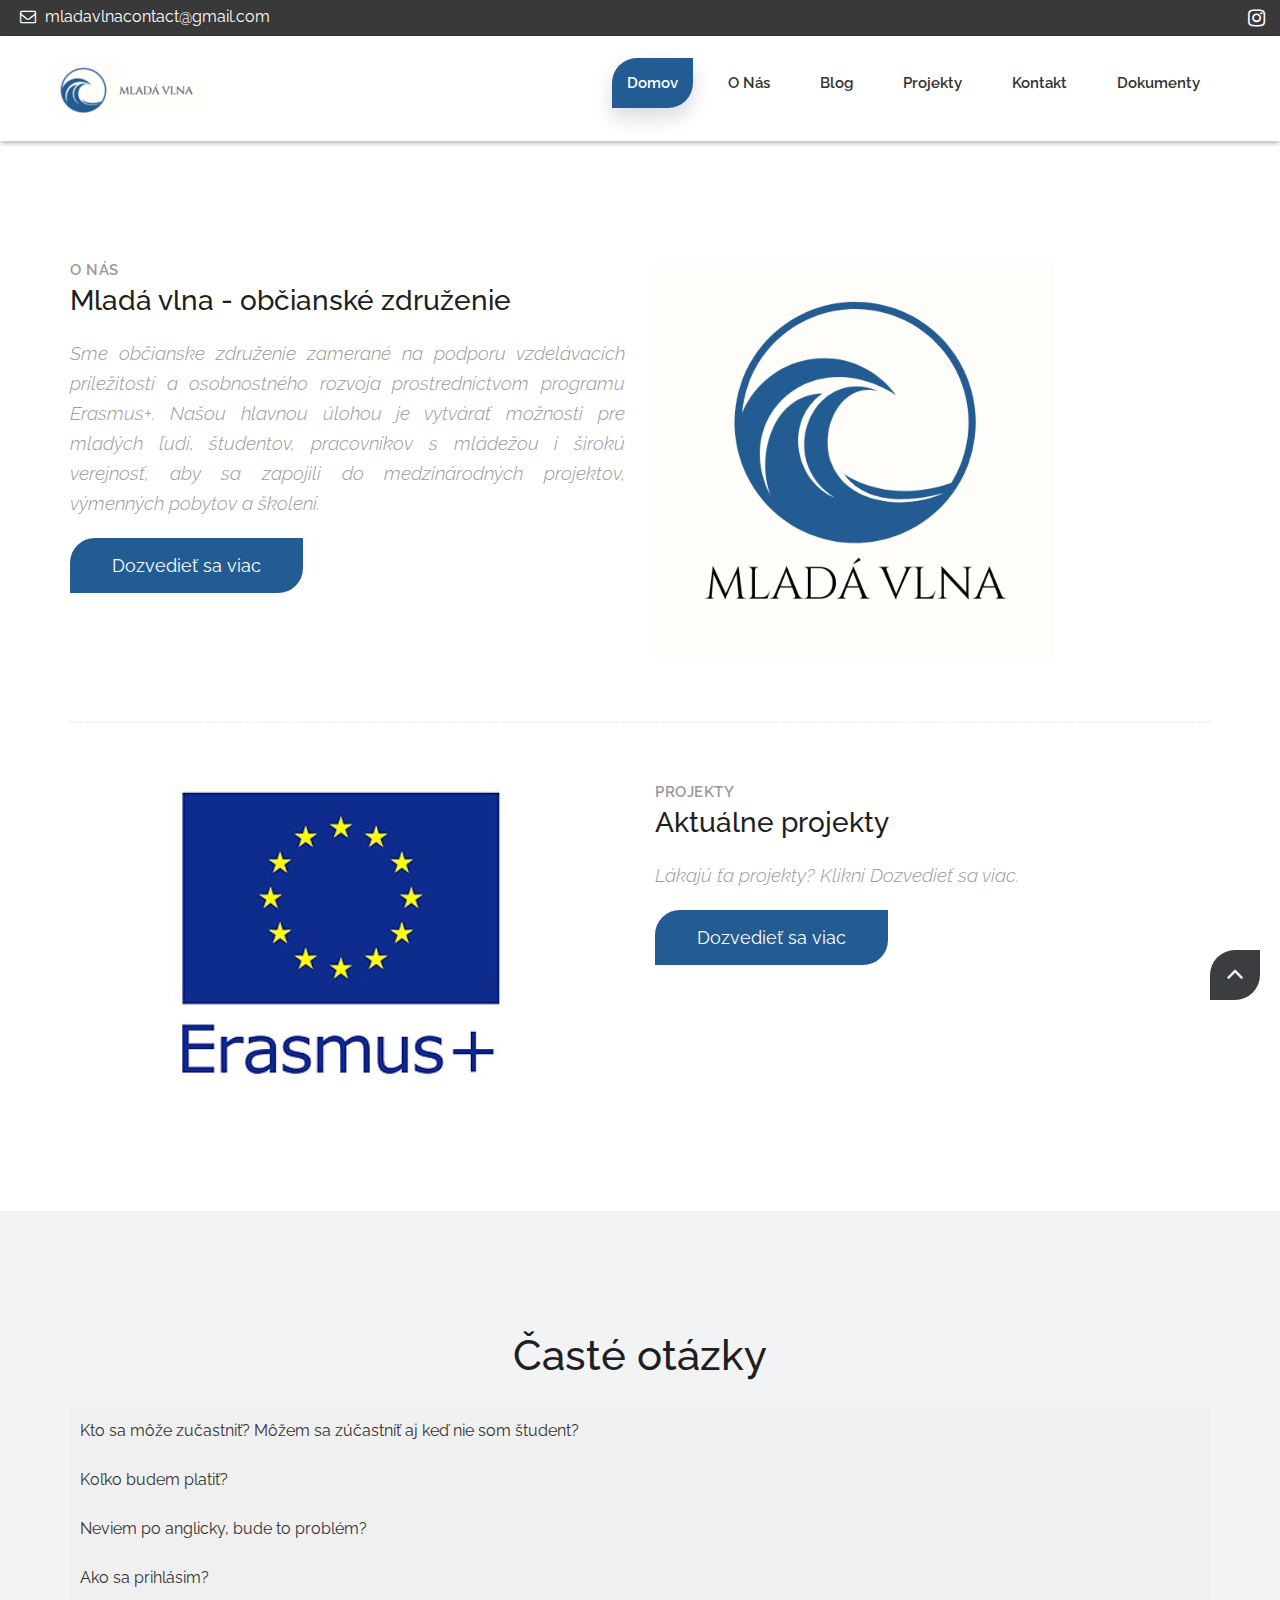
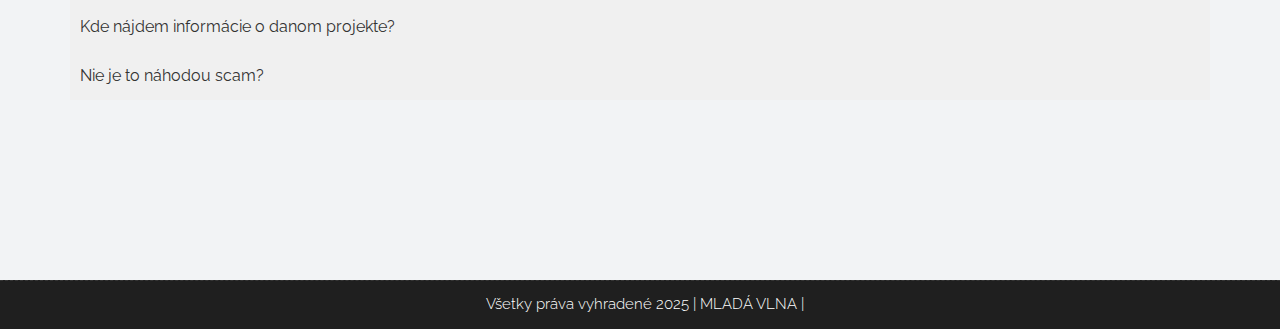
<file: index.html>
<!DOCTYPE html>
<html lang="sk">

    <!-- Basic -->
    <meta charset="utf-8">
    <meta http-equiv="X-UA-Compatible" content="IE=edge">   
   
    <!-- Mobile Metas -->
    <meta name="viewport" content="width=device-width, initial-scale=1.0">
    <!-- <meta name="viewport" content="width=device-width, minimum-scale=1.0, maximum-scale=1.0, user-scalable=no"> -->
 
     <!-- Site Metas -->
    <title>Mladá vlna - občianské združenie</title>  
    <meta name="keywords" content="mlada, vlna, mlada vlna, erasmus, erasmus plus, projekty, mládežnícke výmeny, európska únia">
    <meta name="description" content="Mladá vlna o. z. pomáha mladým aktívne sa zapojiť do občianského života v EÚ.">
    <meta name="author" content="">

    <!-- Site Icons -->
    <link rel="shortcut icon" href="images/logos/logo_small.png" type="image/x-icon">
    <link rel="apple-touch-icon" href="images/apple-touch-icon.png">

    <!-- Bootstrap CSS -->
    <link rel="stylesheet" href="css/bootstrap.min.css">
    <!-- Site CSS -->
    <link rel="stylesheet" href="style.css">
    <!-- Responsive CSS -->
    <link rel="stylesheet" href="css/responsive.css">
    <!-- Custom CSS -->
    <link rel="stylesheet" href="css/custom.css">

    <!-- Modernizer for Portfolio -->
    <script src="js/modernizer.js"></script>

    <!--[if lt IE 9]>
      <script src="https://oss.maxcdn.com/libs/html5shiv/3.7.0/html5shiv.js"></script>
      <script src="https://oss.maxcdn.com/libs/respond.js/1.4.2/respond.min.js"></script>
    <![endif]-->

</head>
<body>

    <!-- LOADER -->
    <div id="preloader">
        <div class="loader">
			<div class="loader__bar"></div>
			<div class="loader__bar"></div>
			<div class="loader__bar"></div>
			<div class="loader__bar"></div>
			<div class="loader__bar"></div>
			<div class="loader__ball"></div>
		</div>
    </div><!-- end loader -->
    <!-- END LOADER -->
    
	<div class="top-bar">
		<div class="container-fluid">
			<div class="row">
				<div class="col-md-6 col-sm-6">
					<div class="left-top">
						<div class="email-box">
							<a href="#"><i class="fa fa-envelope-o" aria-hidden="true"></i> mladavlnacontact@gmail.com</a>
						</div>
					</div>
				</div>
				<div class="col-md-6 col-sm-6">
					<div class="right-top">
						<div class="social-box">
							<ul>
								<li><a href="https://www.instagram.com/mladavlna/" target="_blank" rel="noopener noreferrer"><i class="fa fa-instagram" aria-hidden="true"></i></a></li>
                                <!-- <li><a href="" target="_blank" rel="noopener noreferrer"><i class="fa fa-instagram" aria-hidden="true"></i></a></li> -->
                            </ul>
						</div>
					</div>
				</div>
			</div>
		</div>
	</div>
    <header class="header header_style_01">
        <nav class="megamenu navbar navbar-default">
            <div class="container-fluid">
                <div class="navbar-header">
                    <button type="button" class="navbar-toggle collapsed" data-toggle="collapse" data-target="#navbar" aria-expanded="false" aria-controls="navbar">
                        <span class="sr-only"></span>
                        <span class="icon-bar"></span>
                        <span class="icon-bar"></span>
                        <span class="icon-bar"></span>
                    </button>
                    <a class="navbar-brand" href="index.html"><img src="images/logos/logo_long.png" alt="image"></a>
                </div>
                <div id="navbar" class="navbar-collapse collapse">
                    <ul class="nav navbar-nav navbar-right">
                        <li><a href="index.html" class="active">Domov</a></li>
                        <li><a href="about-us.html">O nás</a></li>
                        <li><a href="blog.html">Blog</a></li>
                        <li><a href="projects.html">Projekty</a></li>
						<li><a href="contact.html">Kontakt</a></li>
                        <li><a href="documents.html">Dokumenty</a></li>
                    </ul>
                </div>
            </div>
        </nav>
    </header>

    <div id="about" class="section wb">
        <div class="container">
            <div class="row">
                <div class="col-md-6">
                    <div class="message-box">
                        <h4>O nás</h4>
                        <h2>Mladá vlna - občianské združenie</h2>
                        <p class="lead">Sme občianske združenie zamerané na podporu vzdelávacích príležitostí a osobnostného rozvoja prostredníctvom programu Erasmus+. Našou hlavnou úlohou je vytvárať možnosti pre mladých ľudí, študentov, pracovníkov s mládežou i širokú verejnosť, aby sa zapojili do medzinárodných projektov, výmenných pobytov a školení.</p>

                        <a href="about-us.html" class="btn btn-light btn-radius btn-brd grd1">Dozvedieť sa viac</a>
                    </div><!-- end messagebox -->
                </div><!-- end col -->

                <div class="col-md-6">
                    <div class="post-media wow fadeIn">
                        <img src="images/logos/logo.png" alt="" style="max-width: 400px;" class="img-responsive img-rounded">
                    </div><!-- end media -->
                </div><!-- end col -->
            </div><!-- end row -->

            <hr class="hr1"> 

            <div class="row">
				<div class="col-md-6">
                    <div class="post-media wow fadeIn">
                        <img src="uploads/about_02.jpg" alt="" class="img-responsive img-rounded">
                    </div><!-- end media -->
                </div><!-- end col -->
				
                <div class="col-md-6">
                    <div class="message-box">
                        <h4>Projekty</h4>
                        <h2>Aktuálne projekty</h2>
                        <p class="lead">Lákajú ťa projekty? Klikni Dozvedieť sa viac.</p>

                        <a href="portfolio.html" class="btn btn-light btn-radius btn-brd grd1">Dozvedieť sa viac</a>
                    </div><!-- end messagebox -->
                </div><!-- end col -->
            </div><!-- end row -->
        </div><!-- end container -->
    </div><!-- end section -->
	
    <div id="services" class="parallax section lb">
        <div class="container">
            <div class="section-title">
                <h3 style="text-align: center;" >Časté otázky</h3>
                <ul>
                    <li>
                        <button class="accordion">Kto sa môže zučastniť? Môžem sa zúčastníť aj keď nie som študent?</button>
                        <div class="panel">
                            <p>Nepotrebuješ byť študent, aby si sa mohol zúčastníť! Stačí ak spĺňaš tieto podmienky:</p>
                                <ul>
                                    <li>Pre mládežnícku výmenu: vek 13-30 rokov (teamleader môže mať 30+)</li>
                                    <li>Pre tréningový kurz: vek 18+</li>
                                </ul>
                            <p>A to je všetko! Žiadne potvrdenia o štúdiu alebo zamestnaní Ti netreba.</p>
                        </div>
                    </li>
                    <li>
                        <button class="accordion">Koľko budem platiť?</button>
                        <div class="panel">
                            <p>Účasť na projektoch je úplne zadarmo! Ubytovanie a strava v mieste konania projektu sú hradené z grantov Európskej Únie.</p>
                            <p>Cestovné do určitej výšky (závislej od vzdialenosti miesta konania projektu) je preplatené po skončení projektu zvyčajne do jedného mesiaca.</p>
                        </div>
                    </li>
                    <li>
                        <button class="accordion">Neviem po anglicky, bude to problém?</button>
                        <div class="panel">
                            <p>Vôbec nie! Práve naopak, cestovanie Ti dá možnosť si svoju angličtinu precvičiť. Na projekt vždy ideš v národnom tíme, teda ak máš nedostatky z angličtiny, budeš mať skupinku Slovákov, ktorí Ti radi pomôžu prekladať a vyjadriť sa.</p>
                        </div>
                    </li>
                    <li>
                        <button class="accordion">Ako sa prihlásim?</button>
                        <div class="panel">
                            <p>Stačí vyplniť prihlasovací formulár pre projekt, o ktorý máš záujem. Aktuálne ponúkané projekty nájdeš na stránke <a href="portfolio.html"><u>Projekty</u></a>. Po zvážení všetkých kandidátov Ťa oslovíme a ak budš mať záujem, si prijatý!</p>
                        </div>
                    </li>
                    <li>
                        <button class="accordion">Kde nájdem informácie o danom projekte?</button>
                        <div class="panel">
                            <p>Všetky potrebné informácie sa nachádzajú v tzv. infopacku daného projektu. Aktuálne projekty nájdeš na stránke <a href="portfolio.html"><u>Projekty</u></a>.</p>
                        </div>
                    </li>
                    <li>
                        <button class="accordion">Nie je to náhodou scam?</button>
                        <div class="panel">
                            <p>Všetky projekty sú financované z programu Erasmus+ pod dozorom Európskej Komisie. Zoznam schválených projektov nájdeš priamo nan stránke <a target="_blank" href="https://erasmus-plus.ec.europa.eu/projects/"><u>Európskej Komisie</u></a>.</p>
                        </div>
                    </li>
                </ul>
            </div><!-- end title -->
        </div><!-- end container -->
    </div><!-- end section -->
	
    <div class="copyrights">
        <div class="container">
            <div class="footer-distributed">
                <div class="footer-left">                   
                    <p class="footer-company-name"> Všetky práva vyhradené 2025 | MLADÁ VLNA | </p>
                </div>
            </div>
        </div><!-- end container -->
    </div><!-- end copyrights -->

    <a href="#" id="scroll-to-top" class="dmtop global-radius"><i class="fa fa-angle-up"></i></a>

    <!-- ALL JS FILES -->
    <script src="js/all.js"></script>
    <!-- ALL PLUGINS -->
    <script src="js/custom.js"></script>
    <script src="js/portfolio.js"></script>
    <script src="js/hoverdir.js"></script>    

</body>
</html>
</file>
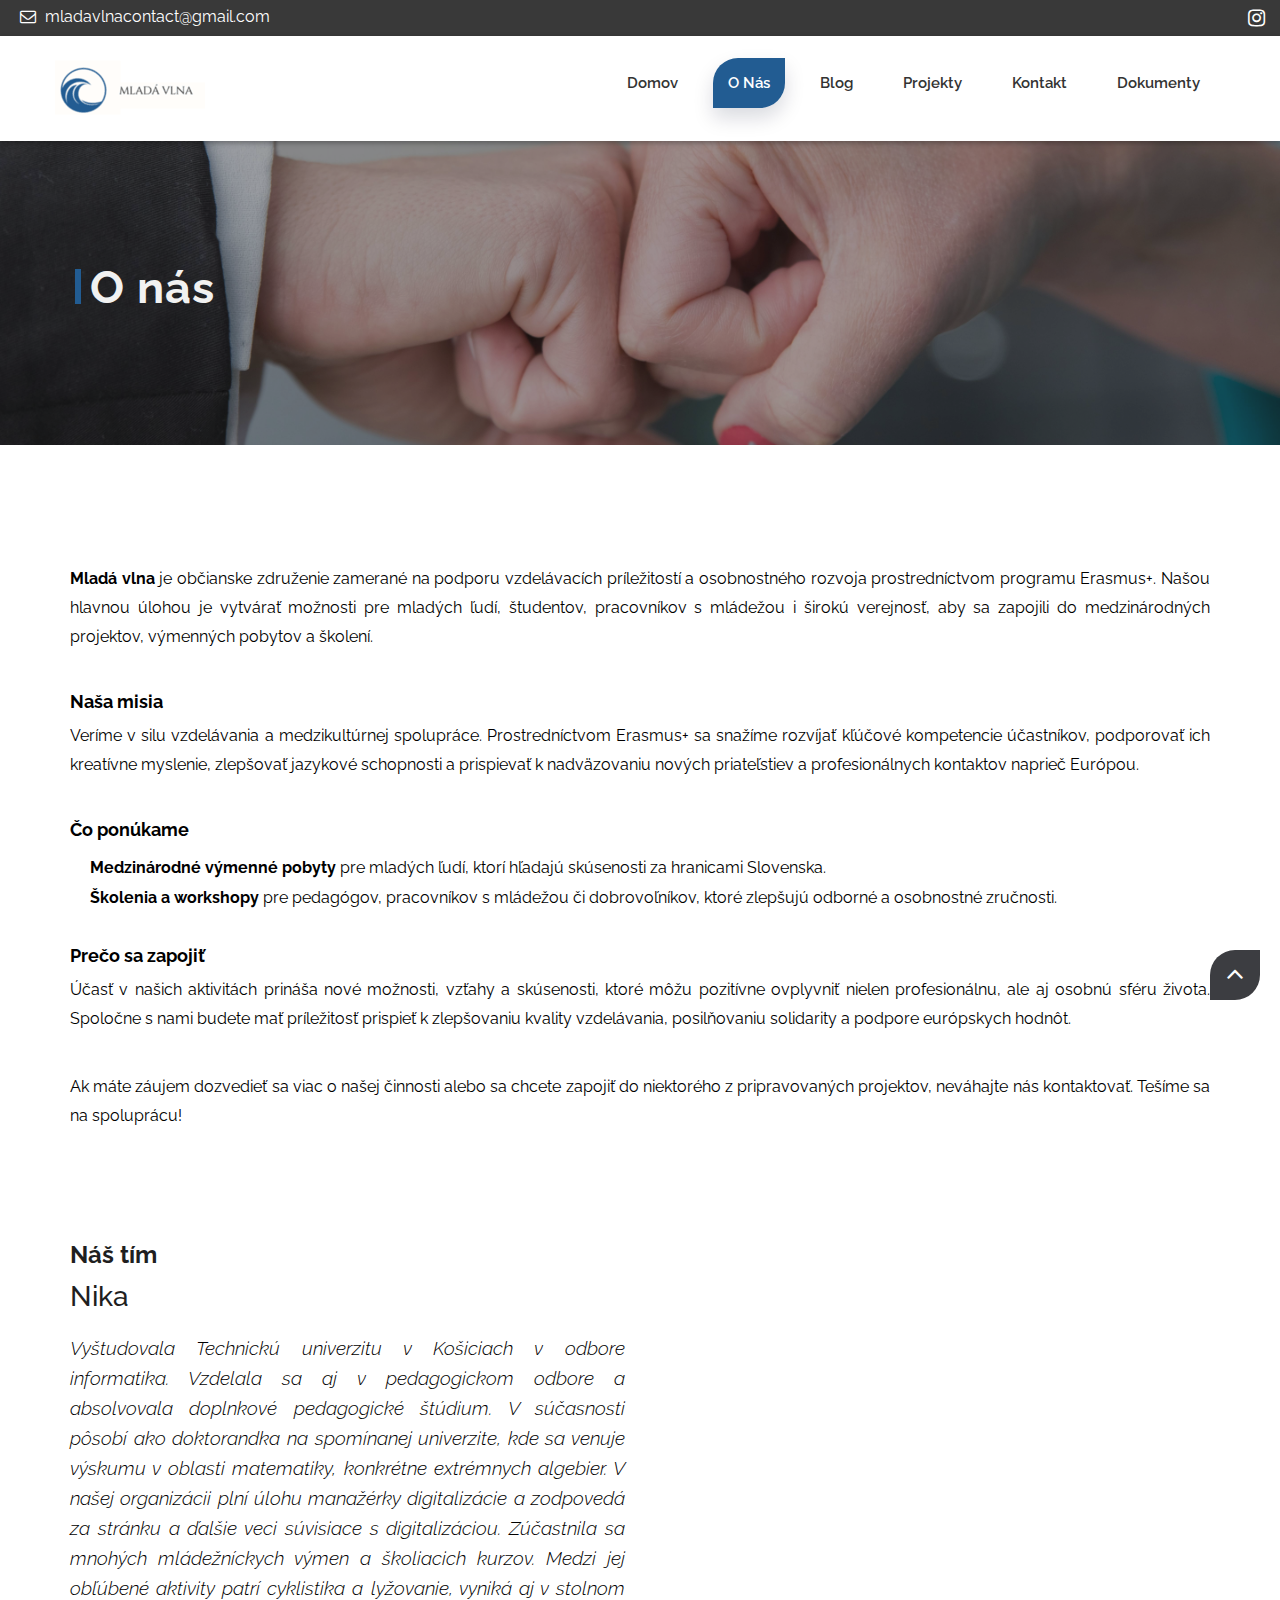
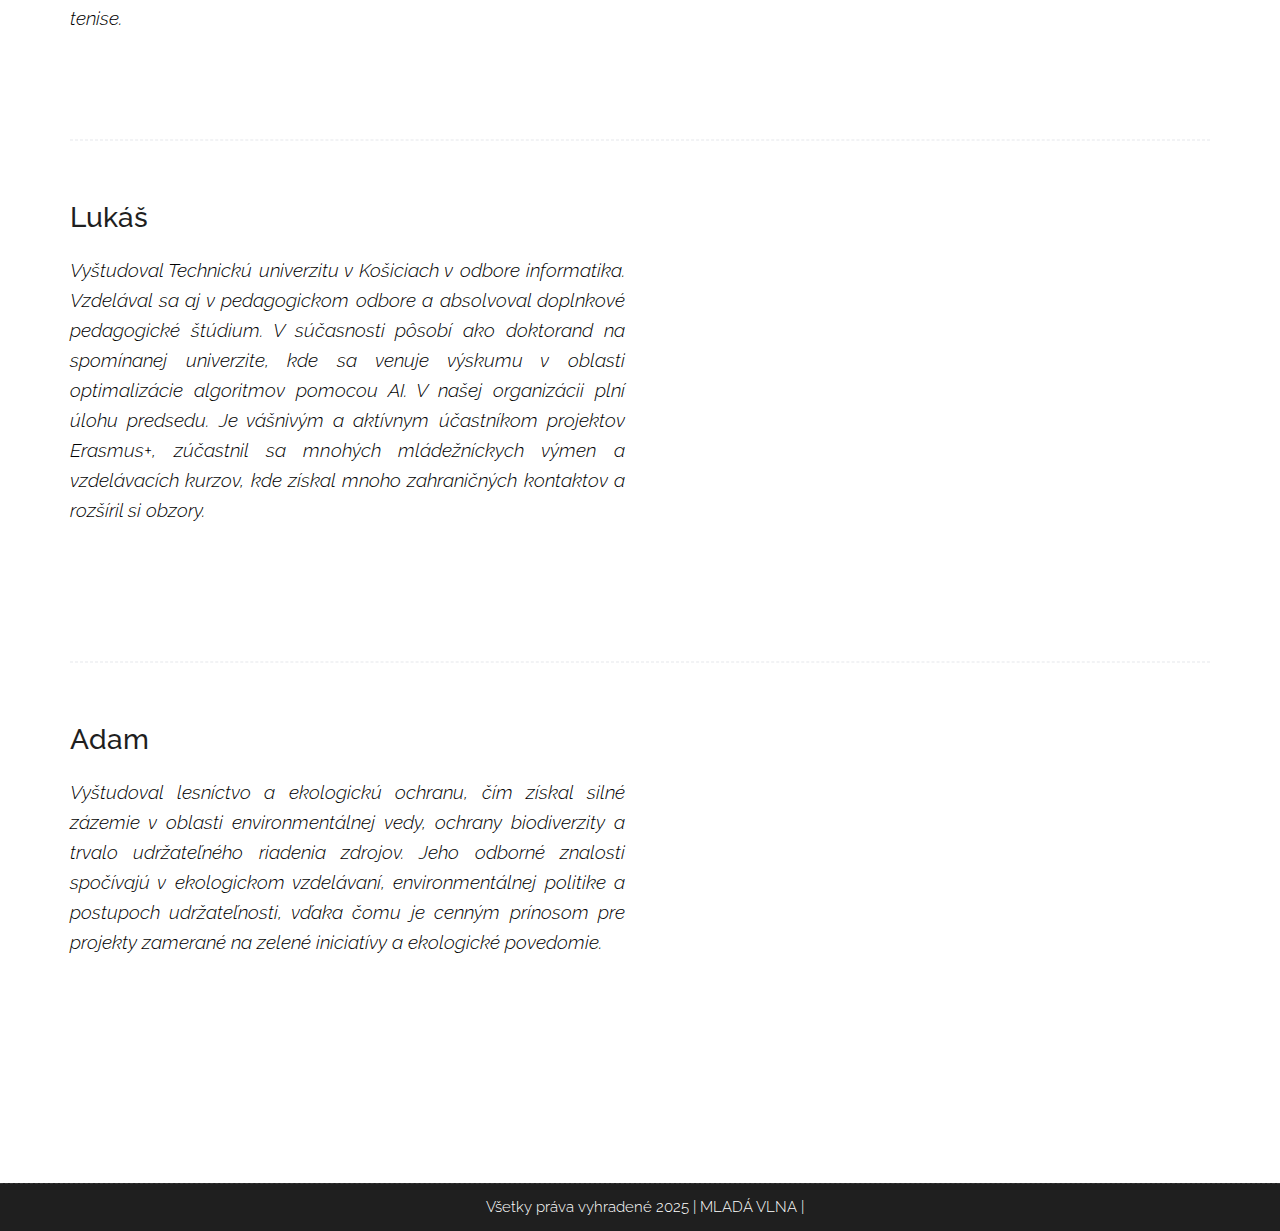
<file: about-us.html>
<!DOCTYPE html>
<html lang="sk">

    <!-- Basic -->
    <meta charset="utf-8">
    <meta http-equiv="X-UA-Compatible" content="IE=edge">   
   
    <!-- Mobile Metas -->
    <meta name="viewport" content="width=device-width, initial-scale=1.0">
    <!-- <meta name="viewport" content="width=device-width, minimum-scale=1.0, maximum-scale=1.0, user-scalable=no"> -->
 
     <!-- Site Metas -->
    <title>Mladá vlna - O nás</title>  
    <meta name="keywords" content="mlada, vlna, mlada vlna, erasmus, erasmus plus, projekty, mládežnícke výmeny, európska únia">
    <meta name="description" content="Mladá vlna o. z. pomáha mladým aktívne sa zapojiť do občianského života v EÚ.">
    <meta name="author" content="">

    <!-- Site Icons -->
    <link rel="shortcut icon" href="images/logos/logo_small.png" type="image/x-icon">
    <link rel="apple-touch-icon" href="images/apple-touch-icon.png">

    <!-- Bootstrap CSS -->
    <link rel="stylesheet" href="css/bootstrap.min.css">
    <!-- Site CSS -->
    <link rel="stylesheet" href="style.css">
    <!-- Responsive CSS -->
    <link rel="stylesheet" href="css/responsive.css">
    <!-- Custom CSS -->
    <link rel="stylesheet" href="css/custom.css">

    <!-- Modernizer for Portfolio -->
    <script src="js/modernizer.js"></script>

    <!--[if lt IE 9]>
      <script src="https://oss.maxcdn.com/libs/html5shiv/3.7.0/html5shiv.js"></script>
      <script src="https://oss.maxcdn.com/libs/respond.js/1.4.2/respond.min.js"></script>
    <![endif]-->

</head>
<body>

    <!-- LOADER -->
    <div id="preloader">
        <div class="loader">
			<div class="loader__bar"></div>
			<div class="loader__bar"></div>
			<div class="loader__bar"></div>
			<div class="loader__bar"></div>
			<div class="loader__bar"></div>
			<div class="loader__ball"></div>
		</div>
    </div><!-- end loader -->
    <!-- END LOADER -->
    
	<div class="top-bar">
		<div class="container-fluid">
			<div class="row">
				<div class="col-md-6 col-sm-6">
					<div class="left-top">
						<div class="email-box">
							<a href="#"><i class="fa fa-envelope-o" aria-hidden="true"></i> mladavlnacontact@gmail.com</a>
						</div>
					</div>
				</div>
				<div class="col-md-6 col-sm-6">
					<div class="right-top">
						<div class="social-box">
							<ul>
								<li><a href="https://www.instagram.com/mladavlna/" target="_blank" rel="noopener noreferrer"><i class="fa fa-instagram" aria-hidden="true"></i></a></li>
                                <!-- <li><a href="" target="_blank" rel="noopener noreferrer"><i class="fa fa-instagram" aria-hidden="true"></i></a></li> -->
                            </ul>
						</div>
					</div>
				</div>
			</div>
		</div>
	</div>
    <header class="header header_style_01">
        <nav class="megamenu navbar navbar-default">
            <div class="container-fluid">
                <div class="navbar-header">
                    <button type="button" class="navbar-toggle collapsed" data-toggle="collapse" data-target="#navbar" aria-expanded="false" aria-controls="navbar">
                        <span class="sr-only"></span>
                        <span class="icon-bar"></span>
                        <span class="icon-bar"></span>
                        <span class="icon-bar"></span>
                    </button>
                    <a class="navbar-brand" href="index.html"><img src="images/logos/logo_long.png" alt="image"></a>
                </div>
                <div id="navbar" class="navbar-collapse collapse">
                    <ul class="nav navbar-nav navbar-right">
                        <li><a href="index.html">Domov</a></li>
                        <li><a href="about-us.html" class="active">O nás</a></li>
                        <li><a href="blog.html">Blog</a></li>
                        <li><a href="projects.html">Projekty</a></li>
						<li><a href="contact.html">Kontakt</a></li>
                        <li><a href="documents.html">Dokumenty</a></li>
                    </ul>
                </div>
            </div>
        </nav>
    </header>

   	<div class="banner-area banner-bg-1">
		<div class="container">
			<div class="row">
				<div class="col-md-12">
					<div class="banner">
						<h2>O nás</h2>
						<ul class="page-title-link">
						</ul>
					</div>
				</div>
			</div>
		</div>
	</div>

    <div id="about" class="section wb">
        <div class="container">
            <div class="text">
                <p> <b>Mladá vlna</b> je občianske združenie zamerané na podporu vzdelávacích príležitostí a osobnostného rozvoja prostredníctvom programu Erasmus+. Našou hlavnou úlohou je vytvárať možnosti pre mladých ľudí, študentov, pracovníkov s mládežou i širokú verejnosť, aby sa zapojili do medzinárodných projektov, výmenných pobytov a školení.</p>
                <br>
                <h3>Naša misia</h3><p>

                    Veríme v silu vzdelávania a medzikultúrnej spolupráce. Prostredníctvom Erasmus+ sa snažíme rozvíjať kľúčové kompetencie účastníkov, podporovať ich kreatívne myslenie, zlepšovať jazykové schopnosti a prispievať k nadväzovaniu nových priateľstiev a profesionálnych kontaktov naprieč Európou.</p>
                <br>
                <h3>Čo ponúkame</h3>
                    <ul class="clean-list">
                        <li><b>Medzinárodné výmenné pobyty</b> pre mladých ľudí, ktorí hľadajú skúsenosti za hranicami Slovenska.</li>
                        <li><b>Školenia a workshopy</b> pre pedagógov, pracovníkov s mládežou či dobrovoľníkov, ktoré zlepšujú odborné a osobnostné zručnosti.</li>
                    </ul>  
                <br>
                <h3>Prečo sa zapojiť</h3><p>
                    Účasť v našich aktivitách prináša nové možnosti, vzťahy a skúsenosti, ktoré môžu pozitívne ovplyvniť nielen profesionálnu, ale aj osobnú sféru života. Spoločne s nami budete mať príležitosť prispieť k zlepšovaniu kvality vzdelávania, posilňovaniu solidarity a podpore európskych hodnôt.</p> 
                <br>
                <p>Ak máte záujem dozvedieť sa viac o našej činnosti alebo sa chcete zapojiť do niektorého z pripravovaných projektov, neváhajte nás kontaktovať. Tešíme sa na spoluprácu! </p>
            </div>
        </div><!-- end container -->
        
        <div class="container" style="padding-top: 100px;">
            <h1><strong>Náš tím</strong></h1>
            <div class="row">
                <div class="col-md-6">
                    <div class="message-box">
                        <h2>Nika</h2>
                        <p class="lead" style="color: black;">Vyštudovala Technickú univerzitu v Košiciach v odbore informatika. Vzdelala sa aj v pedagogickom odbore a absolvovala doplnkové pedagogické štúdium. V súčasnosti pôsobí ako doktorandka na spomínanej univerzite, kde sa venuje výskumu v oblasti matematiky, konkrétne extrémnych algebier.
                        V našej organizácii plní úlohu manažérky digitalizácie a zodpovedá za stránku a ďalšie veci súvisiace s digitalizáciou. Zúčastnila sa mnohých mládežníckych výmen a školiacich kurzov. Medzi jej obľúbené aktivity patrí cyklistika a lyžovanie, vyniká aj v stolnom tenise.</p>
                    </div><!-- end messagebox -->
                </div><!-- end col -->

                <div class="col-md-6">
                    <div class="post-media wow fadeIn">
                        <img src="images/Nika.jpg" alt="" style="max-width: 300px; max-height: 400px;" class="img-responsive img-rounded">
                    </div><!-- end media -->
                </div><!-- end col -->
            </div><!-- end row -->

            <hr class="hr1"> 

            <div class="row">
				<div class="col-md-6">
                    <div class="message-box">
                        <h2>Lukáš</h2>
                        <p class="lead" style="color: black;">Vyštudoval Technickú univerzitu v Košiciach v odbore informatika. Vzdelával sa aj v pedagogickom odbore a absolvoval doplnkové pedagogické štúdium. V súčasnosti pôsobí ako doktorand na spomínanej univerzite, kde sa venuje výskumu v oblasti optimalizácie algoritmov pomocou AI.
                        V našej organizácii plní úlohu predsedu. Je vášnivým a aktívnym účastníkom projektov Erasmus+, zúčastnil sa mnohých mládežníckych výmen a vzdelávacích kurzov, kde získal mnoho zahraničných kontaktov a rozšíril si obzory.</p>
                    </div><!-- end messagebox -->
                </div><!-- end col -->

                <div class="col-md-6">
                    <div class="post-media wow fadeIn">
                        <img src="images/Lukas.jpg" alt="" style="max-width: 300px; max-height: 400px;" class="img-responsive img-rounded">
                    </div><!-- end media -->
                </div><!-- end col -->
            </div><!-- end row -->
            <hr class="hr1">
            <div class="row">
                <div class="col-md-6">
                    <div class="message-box">
                        <h2>Adam</h2>
                        <p class="lead" style="color: black;">Vyštudoval lesníctvo a ekologickú ochranu, čím získal silné zázemie v oblasti environmentálnej vedy, ochrany biodiverzity a trvalo udržateľného riadenia zdrojov. Jeho odborné znalosti spočívajú v ekologickom vzdelávaní, environmentálnej politike a postupoch udržateľnosti, vďaka čomu je cenným prínosom pre projekty zamerané na zelené iniciatívy a ekologické povedomie.</p>
                    </div><!-- end messagebox -->
                </div><!-- end col -->

                <div class="col-md-6">
                    <div class="post-media wow fadeIn">
                        <img src="images/Adam.jpg" alt="" style="max-width: 400px; padding-top: 40px;" class="img-responsive img-rounded">
                    </div><!-- end media -->
                </div><!-- end col -->
            </div><!-- end row -->

            
        </div><!-- end container -->
    </div><!-- end section -->

    <div class="copyrights">
        <div class="container">
            <div class="footer-distributed">
                <div class="footer-left">                   
                    <p class="footer-company-name"> Všetky práva vyhradené 2025 | MLADÁ VLNA | </p>
                </div>   
            </div>
        </div><!-- end container -->
    </div><!-- end copyrights -->

    <a href="#" id="scroll-to-top" class="dmtop global-radius"><i class="fa fa-angle-up"></i></a>

    <!-- ALL JS FILES -->
    <script src="js/all.js"></script>
    <!-- ALL PLUGINS -->
    <script src="js/custom.js"></script>
    <script src="js/portfolio.js"></script>
    <script src="js/hoverdir.js"></script>    

</body>
</html>
</file>
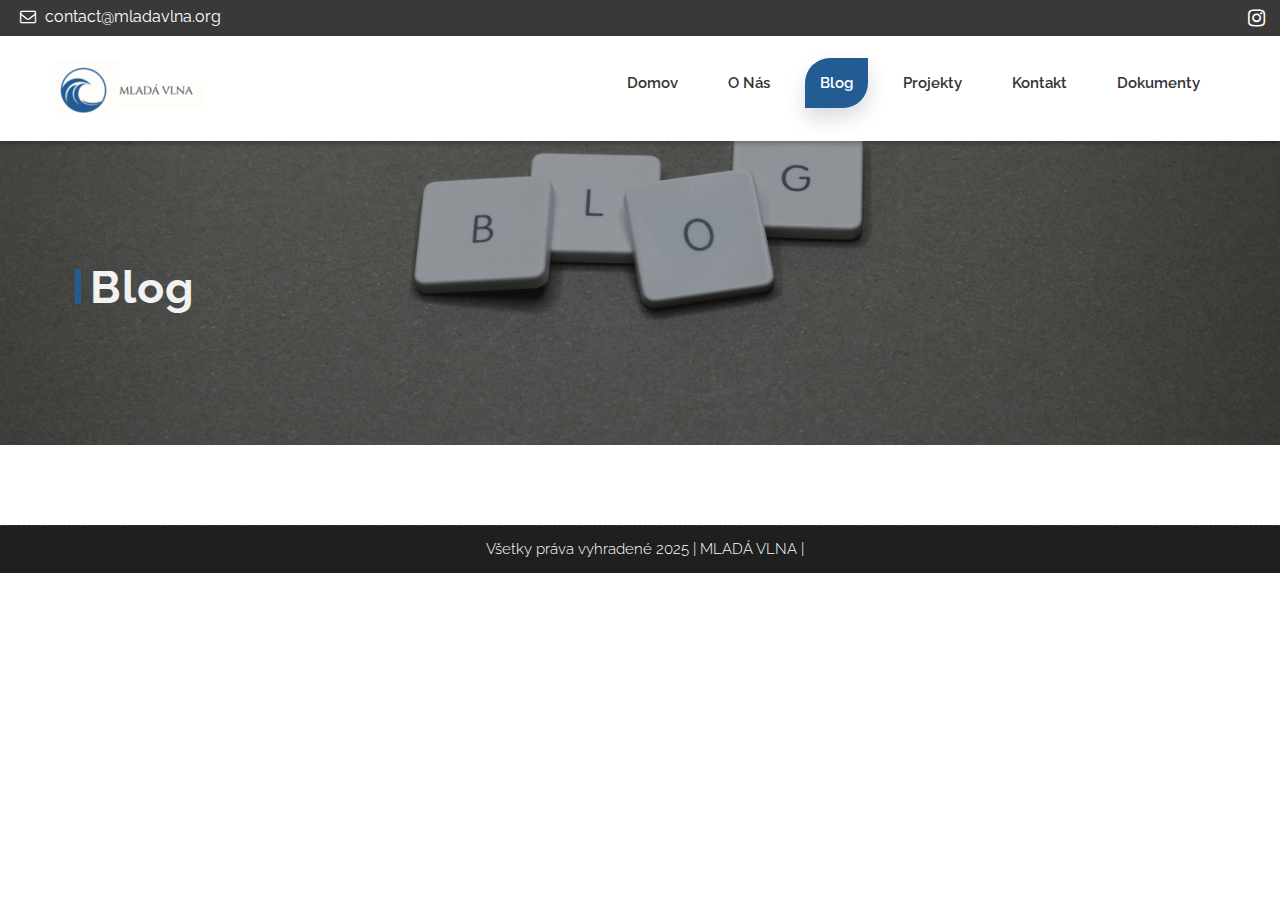
<file: blog.html>
<!DOCTYPE html>
<html lang="sk">

    <!-- Basic -->
    <meta charset="utf-8">
    <meta http-equiv="X-UA-Compatible" content="IE=edge">   
   
    <!-- Mobile Metas -->
    <meta name="viewport" content="width=device-width, initial-scale=1.0">
    <!-- <meta name="viewport" content="width=device-width, minimum-scale=1.0, maximum-scale=1.0, user-scalable=no"> -->
 
     <!-- Site Metas -->
    <title>Mladá vlna - Blog</title>  
    <meta name="keywords" content="">
    <meta name="description" content="">
    <meta name="author" content="">

    <!-- Site Icons -->
    <link rel="shortcut icon" href="images/logos/logo_small.png" type="image/x-icon">
    <link rel="apple-touch-icon" href="images/apple-touch-icon.png">

    <!-- Bootstrap CSS -->
    <link rel="stylesheet" href="css/bootstrap.min.css">
    <!-- Site CSS -->
    <link rel="stylesheet" href="style.css">
    <!-- Responsive CSS -->
    <link rel="stylesheet" href="css/responsive.css">
    <!-- Custom CSS -->
    <link rel="stylesheet" href="css/custom.css">

    <!-- Modernizer for Portfolio -->
    <script src="js/modernizer.js"></script>

    <!--[if lt IE 9]>
      <script src="https://oss.maxcdn.com/libs/html5shiv/3.7.0/html5shiv.js"></script>
      <script src="https://oss.maxcdn.com/libs/respond.js/1.4.2/respond.min.js"></script>
    <![endif]-->

</head>
<body>

    <!-- LOADER -->
    <div id="preloader">
        <div class="loader">
			<div class="loader__bar"></div>
			<div class="loader__bar"></div>
			<div class="loader__bar"></div>
			<div class="loader__bar"></div>
			<div class="loader__bar"></div>
			<div class="loader__ball"></div>
		</div>
    </div><!-- end loader -->
    <!-- END LOADER -->
    
	<div class="top-bar">
		<div class="container-fluid">
			<div class="row">
				<div class="col-md-6 col-sm-6">
					<div class="left-top">
						<div class="email-box">
							<a href="#"><i class="fa fa-envelope-o" aria-hidden="true"></i> contact@mladavlna.org</a>
						</div>
					</div>
				</div>
				<div class="col-md-6 col-sm-6">
					<div class="right-top">
						<div class="social-box">
							<ul>
								<li><a href="https://www.instagram.com/mladavlna/" target="_blank" rel="noopener noreferrer"><i class="fa fa-instagram" aria-hidden="true"></i></a></li>
                                <!-- <li><a href="" target="_blank" rel="noopener noreferrer"><i class="fa fa-instagram" aria-hidden="true"></i></a></li> -->
                            </ul>
						</div>
					</div>
				</div>
			</div>
		</div>
	</div>
    <header class="header header_style_01">
        <nav class="megamenu navbar navbar-default">
            <div class="container-fluid">
                <div class="navbar-header">
                    <button type="button" class="navbar-toggle collapsed" data-toggle="collapse" data-target="#navbar" aria-expanded="false" aria-controls="navbar">
                        <span class="sr-only"></span>
                        <span class="icon-bar"></span>
                        <span class="icon-bar"></span>
                        <span class="icon-bar"></span>
                    </button>
                    <a class="navbar-brand" href="index.html"><img src="images/logos/logo_long.png" alt="image"></a>
                </div>
                <div id="navbar" class="navbar-collapse collapse">
                    <ul class="nav navbar-nav navbar-right">
                        <li><a href="index.html">Domov</a></li>
                        <li><a href="about-us.html">O nás</a></li>
                        <li><a href="blog.html" class="active">Blog</a></li>
                        <li><a href="projects.html">Projekty</a></li>
						<li><a href="contact.html">Kontakt</a></li>
                        <li><a href="documents.html">Dokumenty</a></li>
                    </ul>
                </div>
            </div>
        </nav>
    </header>

   	<div class="banner-area banner-bg-2">
		<div class="container">
			<div class="row">
				<div class="col-md-12">
					<div class="banner">
						<h2>Blog</h2>
					</div>
				</div>
			</div>
		</div>
	</div>


    <!-- Blog pre dany projekt -->
     <div class="container2">
    <!--    <div class="box">
          <a href="https://example.com" target="_blank">
            <img src="uploads/about_01.jpg" alt="">
          </a>
          <h2>Toto je nadpis</h2>
          <p>Lorem ipsum dolor sit amet, consectetur adipiscing elit. Ut elit tellus, luctus nec ullamcorper mattis, pulvinar dapibus leo.</p>
        </div>
        <div class="box">
          <a href="https://example.com" target="_blank">
            <img src="uploads/about_02.jpg" alt="">
          </a>
          <h2>Toto je nadpis</h2>
          <p>Lorem ipsum dolor sit amet, consectetur adipiscing elit. Ut elit tellus, luctus nec ullamcorper mattis, pulvinar dapibus leo.</p>
        </div>-->
    </div> 

    <div class="copyrights">
        <div class="container">
            <div class="footer-distributed">
                <div class="footer-left">                   
                    <p class="footer-company-name"> Všetky práva vyhradené 2025 | MLADÁ VLNA | </p>
                </div>
            </div>
        </div><!-- end container -->
    </div><!-- end copyrights -->

    <a href="#" id="scroll-to-top" class="dmtop global-radius"><i class="fa fa-angle-up"></i></a>

    <!-- ALL JS FILES -->
    <script src="js/all.js"></script>
    <!-- ALL PLUGINS -->
    <script src="js/custom.js"></script>
    <script src="js/portfolio.js"></script>
    <script src="js/hoverdir.js"></script>    

</body>
</html>
</file>
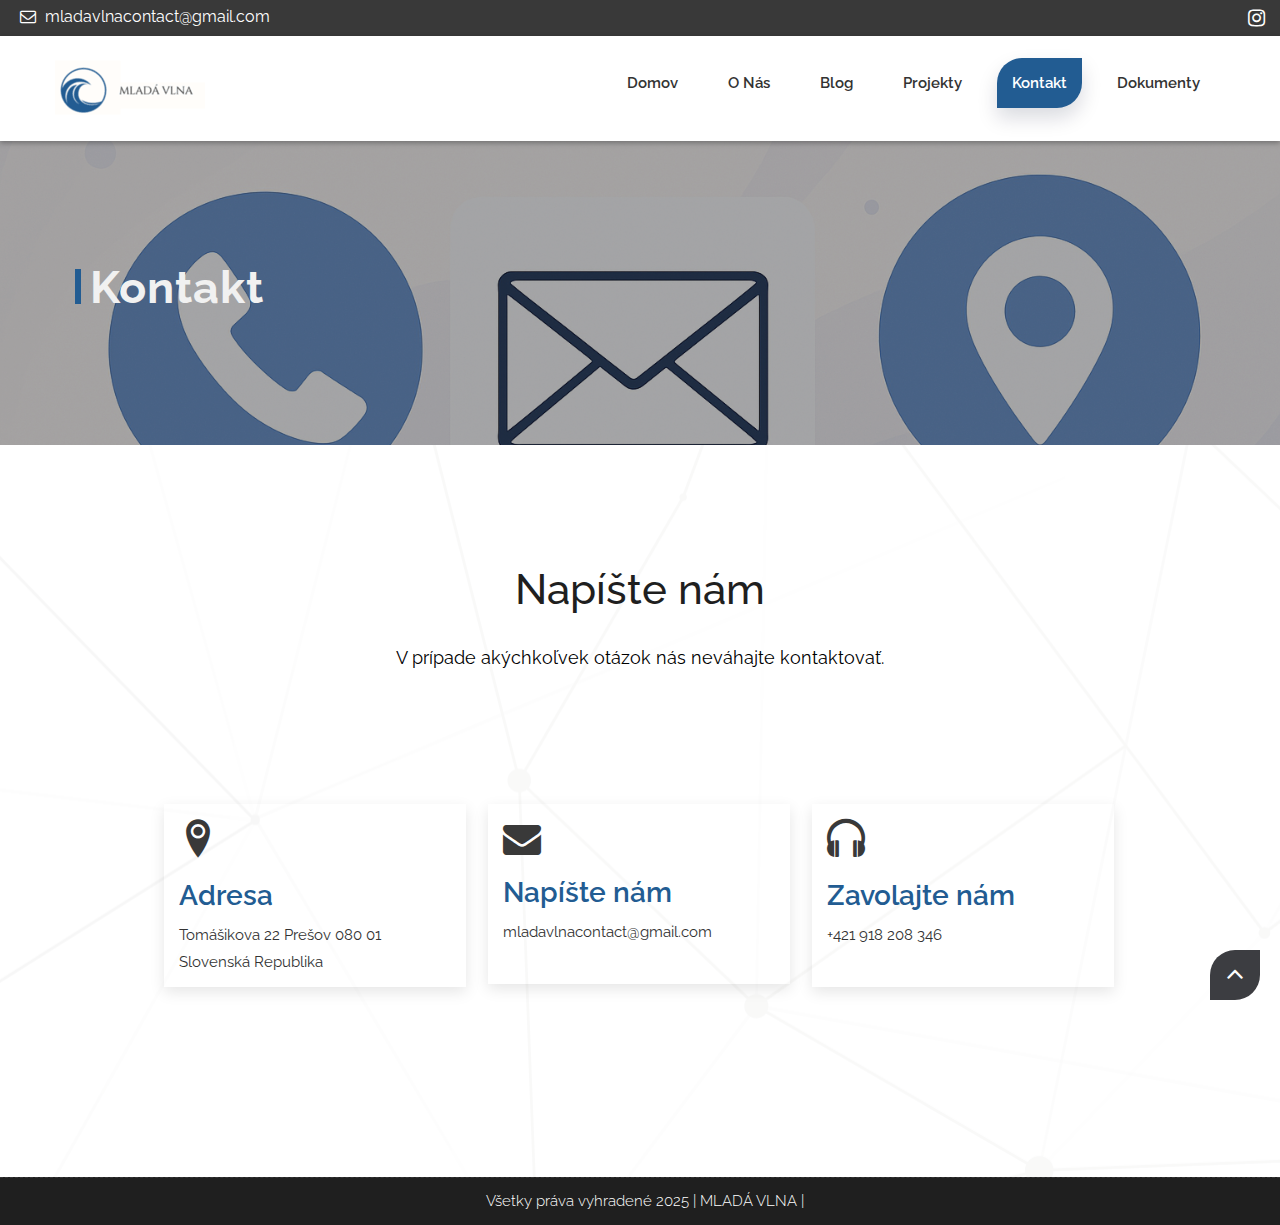
<file: contact.html>
<!DOCTYPE html>
<html lang="sk">

    <!-- Basic -->
    <meta charset="utf-8">
    <meta http-equiv="X-UA-Compatible" content="IE=edge">   
   
    <!-- Mobile Metas -->
    <meta name="viewport" content="width=device-width, initial-scale=1.0">
    <!-- <meta name="viewport" content="width=device-width, minimum-scale=1.0, maximum-scale=1.0, user-scalable=no"> -->
 
     <!-- Site Metas -->
    <title>Mladá vlna - kontakt</title>  
    <meta name="keywords" content="">
    <meta name="description" content="">
    <meta name="author" content="">

    <!-- Site Icons -->
    <link rel="shortcut icon" href="images/logos/logo_small.png" type="image/x-icon">
    <link rel="apple-touch-icon" href="images/apple-touch-icon.png">

    <!-- Bootstrap CSS -->
    <link rel="stylesheet" href="css/bootstrap.min.css">
    <!-- Site CSS -->
    <link rel="stylesheet" href="style.css">  
    <!-- Responsive CSS -->
    <link rel="stylesheet" href="css/responsive.css">
    <!-- Custom CSS -->
    <link rel="stylesheet" href="css/custom.css">

    <!-- Modernizer for Portfolio -->
    <script src="js/modernizer.js"></script>

    <!--[if lt IE 9]>
      <script src="https://oss.maxcdn.com/libs/html5shiv/3.7.0/html5shiv.js"></script>
      <script src="https://oss.maxcdn.com/libs/respond.js/1.4.2/respond.min.js"></script>
    <![endif]-->

</head>
<body>

    <!-- LOADER -->
    <div id="preloader">
        <div class="loader">
			<div class="loader__bar"></div>
			<div class="loader__bar"></div>
			<div class="loader__bar"></div>
			<div class="loader__bar"></div>
			<div class="loader__bar"></div>
			<div class="loader__ball"></div>
		</div>
    </div><!-- end loader -->
    <!-- END LOADER -->
    
	<div class="top-bar">
		<div class="container-fluid">
			<div class="row">
				<div class="col-md-6 col-sm-6">
					<div class="left-top">
						<div class="email-box">
							<a href="#"><i class="fa fa-envelope-o" aria-hidden="true"></i> mladavlnacontact@gmail.com</a>
						</div>
					</div>
				</div>
                <div class="col-md-6 col-sm-6">
					<div class="right-top">
						<div class="social-box">
							<ul>
								<li><a href="https://www.instagram.com/mladavlna/" target="_blank" rel="noopener noreferrer"><i class="fa fa-instagram" aria-hidden="true"></i></a></li>
                                <!-- <li><a href="" target="_blank" rel="noopener noreferrer"><i class="fa fa-instagram" aria-hidden="true"></i></a></li> -->
                            </ul>
						</div>
					</div>
				</div>
			</div>
		</div>
	</div>
    <header class="header header_style_01">
        <nav class="megamenu navbar navbar-default">
            <div class="container-fluid">
                <div class="navbar-header">
                    <button type="button" class="navbar-toggle collapsed" data-toggle="collapse" data-target="#navbar" aria-expanded="false" aria-controls="navbar">
                        <span class="sr-only"></span>
                        <span class="icon-bar"></span>
                        <span class="icon-bar"></span>
                        <span class="icon-bar"></span>
                    </button>
                    <a class="navbar-brand" href="index.html"><img src="images/logos/logo_long.png" alt="image"></a>
                </div>
                <div id="navbar" class="navbar-collapse collapse">
                    <ul class="nav navbar-nav navbar-right">
                        <li><a href="index.html">Domov</a></li>
                        <li><a href="about-us.html">O nás</a></li>
                        <li><a href="blog.html">Blog</a></li>
                        <li><a href="projects.html">Projekty</a></li>
						<li><a href="contact.html" class="active">Kontakt</a></li>
                        <li><a href="documents.html">Dokumenty</a></li>
                    </ul>
                </div>
            </div>
        </nav>
    </header>

   	<div class="banner-area banner-bg-5">
		<div class="container">
			<div class="row">
				<div class="col-md-12">
					<div class="banner">
						<h2>Kontakt</h2>
					</div>
				</div>
			</div>
		</div>
	</div>

    <div id="contact" class="section wb">
        <div class="container">
            <div class="section-title text-center">
                <h3>Napíšte nám</h3>
                <p style="color: black;">V prípade akýchkoľvek otázok nás neváhajte kontaktovať. </p>
            </div><!-- end title -->

            <!-- <div class="row">
                <div class="col-md-8 col-md-offset-2">
                    <div class="contact_form">
                        <div id="message"></div>
                        <form id="contactform" class="row" action="contact.php" name="contactform" method="post">
                            <fieldset class="row-fluid">
                                <div class="col-lg-12 col-md-12 col-sm-12 col-xs-12">
                                    <input type="text" name="first_name" id="first_name" class="form-control" placeholder="Meno">
                                </div>
                                <div class="col-lg-12 col-md-12 col-sm-12 col-xs-12">
                                    <input type="text" name="last_name" id="last_name" class="form-control" placeholder="Priezvisko">
                                </div>
                                <div class="col-lg-12 col-md-12 col-sm-12 col-xs-12">
                                    <input type="email" name="email" id="email" class="form-control" placeholder="E-mail">
                                </div>
                                <div class="col-lg-12 col-md-12 col-sm-12 col-xs-12">
                                    <input type="text" name="phone" id="phone" class="form-control" placeholder="Telefónne číslo">
                                </div>
                                
                                <div class="col-lg-12 col-md-12 col-sm-12 col-xs-12">
                                    <textarea class="form-control" name="comments" id="comments" rows="6" placeholder="Napíš nám.."></textarea>
                                </div>
                                <div class="col-lg-4 col-md-4 col-sm-4 col-xs-12 text-center">
                                    <button type="submit" value="SEND" id="submit" class="btn btn-light btn-radius btn-brd grd1 btn-block">Odoslať</button>
                                </div>
                            </fieldset>
                        </form>
                    </div>
                </div>
            </div> -->
			
			<div class="row">
				<div class="col-md-offset-1 col-sm-10 col-md-10 col-sm-offset-1 pd-add">
					<div class="address-item">
						<div class="address-icon">
							<i class="icon icon-location2"></i>
						</div>
						<h3>Adresa</h3>
						<p>Tomášikova 22 Prešov 080 01 Slovenská Republika</p>
					</div>
					<div class="address-item">
						<div class="address-icon">
							<i class="fa fa-envelope" aria-hidden="true"></i>
						</div>
						<h3>Napíšte nám</h3>
						<p>mladavlnacontact@gmail.com</p><br>
					</div>
					<div class="address-item">
						<div class="address-icon">
							<i class="icon icon-headphones"></i>
						</div>
						<h3>Zavolajte nám</h3>
						<p>+421 918 208 346</p><br>
					</div>
				</div>
			</div><!-- end row -->
			
        </div><!-- end container -->
    </div><!-- end section -->

    <div class="copyrights">
        <div class="container">
            <div class="footer-distributed">
                <div class="footer-left">                   
                    <p class="footer-company-name"> Všetky práva vyhradené 2025 | MLADÁ VLNA | </p>
                </div>
            </div>
        </div><!-- end container -->
    </div><!-- end copyrights -->

    <a href="#" id="scroll-to-top" class="dmtop global-radius"><i class="fa fa-angle-up"></i></a>

    <!-- ALL JS FILES -->
    <script src="js/all.js"></script>
    <!-- ALL PLUGINS -->
    <script src="js/custom.js"></script>
    <script src="js/portfolio.js"></script>
    <script src="js/hoverdir.js"></script>    

</body>
</html>
</file>
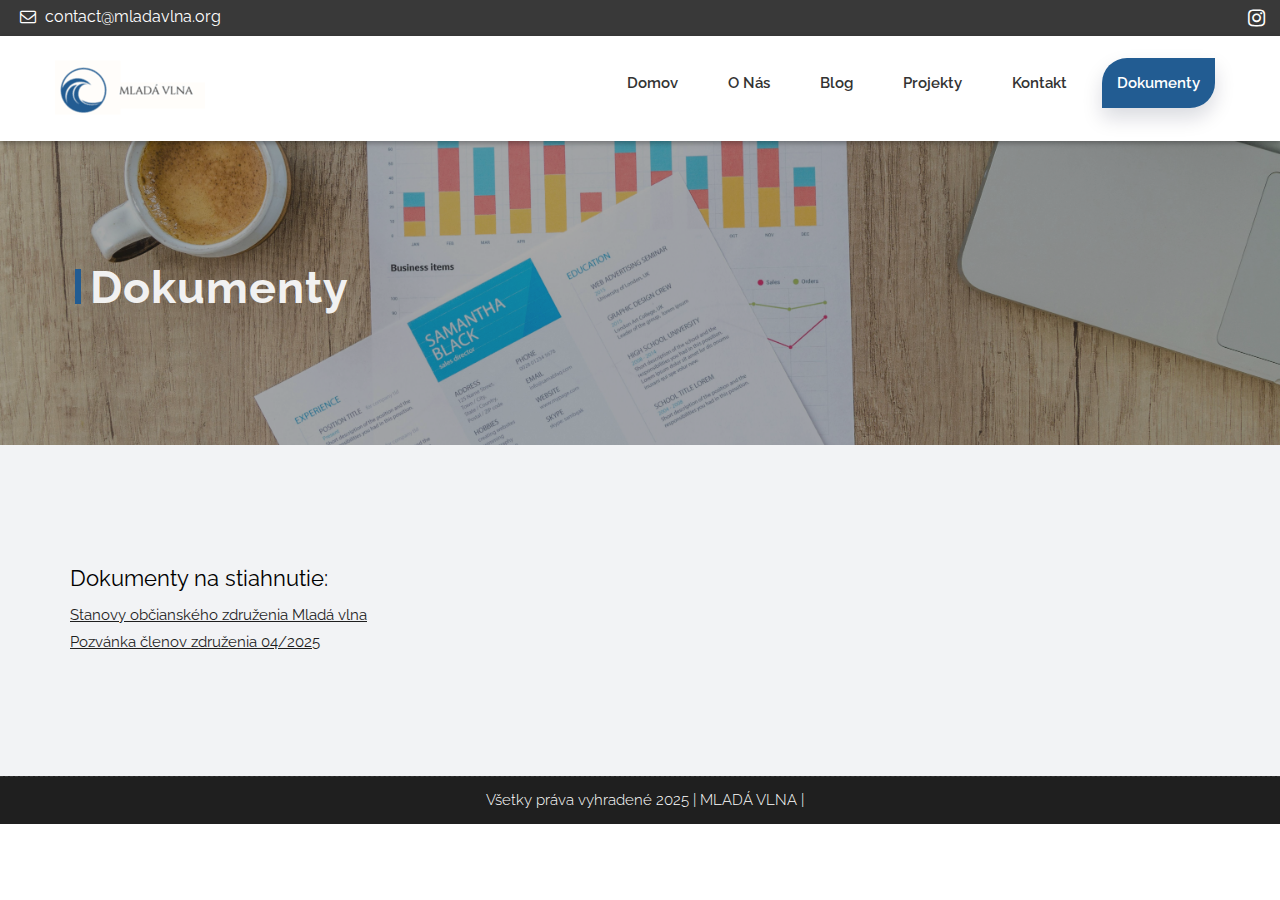
<file: documents.html>
<!DOCTYPE html>
<html lang="sk">

    <!-- Basic -->
    <meta charset="utf-8">
    <meta http-equiv="X-UA-Compatible" content="IE=edge">   
   
    <!-- Mobile Metas -->
    <meta name="viewport" content="width=device-width, initial-scale=1.0">
    <!-- <meta name="viewport" content="width=device-width, minimum-scale=1.0, maximum-scale=1.0, user-scalable=no"> -->
 
     <!-- Site Metas -->
    <title>Mladá vlna - dokumenty</title>  
    <meta name="keywords" content="">
    <meta name="description" content="">
    <meta name="author" content="">

    <!-- Site Icons -->
    <link rel="shortcut icon" href="images/logos/logo_small.png" type="image/x-icon">
    <link rel="apple-touch-icon" href="images/apple-touch-icon.png">

    <!-- Bootstrap CSS -->
    <link rel="stylesheet" href="css/bootstrap.min.css">
    <!-- Site CSS -->
    <link rel="stylesheet" href="style.css">
    <!-- Responsive CSS -->
    <link rel="stylesheet" href="css/responsive.css">
    <!-- Custom CSS -->
    <link rel="stylesheet" href="css/custom.css">

    <!-- Modernizer for Portfolio -->
    <script src="js/modernizer.js"></script>

    <!--[if lt IE 9]>
      <script src="https://oss.maxcdn.com/libs/html5shiv/3.7.0/html5shiv.js"></script>
      <script src="https://oss.maxcdn.com/libs/respond.js/1.4.2/respond.min.js"></script>
    <![endif]-->

</head>
<body>

    <!-- LOADER -->
    <div id="preloader">
        <div class="loader">
			<div class="loader__bar"></div>
			<div class="loader__bar"></div>
			<div class="loader__bar"></div>
			<div class="loader__bar"></div>
			<div class="loader__bar"></div>
			<div class="loader__ball"></div>
		</div>
    </div><!-- end loader -->
    <!-- END LOADER -->
    
	<div class="top-bar">
		<div class="container-fluid">
			<div class="row">
				<div class="col-md-6 col-sm-6">
					<div class="left-top">
						<div class="email-box">
							<a href="#"><i class="fa fa-envelope-o" aria-hidden="true"></i> contact@mladavlna.org</a>
						</div>
					</div>
				</div>
				<div class="col-md-6 col-sm-6">
					<div class="right-top">
						<div class="social-box">
							<ul>
								<li><a href="https://www.instagram.com/mladavlna/" target="_blank" rel="noopener noreferrer"><i class="fa fa-instagram" aria-hidden="true"></i></a></li>
                                <!-- <li><a href="" target="_blank" rel="noopener noreferrer"><i class="fa fa-instagram" aria-hidden="true"></i></a></li> -->
                            </ul>
						</div>
					</div>
				</div>
			</div>
		</div>
	</div>
    <header class="header header_style_01">
        <nav class="megamenu navbar navbar-default">
            <div class="container-fluid">
                <div class="navbar-header">
                    <button type="button" class="navbar-toggle collapsed" data-toggle="collapse" data-target="#navbar" aria-expanded="false" aria-controls="navbar">
                        <span class="sr-only"></span>
                        <span class="icon-bar"></span>
                        <span class="icon-bar"></span>
                        <span class="icon-bar"></span>
                    </button>
                    <a class="navbar-brand" href="index.html"><img src="images/logos/logo_long.png" alt="image"></a>
                </div>
                <div id="navbar" class="navbar-collapse collapse">
                    <ul class="nav navbar-nav navbar-right">
                        <li><a href="index.html">Domov</a></li>
                        <li><a href="about-us.html">O nás</a></li>
                        <li><a href="blog.html">Blog</a></li>
                        <li><a href="projects.html">Projekty</a></li>
						<li><a href="contact.html">Kontakt</a></li>
                        <li><a href="documents.html" class="active">Dokumenty</a></li>
                    </ul>
                </div>
            </div>
        </nav>
    </header>

   	<div class="banner-area banner-bg-4">
		<div class="container">
			<div class="row">
				<div class="col-md-12">
					<div class="banner">
						<h2>Dokumenty</h2>
					</div>
				</div>
			</div>
		</div>
	</div>

    <div id="services" class="parallax section lb">
        <div class="container">
            <h2 style="color: black;">Dokumenty na stiahnutie:</h2>
            <a href="Documents/LT_Stanovy_20250120.pdf" download><u>Stanovy občianského združenia Mladá vlna</u></a><br>
            <a href="Documents/pozvanka_04_2025.pdf" download><u>Pozvánka členov združenia 04/2025</u></a>
        </div>
    </div>

    <div class="copyrights">
        <div class="container">
            <div class="footer-distributed">
                <div class="footer-left">                   
                    <p class="footer-company-name"> Všetky práva vyhradené 2025 | MLADÁ VLNA | </p>
                </div>
            </div>
        </div><!-- end container -->
    </div><!-- end copyrights -->

    <a href="#" id="scroll-to-top" class="dmtop global-radius"><i class="fa fa-angle-up"></i></a>

    <!-- ALL JS FILES -->
    <script src="js/all.js"></script>
    <!-- ALL PLUGINS -->
    <script src="js/custom.js"></script>
    <script src="js/portfolio.js"></script>
    <script src="js/hoverdir.js"></script>    

</body>
</html>
</file>
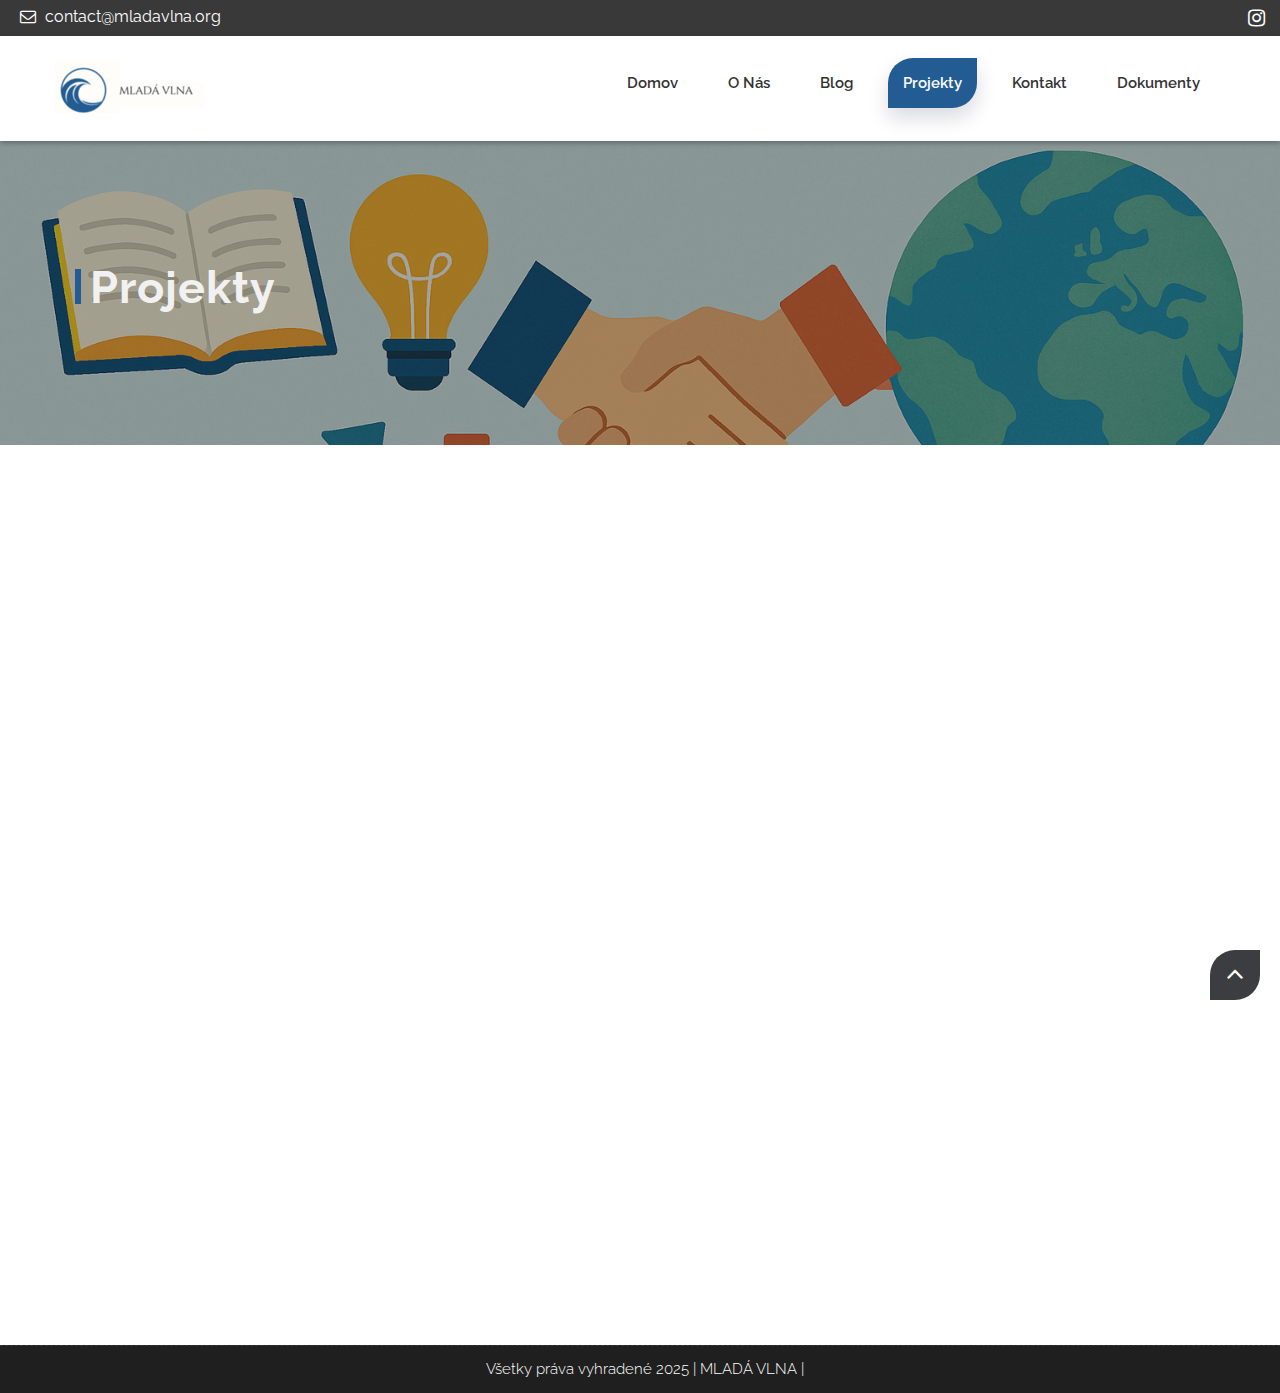
<file: projects.html>
<!DOCTYPE html>
<html lang="sk">

    <!-- Basic -->
    <meta charset="utf-8">
    <meta http-equiv="X-UA-Compatible" content="IE=edge">   
   
    <!-- Mobile Metas -->
    <meta name="viewport" content="width=device-width, initial-scale=1.0">
    <!-- <meta name="viewport" content="width=device-width, minimum-scale=1.0, maximum-scale=1.0, user-scalable=no"> -->
 
     <!-- Site Metas -->
    <title>Mladá vlna - projekty</title>  
    <meta name="keywords" content="">
    <meta name="description" content="">
    <meta name="author" content="">

    <!-- Site Icons -->
    <link rel="shortcut icon" href="images/logos/logo_small.png" type="image/x-icon">
    <link rel="apple-touch-icon" href="images/apple-touch-icon.png">

    <!-- Bootstrap CSS -->
    <link rel="stylesheet" href="css/bootstrap.min.css">
    <!-- Site CSS -->
    <link rel="stylesheet" href="style.css">
    <!-- Responsive CSS -->
    <link rel="stylesheet" href="css/responsive.css">
    <!-- Custom CSS -->
    <link rel="stylesheet" href="css/custom.css">

    <!-- Modernizer for Portfolio -->
    <script src="js/modernizer.js"></script>

    <!--[if lt IE 9]>
      <script src="https://oss.maxcdn.com/libs/html5shiv/3.7.0/html5shiv.js"></script>
      <script src="https://oss.maxcdn.com/libs/respond.js/1.4.2/respond.min.js"></script>
    <![endif]-->

</head>
<body>

    <!-- LOADER -->
    <div id="preloader">
        <div class="loader">
			<div class="loader__bar"></div>
			<div class="loader__bar"></div>
			<div class="loader__bar"></div>
			<div class="loader__bar"></div>
			<div class="loader__bar"></div>
			<div class="loader__ball"></div>
		</div>
    </div><!-- end loader -->
    <!-- END LOADER -->
    
	<div class="top-bar">
		<div class="container-fluid">
			<div class="row">
				<div class="col-md-6 col-sm-6">
					<div class="left-top">
						<div class="email-box">
							<a href="#"><i class="fa fa-envelope-o" aria-hidden="true"></i> contact@mladavlna.org</a>
						</div>
					</div>
				</div>
				<div class="col-md-6 col-sm-6">
					<div class="right-top">
						<div class="social-box">
							<ul>
								<li><a href="https://www.instagram.com/mladavlna/" target="_blank" rel="noopener noreferrer"><i class="fa fa-instagram" aria-hidden="true"></i></a></li>
                                <!-- <li><a href="" target="_blank" rel="noopener noreferrer"><i class="fa fa-instagram" aria-hidden="true"></i></a></li> -->
                            </ul>
						</div>
					</div>
				</div>
			</div>
		</div>
	</div>
    <header class="header header_style_01">
        <nav class="megamenu navbar navbar-default">
            <div class="container-fluid">
                <div class="navbar-header">
                    <button type="button" class="navbar-toggle collapsed" data-toggle="collapse" data-target="#navbar" aria-expanded="false" aria-controls="navbar">
                        <span class="sr-only"></span>
                        <span class="icon-bar"></span>
                        <span class="icon-bar"></span>
                        <span class="icon-bar"></span>
                    </button>
                    <a class="navbar-brand" href="index.html"><img src="images/logos/logo_long.png" alt="image"></a>
                </div>
                <div id="navbar" class="navbar-collapse collapse">
                    <ul class="nav navbar-nav navbar-right">
                        <li><a href="index.html">Domov</a></li>
                        <li><a href="about-us.html">O nás</a></li>
                        <li><a href="blog.html">Blog</a></li>
                        <li><a href="projects.html" class="active">Projekty</a></li>
						<li><a href="contact.html">Kontakt</a></li>
                        <li><a href="documents.html">Dokumenty</a></li>
                    </ul>
                </div>
            </div>
        </nav>
    </header>

   	<div class="banner-area banner-bg-3">
		<div class="container">
			<div class="row">
				<div class="col-md-12">
					<div class="banner">
						<h2>Projekty</h2>
					</div>
				</div>
			</div>
		</div>
	</div>


     <!-- Blog pre dany projekt -->
     <div class="container3">
        <!-- <div class="box3">
          <a href="https://example.com" target="_blank">
            <img src="uploads/about_01.jpg" alt="">
          </a>
          <h2>Toto je nadpis</h2>
        </div>
        <div class="box3">
          <a href="https://example.com" target="_blank">
            <img src="uploads/about_02.jpg" alt="">
          </a>
          <h2>Toto je nadpis</h2>
        </div> -->
    </div>


    <div class="copyrights">
        <div class="container">
            <div class="footer-distributed">
                <div class="footer-left">                   
                    <p class="footer-company-name"> Všetky práva vyhradené 2025 | MLADÁ VLNA | </p>
                </div>
            </div>
        </div>
    </div>

    <a href="#" id="scroll-to-top" class="dmtop global-radius"><i class="fa fa-angle-up"></i></a>

    <!-- ALL JS FILES -->
    <script src="js/all.js"></script>
    <!-- ALL PLUGINS -->
    <script src="js/custom.js"></script>
    <script src="js/portfolio.js"></script>
    <script src="js/hoverdir.js"></script>    

</body>
</html>
</file>
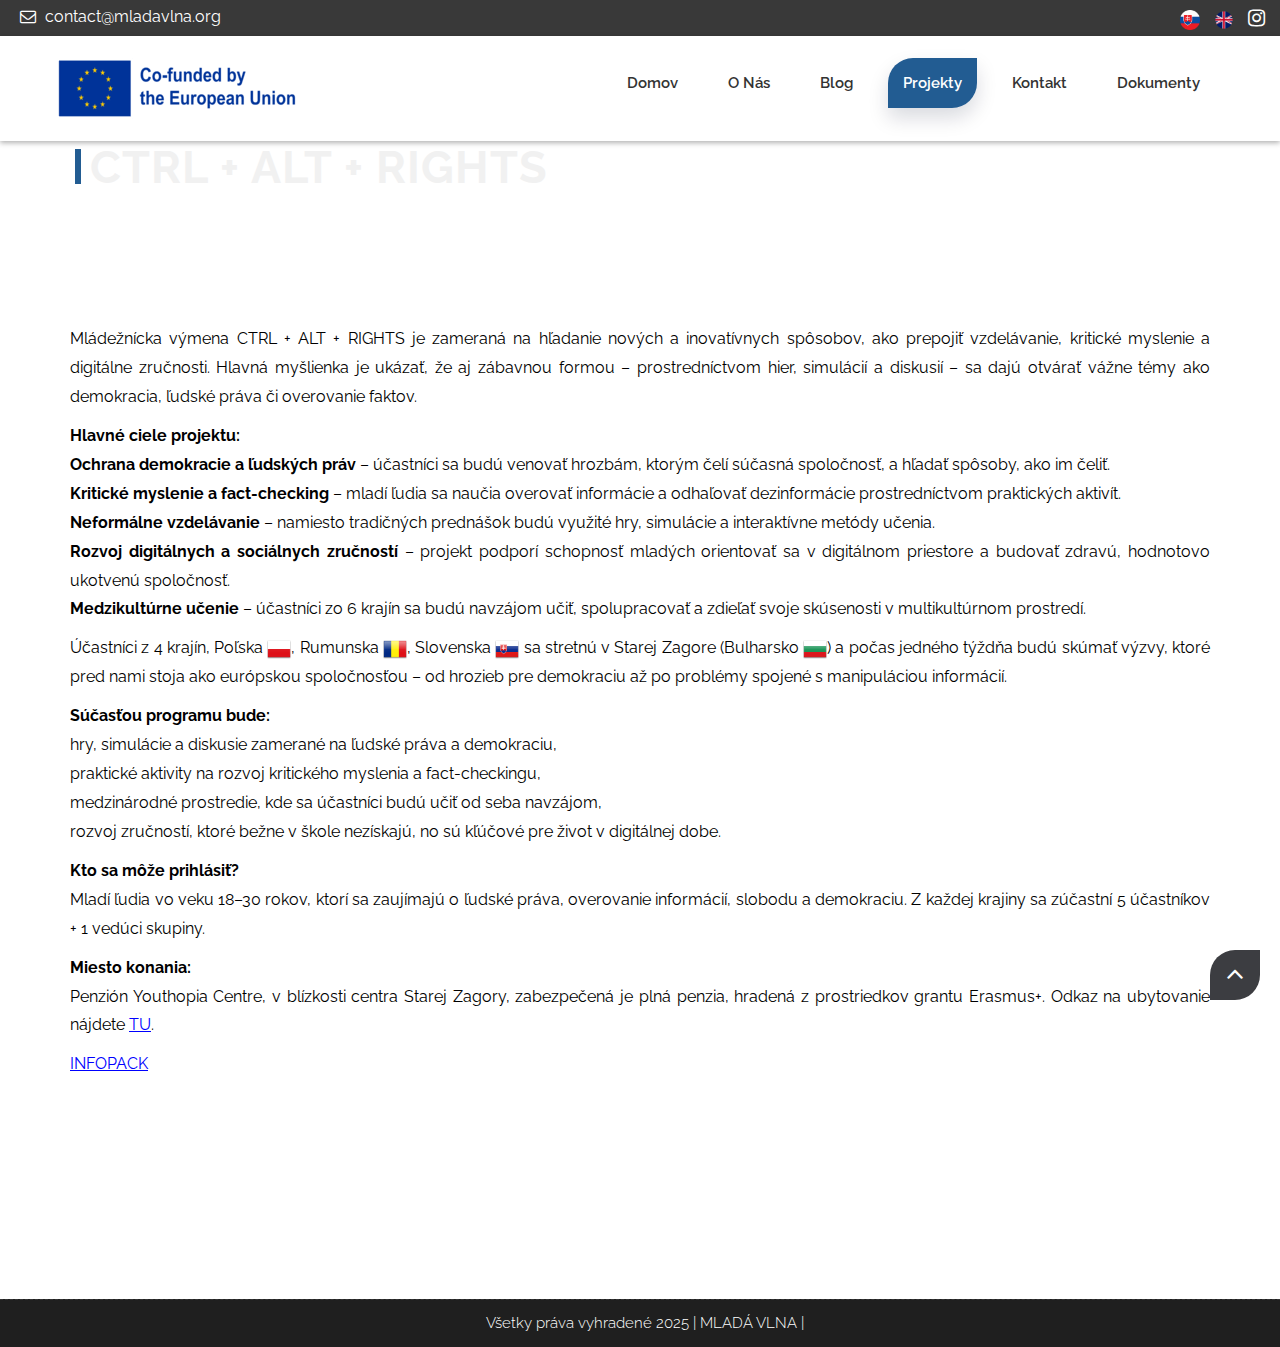
<file: Projekty/CTRLBulgaria/ctrlaltrights.html>
<!DOCTYPE html>
<html lang="sk">

    <!-- Basic -->
    <meta charset="utf-8">
    <meta http-equiv="X-UA-Compatible" content="IE=edge">   
   
    <!-- Mobile Metas -->
    <meta name="viewport" content="width=device-width, initial-scale=1.0">
    <!-- <meta name="viewport" content="width=device-width, minimum-scale=1.0, maximum-scale=1.0, user-scalable=no"> -->
 
     <!-- Site Metas -->
    <title>Mladá vlna - CTRL + ALT + RIGHTS</title>  
    <meta name="keywords" content="mlada, vlna, mlada vlna, erasmus, erasmus plus, projekty, mládežnícke výmeny, európska únia">
    <meta name="description" content="Mladá vlna o. z. pomáha mladým aktívne sa zapojiť do občianského života v EÚ.">
    <meta name="author" content="">

    <!-- Site Icons -->
    <link rel="shortcut icon" href="../../images/logos/logo_small.png" type="image/x-icon">
    <link rel="apple-touch-icon" href="../../images/apple-touch-icon.png">
    

    <!-- Bootstrap CSS -->
    <link rel="stylesheet" href="../../css/bootstrap.min.css">
    <!-- Site CSS -->
    <link rel="stylesheet" href="../../style.css">
    <!-- Responsive CSS -->
    <link rel="stylesheet" href="../../css/responsive.css">
    <!-- Custom CSS -->
    <link rel="stylesheet" href="../../css/custom.css">
    <link rel="stylesheet" href="../../flags/flag-icons.min.css">
    <!-- Modernizer for Portfolio -->
    <script src="../../js/modernizer.js"></script>

    <!--[if lt IE 9]>
      <script src="https://oss.maxcdn.com/libs/html5shiv/3.7.0/html5shiv.js"></script>
      <script src="https://oss.maxcdn.com/libs/respond.js/1.4.2/respond.min.js"></script>
    <![endif]-->

</head>
<body>

    <!-- LOADER -->
    <div id="preloader">
        <div class="loader">
			<div class="loader__bar"></div>
			<div class="loader__bar"></div>
			<div class="loader__bar"></div>
			<div class="loader__bar"></div>
			<div class="loader__bar"></div>
			<div class="loader__ball"></div>
		</div>
    </div><!-- end loader -->
    <!-- END LOADER -->
    
	<div class="top-bar">
		<div class="container-fluid">
			<div class="row">
				<div class="col-md-6 col-sm-6">
					<div class="left-top">
						<div class="email-box">
							<a href="#"><i class="fa fa-envelope-o" aria-hidden="true"></i> contact@mladavlna.org</a>
						</div>
					</div>
				</div>
				<div class="col-md-6 col-sm-6">
					<div class="right-top">
						<div class="social-box">
							<ul>
                                <li><a href="#" id="flag-sk"><img src="../../images/flags/sk.png" alt="Slovensky" style="height:20px;"></a></li>
                                <li><a href="#" id="flag-en"><img src="../../images/flags/en.png" alt="English" style="height:20px;"></a></li>
                                <li><a href="https://www.instagram.com/mladavlna/" target="_blank" rel="noopener noreferrer"><i class="fa fa-instagram" aria-hidden="true"></i></a></li>
                                <!-- <li><a href="" target="_blank" rel="noopener noreferrer"><i class="fa fa-instagram" aria-hidden="true"></i></a></li> -->
                            </ul>
						</div>
					</div>
				</div>
			</div>
		</div>
	</div>
    <header class="header header_style_01">
        <nav class="megamenu navbar navbar-default">
            <div class="container-fluid">
                <div class="navbar-header">
                    <button type="button" class="navbar-toggle collapsed" data-toggle="collapse" data-target="#navbar" aria-expanded="false" aria-controls="navbar">
                        <span class="sr-only"></span>
                        <span class="icon-bar"></span>
                        <span class="icon-bar"></span>
                        <span class="icon-bar"></span>
                    </button>
                    <a href="../../index.html"><img src="../../images/eu-bigger.png" alt="image"></a>
                </div>
                <div id="navbar" class="navbar-collapse collapse">
                    <ul class="nav navbar-nav navbar-right">
                        <li><a href="../../index.html" data-i18n="home">Domov</a></li>
                        <li><a href="../../about-us.html" data-i18n="about">O nás</a></li>
                        <li><a href="../../blog.html" data-i18n="blog">Blog</a></li>
                        <li><a href="../../projects.html" data-i18n="projects" class="active">Projekty</a></li>
						<li><a href="../../contact.html" data-i18n="contact">Kontakt</a></li>
                        <li><a href="../../documents.html" data-i18n="documents">Dokumenty</a></li>
                    </ul>
                </div>
            </div>
        </nav>
    </header>

   	<div class="banner-area banner-bg-ctrlaltrights">
		<div class="container">
			<div class="row">
				<div class="col-md-12">
					<div class="banner">
						<h2>CTRL + ALT + RIGHTS</h2>
						<ul class="page-title-link">
						</ul>
					</div>
				</div>
			</div>
		</div>
	</div>

    <div id="about" class="section wb">
        <div class="container">
            <div class="text">
            Mládežnícka výmena CTRL + ALT + RIGHTS je zameraná na hľadanie nových a inovatívnych spôsobov, ako prepojiť vzdelávanie, kritické myslenie a digitálne zručnosti. Hlavná myšlienka je ukázať, že aj zábavnou formou – prostredníctvom hier, simulácií a diskusií – sa dajú otvárať vážne témy ako demokracia, ľudské práva či overovanie faktov.

            <p></p> 
            <b>Hlavné ciele projektu:</b> 
                <ul class="objektiva"> 
                    <li><b>Ochrana demokracie a ľudských práv</b> – účastníci sa budú venovať hrozbám, ktorým čelí súčasná spoločnosť, a hľadať spôsoby, ako im čeliť.</li> 
                    <li><b>Kritické myslenie a fact-checking</b> – mladí ľudia sa naučia overovať informácie a odhaľovať dezinformácie prostredníctvom praktických aktivít.</li> 
                    <li><b>Neformálne vzdelávanie</b> – namiesto tradičných prednášok budú využité hry, simulácie a interaktívne metódy učenia.</li> 
                    <li><b>Rozvoj digitálnych a sociálnych zručností</b> – projekt podporí schopnosť mladých orientovať sa v digitálnom priestore a budovať zdravú, hodnotovo ukotvenú spoločnosť.</li> 
                    <li><b>Medzikultúrne učenie</b> – účastníci zo 6 krajín sa budú navzájom učiť, spolupracovať a zdieľať svoje skúsenosti v multikultúrnom prostredí.</li> 
                </ul> 
            <p></p> 
            Účastníci z 4 krajín, Poľska <i class="fi fi-pl"></i>, Rumunska <i class="fi fi-ro"></i>, Slovenska <i class="fi fi-sk"></i> sa stretnú v Starej Zagore (Bulharsko <i class="fi fi-bg"></i>) a počas jedného týždňa budú skúmať výzvy, ktoré pred nami stoja ako európskou spoločnosťou – od hrozieb pre demokraciu až po problémy spojené s manipuláciou informácií. 
            <p></p> 
            <b>Súčasťou programu bude:</b> 
                <ul class="objektiva"> <li>hry, simulácie a diskusie zamerané na ľudské práva a demokraciu,</li> 
                    <li>praktické aktivity na rozvoj kritického myslenia a fact-checkingu,</li> 
                    <li>medzinárodné prostredie, kde sa účastníci budú učiť od seba navzájom,</li> 
                    <li>rozvoj zručností, ktoré bežne v škole nezískajú, no sú kľúčové pre život v digitálnej dobe.</li> 
                </ul>
            <p></p>
            <b>Kto sa môže prihlásiť?</b><br>
                Mladí ľudia vo veku 18–30 rokov, ktorí sa zaujímajú o ľudské práva, overovanie informácií, slobodu a demokraciu. Z každej krajiny sa zúčastní 5 účastníkov + 1 vedúci skupiny.

            <br>
            <p></p>
            <b>Miesto konania:</b><br>
                Penzión Youthopia Centre, v blízkosti centra Starej Zagory, zabezpečená je plná penzia, hradená z prostriedkov grantu Erasmus+. Odkaz na ubytovanie nájdete <a style="color: blue;" href="www.youtopiariverside.com/gallery/" target="_blank"><u>TU</u></a>.

                <br><p></p>
                <a style="color: blue;" href="../../Projekty/CTRLBulgaria/infopack.pdf" target="_blank"><u>INFOPACK</u></a><br>
            </div>
        </div><!-- end container -->
        
        <div class="container" style="padding-top: 100px;">


            
        </div><!-- end container -->
    </div><!-- end section -->

    <div class="copyrights">
        <div class="container">
            <div class="footer-distributed">
                <div class="footer-left">                   
                    <p class="footer-company-name"> Všetky práva vyhradené 2025 | MLADÁ VLNA | </p>
                </div>   
            </div>
        </div><!-- end container -->
    </div><!-- end copyrights -->

    <a href="#" id="scroll-to-top" class="dmtop global-radius"><i class="fa fa-angle-up"></i></a>

    <!-- ALL JS FILES -->
    <script src="../../js/all.js"></script>
    <!-- ALL PLUGINS -->
    <script src="../../js/custom.js"></script>
    <script src="../../js/portfolio.js"></script>
    <script src="../../js/hoverdir.js"></script>
    <script src="../../js/language.js"></script>    

</body>
</html>
</file>
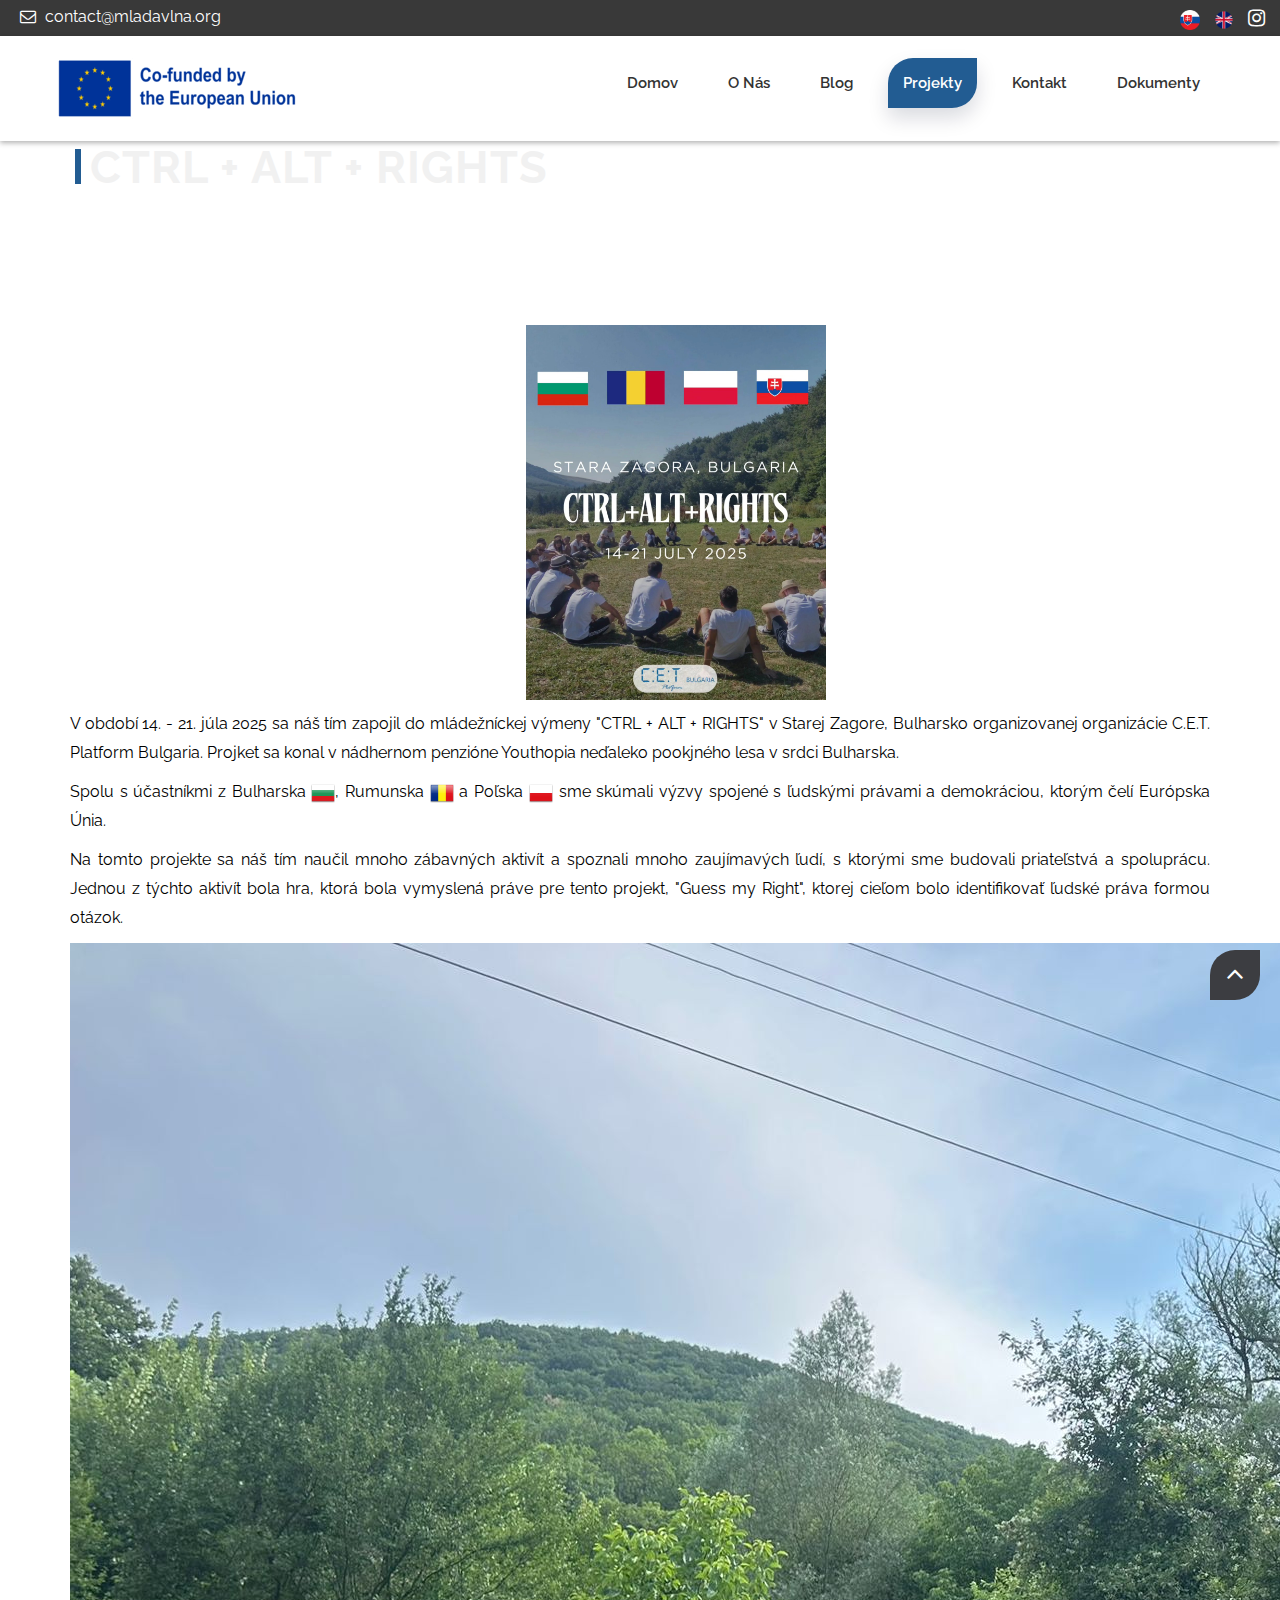
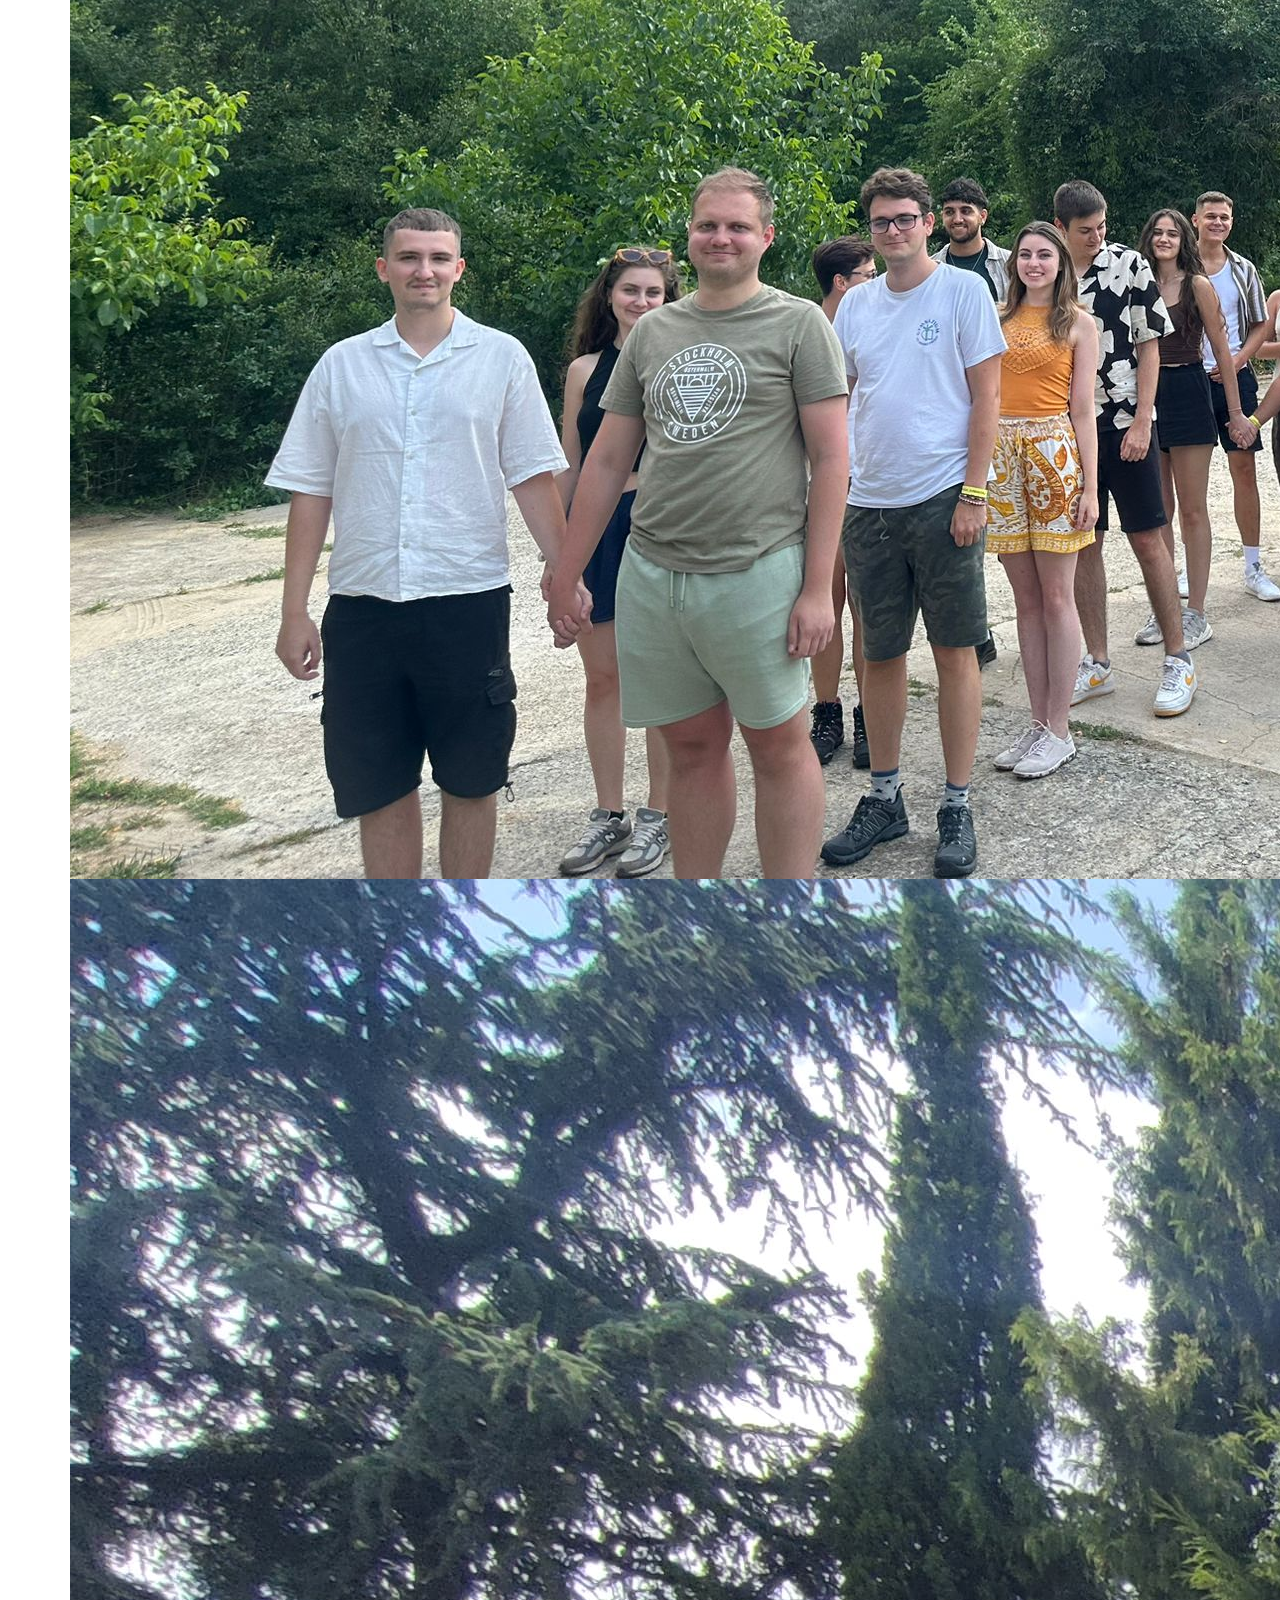
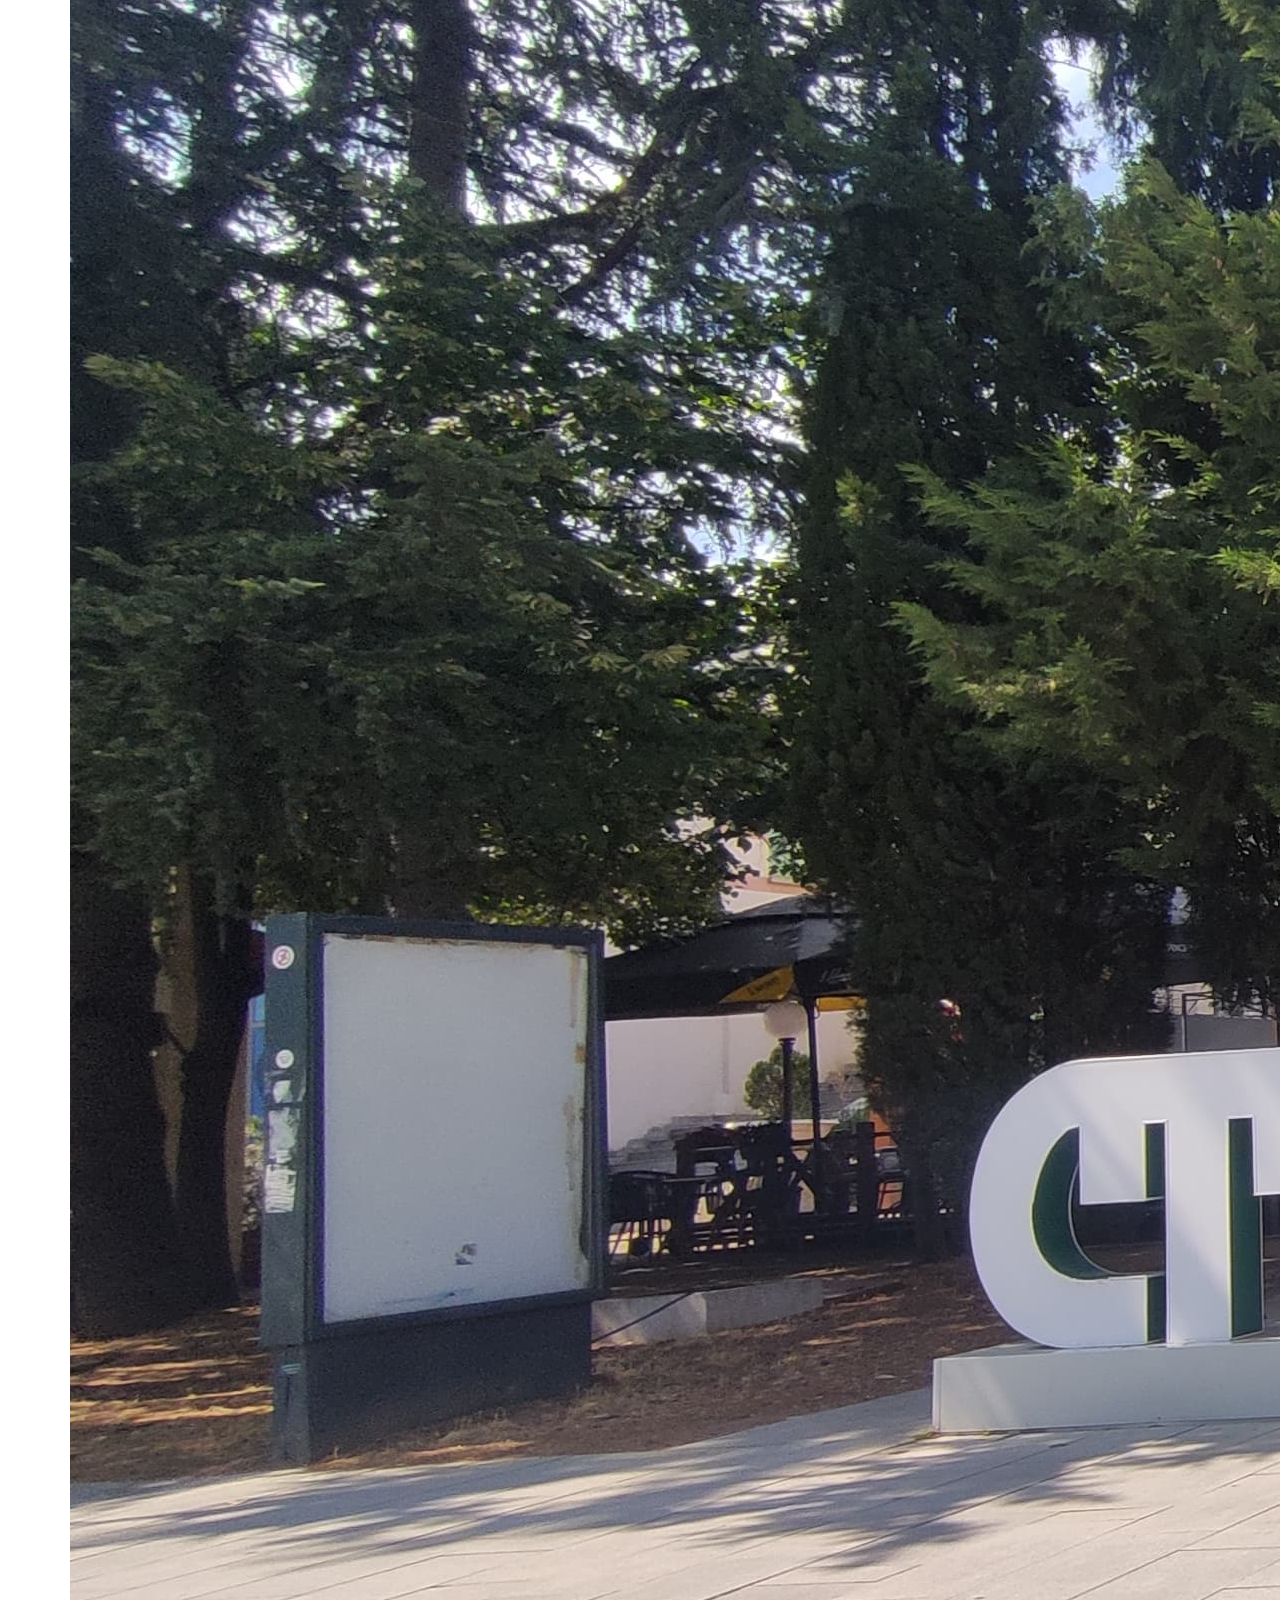
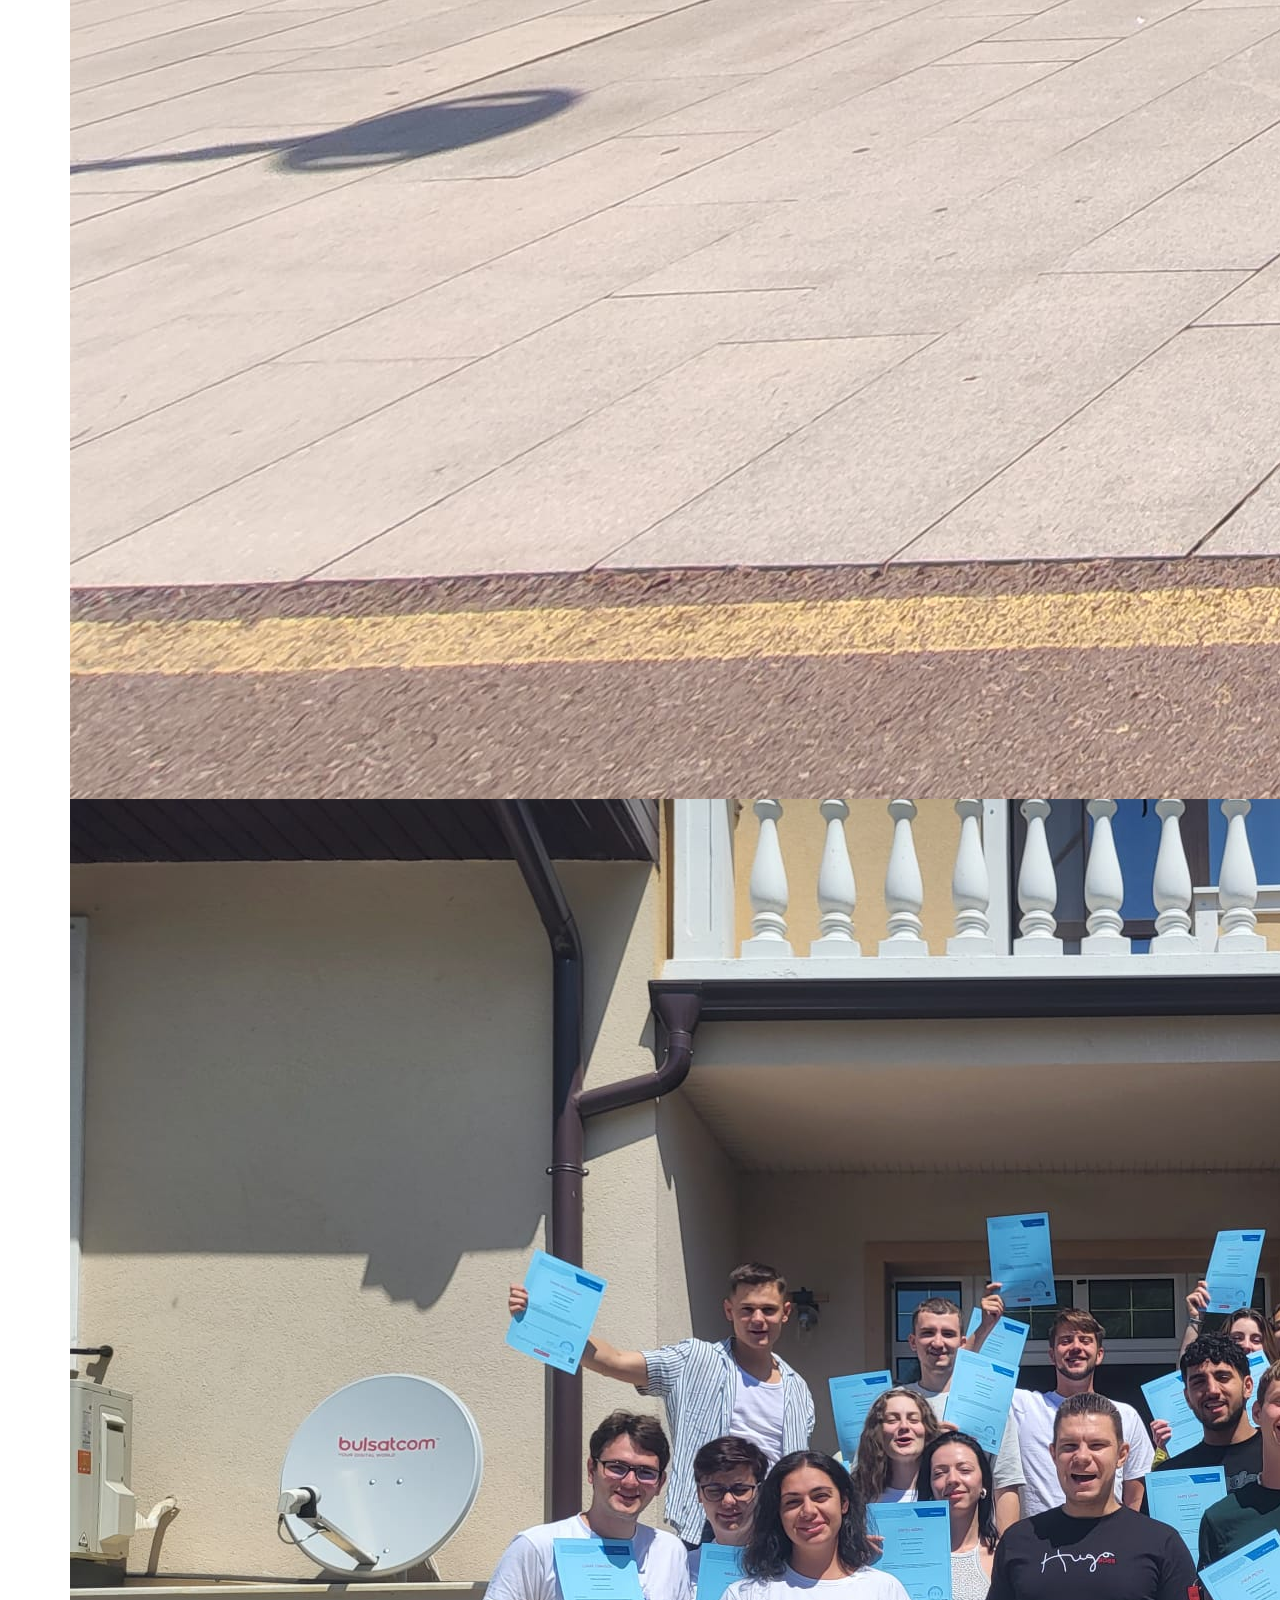
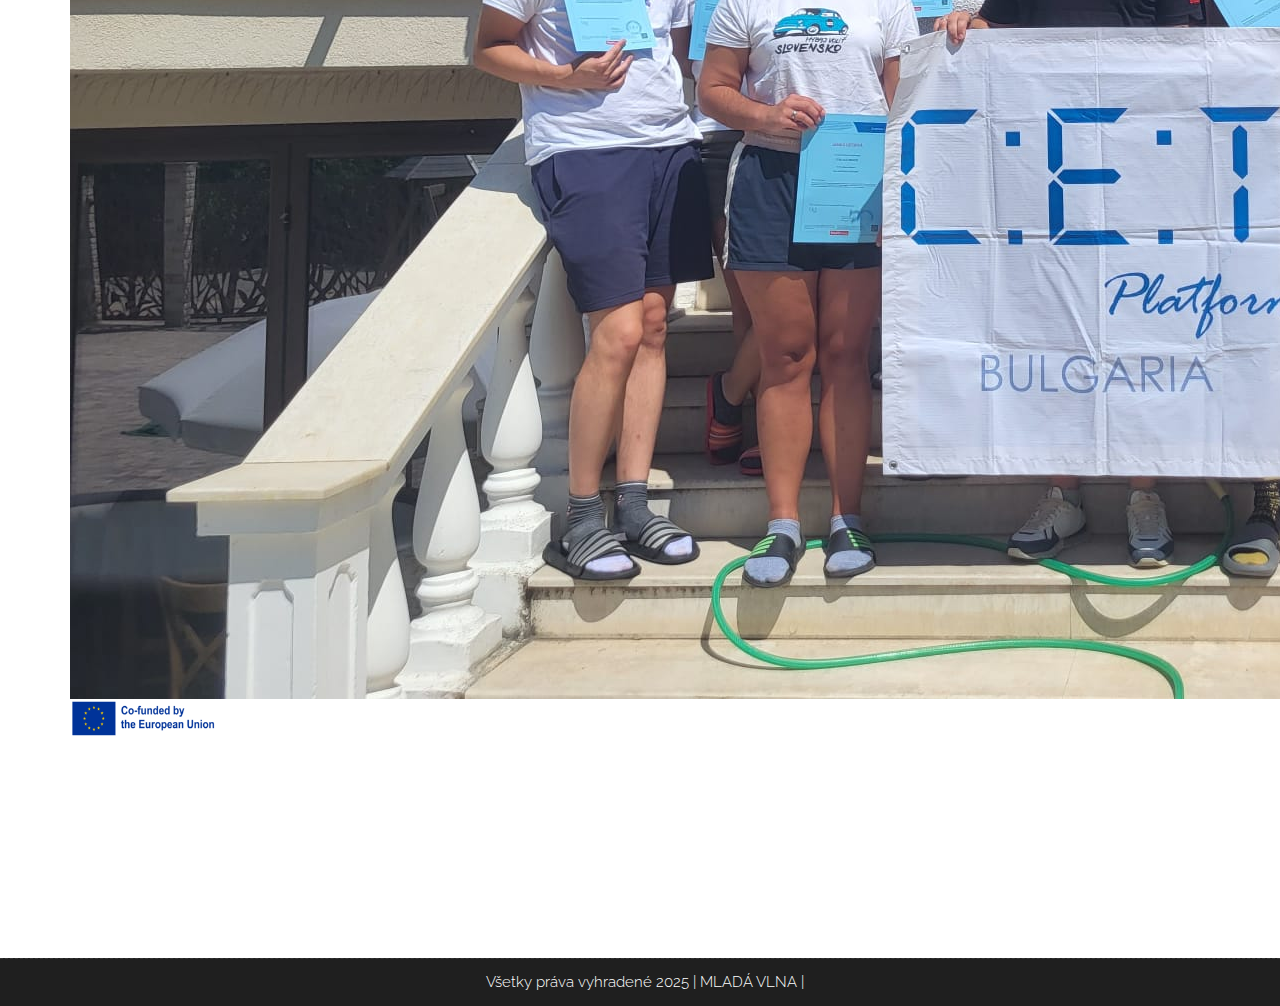
<file: Projekty/CTRLBulgaria/ctrlaltrightsblog.html>
<!DOCTYPE html>
<html lang="sk">

    <!-- Basic -->
    <meta charset="utf-8">
    <meta http-equiv="X-UA-Compatible" content="IE=edge">   
   
    <!-- Mobile Metas -->
    <meta name="viewport" content="width=device-width, initial-scale=1.0">
    <!-- <meta name="viewport" content="width=device-width, minimum-scale=1.0, maximum-scale=1.0, user-scalable=no"> -->
 
     <!-- Site Metas -->
    <title>Mladá vlna - CTRL + ALT + RIGHTS</title>  
    <meta name="keywords" content="mlada, vlna, mlada vlna, erasmus, erasmus plus, projekty, mládežnícke výmeny, európska únia">
    <meta name="description" content="Mladá vlna o. z. pomáha mladým aktívne sa zapojiť do občianského života v EÚ.">
    <meta name="author" content="">

    <!-- Site Icons -->
    <link rel="shortcut icon" href="../../images/logos/logo_small.png" type="image/x-icon">
    <link rel="apple-touch-icon" href="../../images/apple-touch-icon.png">
    

    <!-- Bootstrap CSS -->
    <link rel="stylesheet" href="../../css/bootstrap.min.css">
    <!-- Site CSS -->
    <link rel="stylesheet" href="../../style.css">
    <!-- Responsive CSS -->
    <link rel="stylesheet" href="../../css/responsive.css">
    <!-- Custom CSS -->
    <link rel="stylesheet" href="../../css/custom.css">
    <link rel="stylesheet" href="../../flags/flag-icons.min.css">
    <!-- Modernizer for Portfolio -->
    <script src="../../js/modernizer.js"></script>

    <!--[if lt IE 9]>
      <script src="https://oss.maxcdn.com/libs/html5shiv/3.7.0/html5shiv.js"></script>
      <script src="https://oss.maxcdn.com/libs/respond.js/1.4.2/respond.min.js"></script>
    <![endif]-->

</head>
<body>

    <!-- LOADER -->
    <div id="preloader">
        <div class="loader">
			<div class="loader__bar"></div>
			<div class="loader__bar"></div>
			<div class="loader__bar"></div>
			<div class="loader__bar"></div>
			<div class="loader__bar"></div>
			<div class="loader__ball"></div>
		</div>
    </div><!-- end loader -->
    <!-- END LOADER -->
    
	<div class="top-bar">
		<div class="container-fluid">
			<div class="row">
				<div class="col-md-6 col-sm-6">
					<div class="left-top">
						<div class="email-box">
							<a href="#"><i class="fa fa-envelope-o" aria-hidden="true"></i> contact@mladavlna.org</a>
						</div>
					</div>
				</div>
				<div class="col-md-6 col-sm-6">
					<div class="right-top">
						<div class="social-box">
							<ul>
                                <li><a href="#" id="flag-sk"><img src="../../images/flags/sk.png" alt="Slovensky" style="height:20px;"></a></li>
                                <li><a href="#" id="flag-en"><img src="../../images/flags/en.png" alt="English" style="height:20px;"></a></li>
                                <li><a href="https://www.instagram.com/mladavlna/" target="_blank" rel="noopener noreferrer"><i class="fa fa-instagram" aria-hidden="true"></i></a></li>
                                <!-- <li><a href="" target="_blank" rel="noopener noreferrer"><i class="fa fa-instagram" aria-hidden="true"></i></a></li> -->
                            </ul>
						</div>
					</div>
				</div>
			</div>
		</div>
	</div>
    <header class="header header_style_01">
        <nav class="megamenu navbar navbar-default">
            <div class="container-fluid">
                <div class="navbar-header">
                    <button type="button" class="navbar-toggle collapsed" data-toggle="collapse" data-target="#navbar" aria-expanded="false" aria-controls="navbar">
                        <span class="sr-only"></span>
                        <span class="icon-bar"></span>
                        <span class="icon-bar"></span>
                        <span class="icon-bar"></span>
                    </button>
                    <a href="../../index.html"><img src="../../images/eu-bigger.png" alt="image"></a>
                </div>
                <div id="navbar" class="navbar-collapse collapse">
                    <ul class="nav navbar-nav navbar-right">
                        <li><a href="../../index.html" data-i18n="home">Domov</a></li>
                        <li><a href="../../about-us.html" data-i18n="about">O nás</a></li>
                        <li><a href="../../blog.html" data-i18n="blog">Blog</a></li>
                        <li><a href="../../projects.html" data-i18n="projects" class="active">Projekty</a></li>
						<li><a href="../../contact.html" data-i18n="contact">Kontakt</a></li>
                        <li><a href="../../documents.html" data-i18n="documents">Dokumenty</a></li>
                    </ul>
                </div>
            </div>
        </nav>
    </header>

   	<div class="banner-area banner-bg-ctrlaltrights">
		<div class="container">
			<div class="row">
				<div class="col-md-12">
					<div class="banner">
						<h2>CTRL + ALT + RIGHTS</h2>
						<ul class="page-title-link">
						</ul>
					</div>
				</div>
			</div>
		</div>
	</div>

    <div id="about" class="section wb">
        <div class="container">
            <img src="../CTRLBulgaria/logo.jpg" style="max-width: 300px; max-height: 400px; margin-left: 40%; margin-right:50%">
            <div class="text">
                <p></p>
                <p>V období 14. - 21. júla 2025 sa náš tím zapojil do mládežníckej výmeny "CTRL + ALT + RIGHTS" v Starej Zagore, Bulharsko organizovanej organizácie C.E.T. Platform Bulgaria. Projket sa konal v nádhernom penzióne Youthopia neďaleko pookjného lesa v srdci Bulharska.</p>
                <p>Spolu s účastníkmi z Bulharska <i class="fi fi-bg"></i>, Rumunska <i class="fi fi-ro"></i> a Poľska <i class="fi fi-pl"></i> sme skúmali výzvy spojené s ľudskými právami a demokráciou, ktorým čelí Európska Únia.</p>
                <p>Na tomto projekte sa náš tím naučil mnoho zábavných aktivít a spoznali mnoho zaujímavých ľudí, s ktorými sme budovali priateľstvá a spoluprácu. Jednou z týchto aktivít bola hra, ktorá bola vymyslená práve pre tento projekt, "Guess my Right", ktorej cieľom bolo identifikovať ľudské práva formou otázok.</p>
            </div>
            <div class="top-row">
                <img src="../CTRLBulgaria/photo1.jpg">
                <img src="../CTRLBulgaria/photo2.jpg">
            </div>
            <div class="bottom-row">
                <img src="../CTRLBulgaria/photo3.jpg">
            </div>
            <img src="../../images/eu-bigger.png" style="max-width: 150px;">
        </div><!-- end container -->
        
        <div class="container" style="padding-top: 100px;">


            
        </div><!-- end container -->
    </div><!-- end section -->

    <div class="copyrights">
        <div class="container">
            <div class="footer-distributed">
                <div class="footer-left">                  
                    <p class="footer-company-name"> Všetky práva vyhradené 2025 | MLADÁ VLNA | </p>
                </div>   
            </div>
        </div><!-- end container -->
    </div><!-- end copyrights -->

    <a href="#" id="scroll-to-top" class="dmtop global-radius"><i class="fa fa-angle-up"></i></a>

    <!-- ALL JS FILES -->
    <script src="../../js/all.js"></script>
    <!-- ALL PLUGINS -->
    <script src="../../js/custom.js"></script>
    <script src="../../js/portfolio.js"></script>
    <script src="../../js/hoverdir.js"></script>
    <script src="../../js/language.js"></script>    

</body>
</html>
</file>
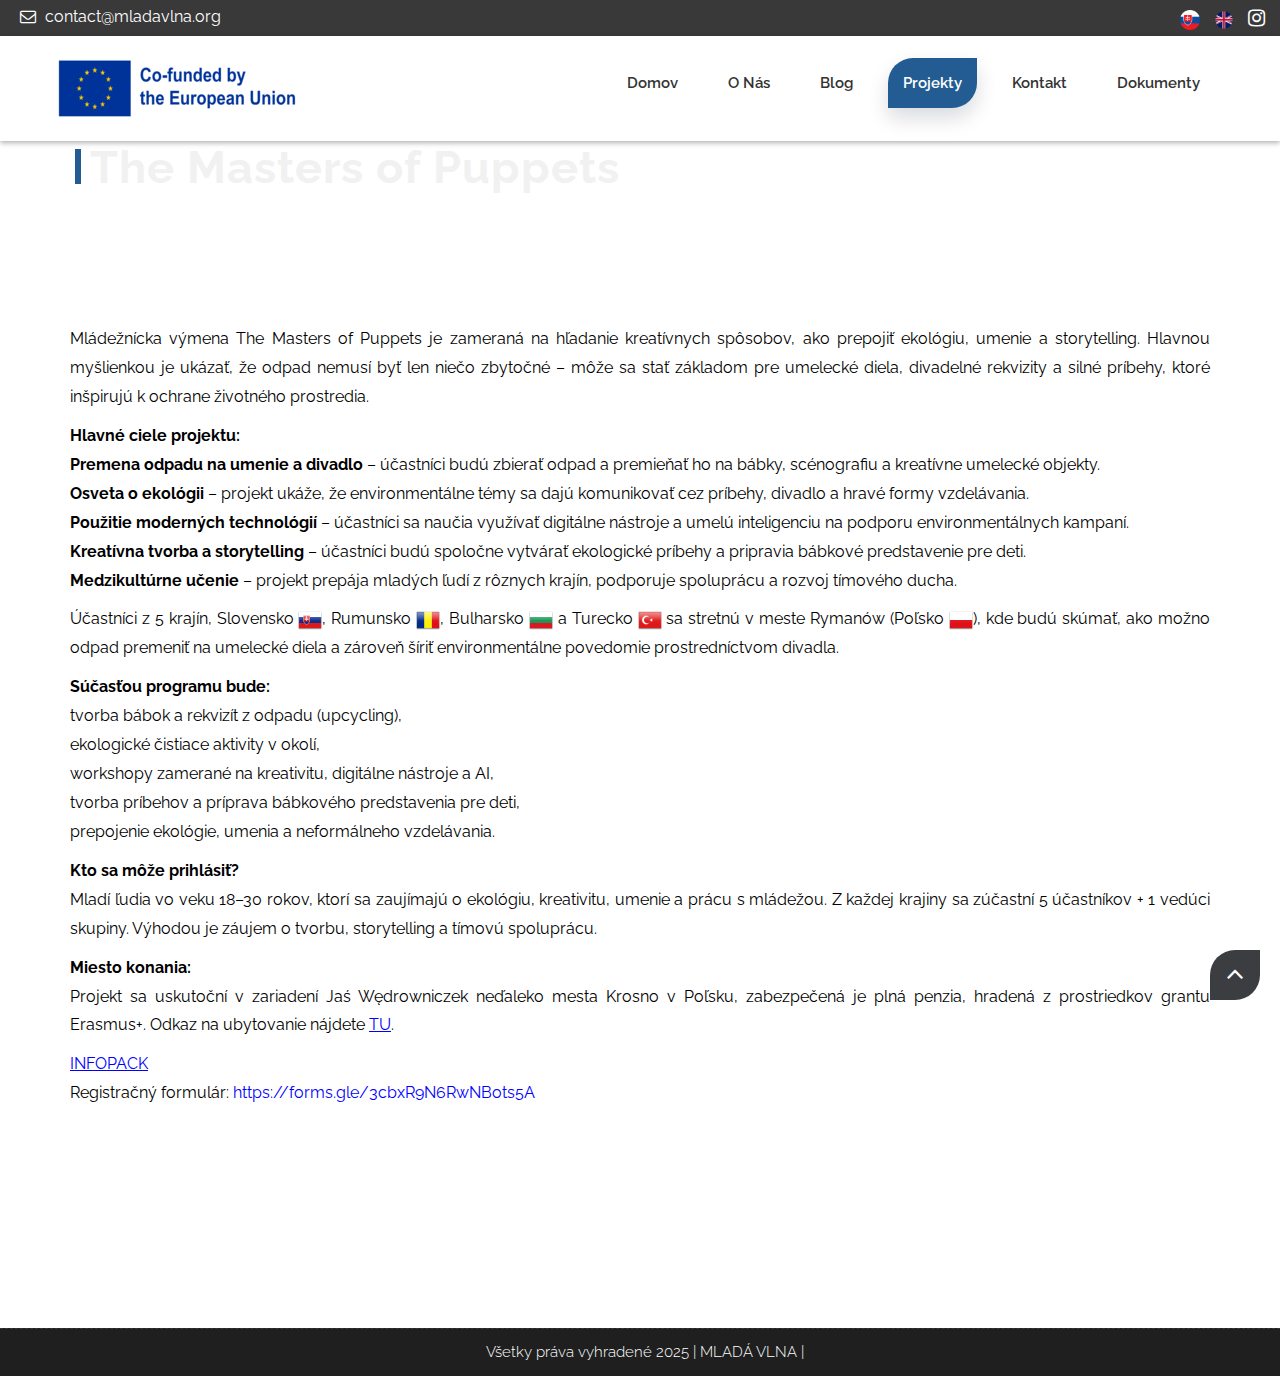
<file: Projekty/MasterofPuppets/masterofpuppets.html>
<!DOCTYPE html>
<html lang="sk">

    <!-- Basic -->
    <meta charset="utf-8">
    <meta http-equiv="X-UA-Compatible" content="IE=edge">   
   
    <!-- Mobile Metas -->
    <meta name="viewport" content="width=device-width, initial-scale=1.0">
    <!-- <meta name="viewport" content="width=device-width, minimum-scale=1.0, maximum-scale=1.0, user-scalable=no"> -->
 
     <!-- Site Metas -->
    <title>Mladá vlna - The Masters of Puppets</title>  
    <meta name="keywords" content="mlada, vlna, mlada vlna, erasmus, erasmus plus, projekty, mládežnícke výmeny, európska únia">
    <meta name="description" content="Mladá vlna o. z. pomáha mladým aktívne sa zapojiť do občianského života v EÚ.">
    <meta name="author" content="">

    <!-- Site Icons -->
    <link rel="shortcut icon" href="../../images/logos/logo_small.png" type="image/x-icon">
    <link rel="apple-touch-icon" href="../../images/apple-touch-icon.png">
    

    <!-- Bootstrap CSS -->
    <link rel="stylesheet" href="../../css/bootstrap.min.css">
    <!-- Site CSS -->
    <link rel="stylesheet" href="../../style.css">
    <!-- Responsive CSS -->
    <link rel="stylesheet" href="../../css/responsive.css">
    <!-- Custom CSS -->
    <link rel="stylesheet" href="../../css/custom.css">
    <link rel="stylesheet" href="../../flags/flag-icons.min.css">
    <!-- Modernizer for Portfolio -->
    <script src="../../js/modernizer.js"></script>

    <!--[if lt IE 9]>
      <script src="https://oss.maxcdn.com/libs/html5shiv/3.7.0/html5shiv.js"></script>
      <script src="https://oss.maxcdn.com/libs/respond.js/1.4.2/respond.min.js"></script>
    <![endif]-->

</head>
<body>

    <!-- LOADER -->
    <div id="preloader">
        <div class="loader">
			<div class="loader__bar"></div>
			<div class="loader__bar"></div>
			<div class="loader__bar"></div>
			<div class="loader__bar"></div>
			<div class="loader__bar"></div>
			<div class="loader__ball"></div>
		</div>
    </div><!-- end loader -->
    <!-- END LOADER -->
    
	<div class="top-bar">
		<div class="container-fluid">
			<div class="row">
				<div class="col-md-6 col-sm-6">
					<div class="left-top">
						<div class="email-box">
							<a href="#"><i class="fa fa-envelope-o" aria-hidden="true"></i> contact@mladavlna.org</a>
						</div>
					</div>
				</div>
				<div class="col-md-6 col-sm-6">
					<div class="right-top">
						<div class="social-box">
							<ul>
                                <li><a href="#" id="flag-sk"><img src="../../images/flags/sk.png" alt="Slovensky" style="height:20px;"></a></li>
                                <li><a href="#" id="flag-en"><img src="../../images/flags/en.png" alt="English" style="height:20px;"></a></li>
                                <li><a href="https://www.instagram.com/mladavlna/" target="_blank" rel="noopener noreferrer"><i class="fa fa-instagram" aria-hidden="true"></i></a></li>
                                <!-- <li><a href="" target="_blank" rel="noopener noreferrer"><i class="fa fa-instagram" aria-hidden="true"></i></a></li> -->
                            </ul>
						</div>
					</div>
				</div>
			</div>
		</div>
	</div>
    <header class="header header_style_01">
        <nav class="megamenu navbar navbar-default">
            <div class="container-fluid">
                <div class="navbar-header">
                    <button type="button" class="navbar-toggle collapsed" data-toggle="collapse" data-target="#navbar" aria-expanded="false" aria-controls="navbar">
                        <span class="sr-only"></span>
                        <span class="icon-bar"></span>
                        <span class="icon-bar"></span>
                        <span class="icon-bar"></span>
                    </button>
                    <a href="../../index.html"><img src="../../images/eu-bigger.png" alt="image"></a>
                </div>
                <div id="navbar" class="navbar-collapse collapse">
                    <ul class="nav navbar-nav navbar-right">
                        <li><a href="../../index.html" data-i18n="home">Domov</a></li>
                        <li><a href="../../about-us.html" data-i18n="about">O nás</a></li>
                        <li><a href="../../blog.html" data-i18n="blog">Blog</a></li>
                        <li><a href="../../projects.html" data-i18n="projects" class="active">Projekty</a></li>
						<li><a href="../../contact.html" data-i18n="contact">Kontakt</a></li>
                        <li><a href="../../documents.html" data-i18n="documents">Dokumenty</a></li>
                    </ul>
                </div>
            </div>
        </nav>
    </header>

   	<div class="banner-area banner-bg-mastersofpuppets">
		<div class="container">
			<div class="row">
				<div class="col-md-12">
					<div class="banner">
						<h2>The Masters of Puppets</h2>
						<ul class="page-title-link">
						</ul>
					</div>
				</div>
			</div>
		</div>
	</div>

    <div id="about" class="section wb">
        <div class="container">
            <div class="text">
            Mládežnícka výmena The Masters of Puppets je zameraná na hľadanie kreatívnych spôsobov, ako prepojiť ekológiu, umenie a storytelling. Hlavnou myšlienkou je ukázať, že odpad nemusí byť len niečo zbytočné – môže sa stať základom pre umelecké diela, divadelné rekvizity a silné príbehy, ktoré inšpirujú k ochrane životného prostredia.

            <p></p> 
            <b>Hlavné ciele projektu:</b> 
                <ul class="objektiva"> 
                    <li><b>Premena odpadu na umenie a divadlo</b> – účastníci budú zbierať odpad a premieňať ho na bábky, scénografiu a kreatívne umelecké objekty.</li> 
                    <li><b>Osveta o ekológii</b> – projekt ukáže, že environmentálne témy sa dajú komunikovať cez príbehy, divadlo a hravé formy vzdelávania.</li> 
                    <li><b>Použitie moderných technológií</b> – účastníci sa naučia využívať digitálne nástroje a umelú inteligenciu na podporu environmentálnych kampaní.</li> 
                    <li><b>Kreatívna tvorba a storytelling</b> – účastníci budú spoločne vytvárať ekologické príbehy a pripravia bábkové predstavenie pre deti.</li> 
                    <li><b>Medzikultúrne učenie</b> – projekt prepája mladých ľudí z rôznych krajín, podporuje spoluprácu a rozvoj tímového ducha.</li> 
                </ul> 
            <p></p> 
            Účastníci z 5 krajín, Slovensko <i class="fi fi-sk"></i>, Rumunsko <i class="fi fi-ro"></i>, Bulharsko <i class="fi fi-bg"></i> a Turecko <i class="fi fi-tr"></i> sa stretnú v meste Rymanów (Poľsko <i class="fi fi-pl"></i>), kde budú skúmať, ako možno odpad premeniť na umelecké diela a zároveň šíriť environmentálne povedomie prostredníctvom divadla.
            <p></p> 
            <b>Súčasťou programu bude:</b> 
                <ul class="objektiva"> <li>tvorba bábok a rekvizít z odpadu (upcycling),</li> 
                    <li>ekologické čistiace aktivity v okolí,</li> 
                    <li>workshopy zamerané na kreativitu, digitálne nástroje a AI,</li> 
                    <li>tvorba príbehov a príprava bábkového predstavenia pre deti,</li> 
                    <li>prepojenie ekológie, umenia a neformálneho vzdelávania.</li>
                </ul>
            <p></p>
            <b>Kto sa môže prihlásiť?</b><br>
                Mladí ľudia vo veku 18–30 rokov, ktorí sa zaujímajú o ekológiu, kreativitu, umenie a prácu s mládežou. Z každej krajiny sa zúčastní 5 účastníkov + 1 vedúci skupiny. Výhodou je záujem o tvorbu, storytelling a tímovú spoluprácu.

            <br>
            <p></p>
            <b>Miesto konania:</b><br>
            Projekt sa uskutoční v zariadení Jaś Wędrowniczek neďaleko mesta Krosno v Poľsku, zabezpečená je plná penzia, hradená z prostriedkov grantu Erasmus+. Odkaz na ubytovanie nájdete <a style="color: blue;" href="https://jas-wedrowniczek.pl/pl/marek_napiorkowski" target="_blank"><u>TU</u></a>.

                <br><p></p>
                <a style="color: blue;" href="../../Projekty/MasterofPuppets/The Masters of Puppets infopack.pdf" target="_blank"><u>INFOPACK</u></a><br>
                Registračný formulár: <a style="color: blue;" href="https://forms.gle/3cbxR9N6RwNBots5A" target="_blank">https://forms.gle/3cbxR9N6RwNBots5A</a>
            </div>
        </div><!-- end container -->
        
        <div class="container" style="padding-top: 100px;">


            
        </div><!-- end container -->
    </div><!-- end section -->

    <div class="copyrights">
        <div class="container">
            <div class="footer-distributed">
                <div class="footer-left">                   
                    <p class="footer-company-name"> Všetky práva vyhradené 2025 | MLADÁ VLNA | </p>
                </div>   
            </div>
        </div><!-- end container -->
    </div><!-- end copyrights -->

    <a href="#" id="scroll-to-top" class="dmtop global-radius"><i class="fa fa-angle-up"></i></a>

    <!-- ALL JS FILES -->
    <script src="../../js/all.js"></script>
    <!-- ALL PLUGINS -->
    <script src="../../js/custom.js"></script>
    <script src="../../js/portfolio.js"></script>
    <script src="../../js/hoverdir.js"></script>
    <script src="../../js/language.js"></script>    

</body>
</html>
</file>
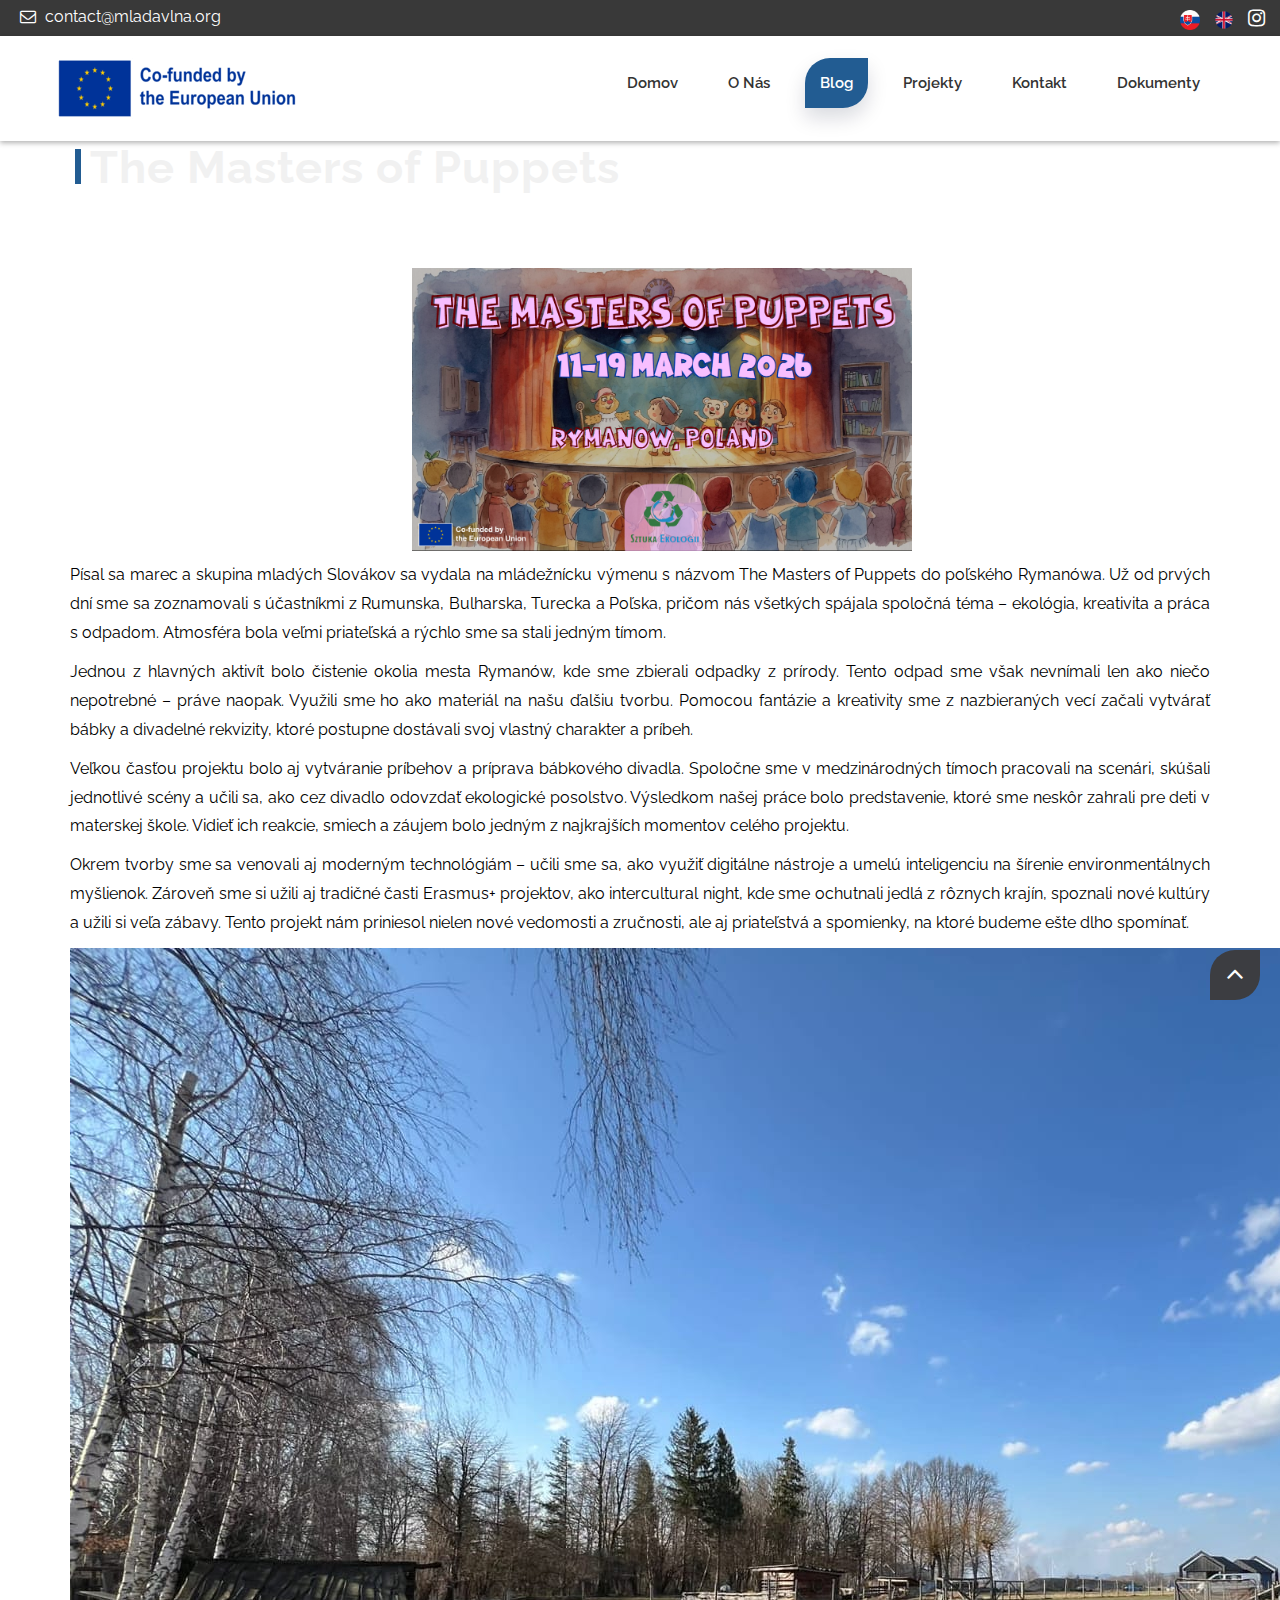
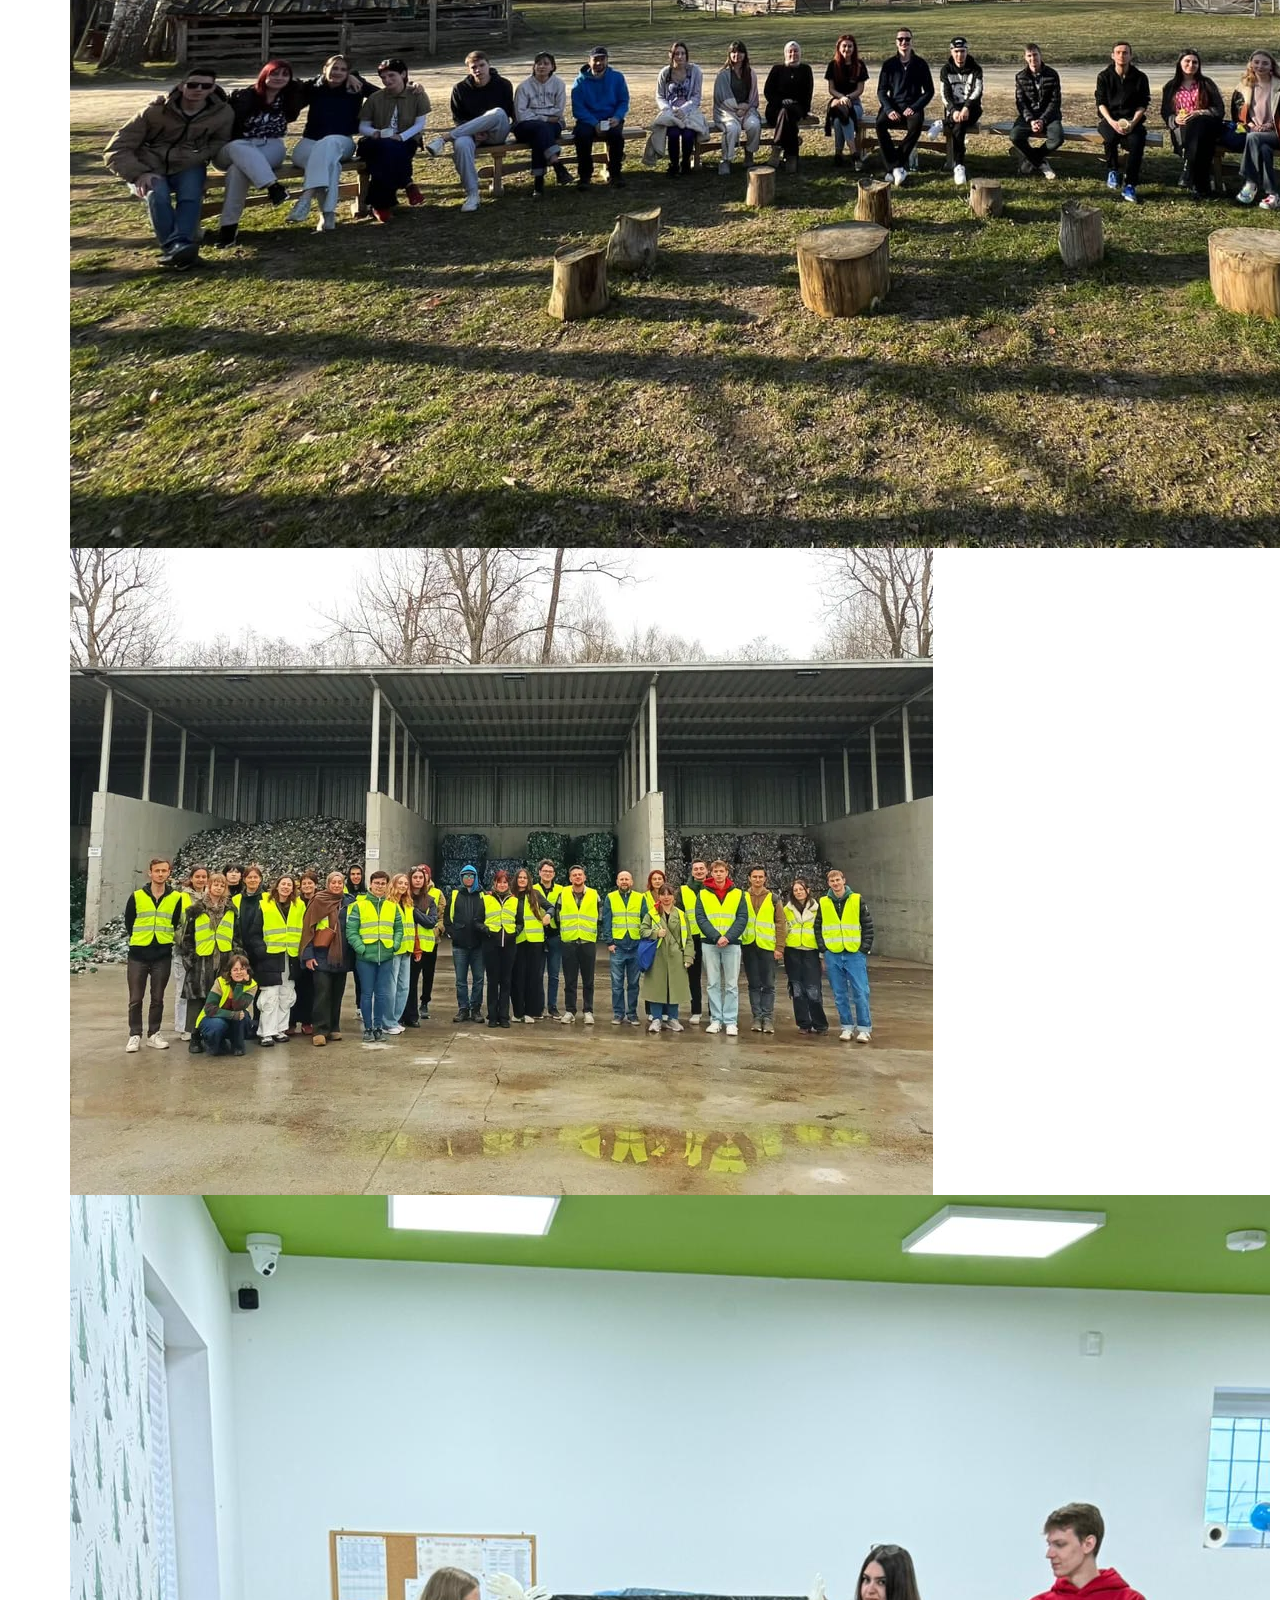
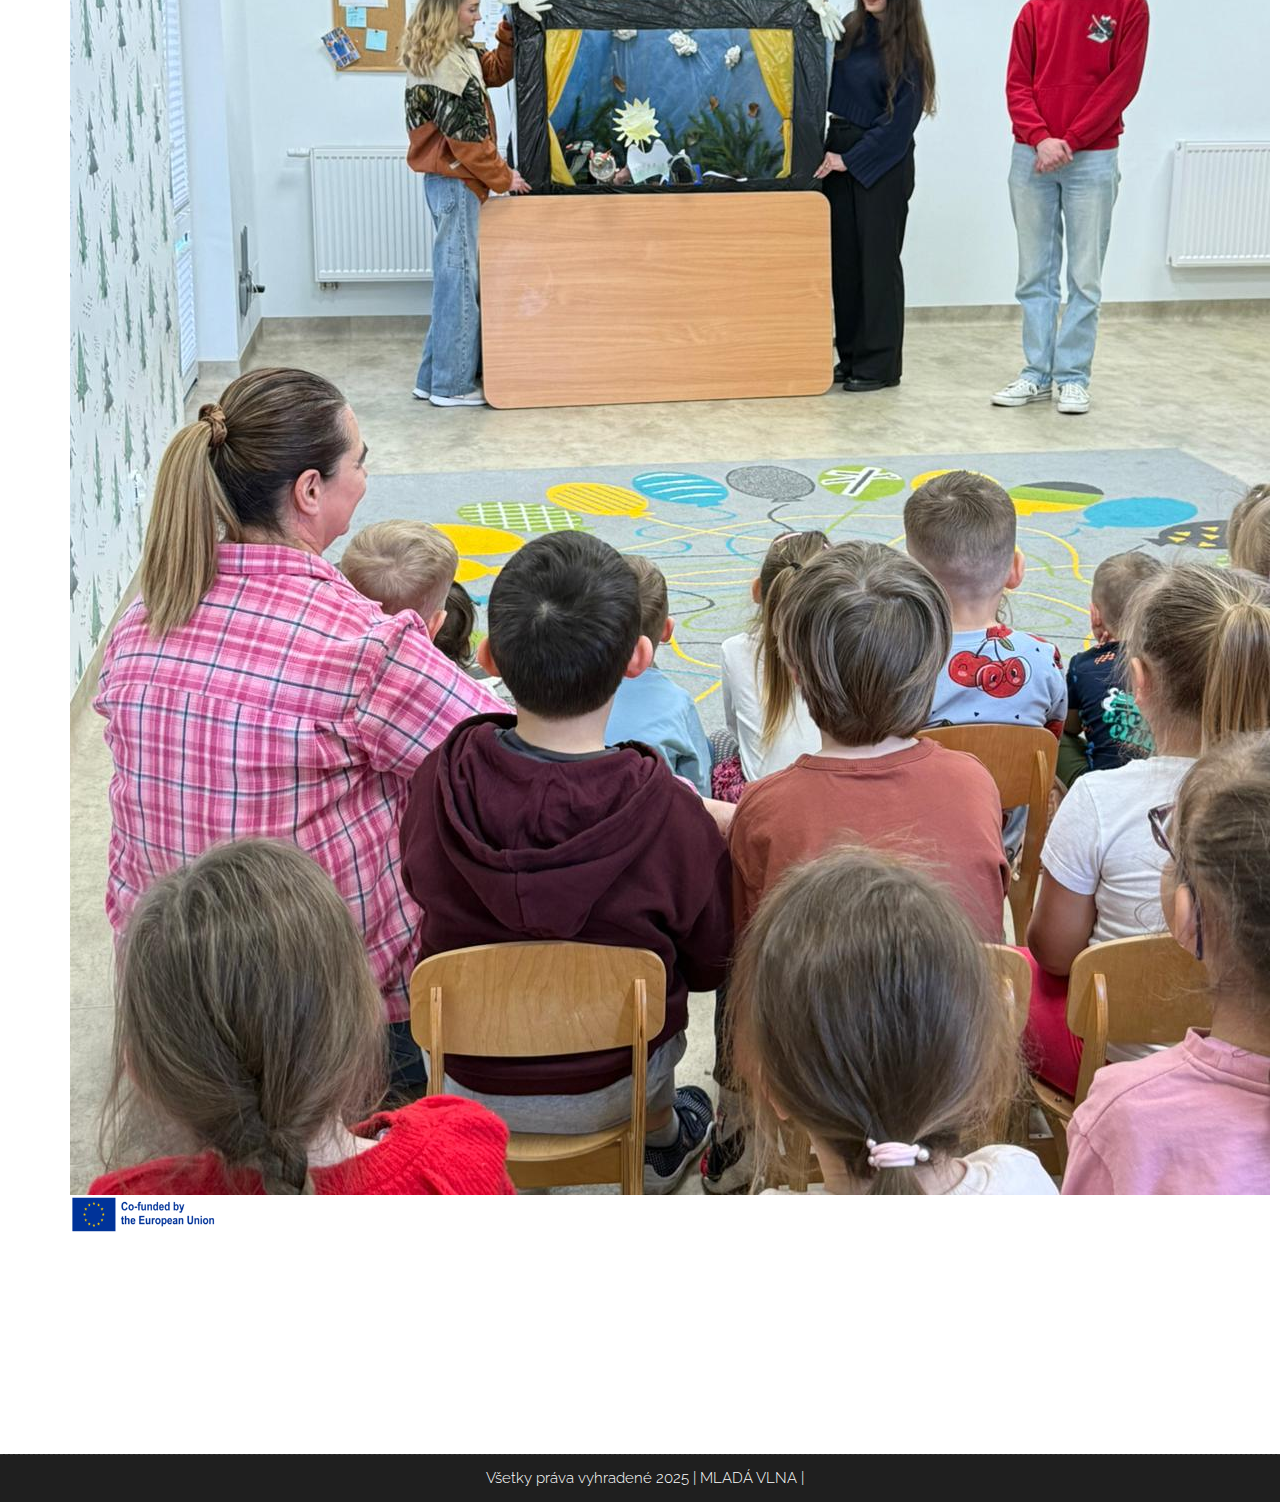
<file: Projekty/MasterofPuppets/masterofpuppetsblog.html>
<!DOCTYPE html>
<html lang="sk">

    <!-- Basic -->
    <meta charset="utf-8">
    <meta http-equiv="X-UA-Compatible" content="IE=edge">   
   
    <!-- Mobile Metas -->
    <meta name="viewport" content="width=device-width, initial-scale=1.0">
    <!-- <meta name="viewport" content="width=device-width, minimum-scale=1.0, maximum-scale=1.0, user-scalable=no"> -->
 
     <!-- Site Metas -->
    <title>Mladá vlna - The Masters of Puppets</title>  
    <meta name="keywords" content="mlada, vlna, mlada vlna, erasmus, erasmus plus, projekty, mládežnícke výmeny, európska únia">
    <meta name="description" content="Mladá vlna o. z. pomáha mladým aktívne sa zapojiť do občianského života v EÚ.">
    <meta name="author" content="">

    <!-- Site Icons -->
    <link rel="shortcut icon" href="../../images/logos/logo_small.png" type="image/x-icon">
    <link rel="apple-touch-icon" href="../../images/apple-touch-icon.png">
    

    <!-- Bootstrap CSS -->
    <link rel="stylesheet" href="../../css/bootstrap.min.css">
    <!-- Site CSS -->
    <link rel="stylesheet" href="../../style.css">
    <!-- Responsive CSS -->
    <link rel="stylesheet" href="../../css/responsive.css">
    <!-- Custom CSS -->
    <link rel="stylesheet" href="../../css/custom.css">
    <link rel="stylesheet" href="../../flags/flag-icons.min.css">
    <!-- Modernizer for Portfolio -->
    <script src="../../js/modernizer.js"></script>

    <!--[if lt IE 9]>
      <script src="https://oss.maxcdn.com/libs/html5shiv/3.7.0/html5shiv.js"></script>
      <script src="https://oss.maxcdn.com/libs/respond.js/1.4.2/respond.min.js"></script>
    <![endif]-->

</head>
<body>

    <!-- LOADER -->
    <div id="preloader">
        <div class="loader">
			<div class="loader__bar"></div>
			<div class="loader__bar"></div>
			<div class="loader__bar"></div>
			<div class="loader__bar"></div>
			<div class="loader__bar"></div>
			<div class="loader__ball"></div>
		</div>
    </div><!-- end loader -->
    <!-- END LOADER -->
    
	<div class="top-bar">
		<div class="container-fluid">
			<div class="row">
				<div class="col-md-6 col-sm-6">
					<div class="left-top">
						<div class="email-box">
							<a href="#"><i class="fa fa-envelope-o" aria-hidden="true"></i> contact@mladavlna.org</a>
						</div>
					</div>
				</div>
				<div class="col-md-6 col-sm-6">
					<div class="right-top">
						<div class="social-box">
							<ul>
                                <li><a href="#" id="flag-sk"><img src="../../images/flags/sk.png" alt="Slovensky" style="height:20px;"></a></li>
                                <li><a href="#" id="flag-en"><img src="../../images/flags/en.png" alt="English" style="height:20px;"></a></li>
                                <li><a href="https://www.instagram.com/mladavlna/" target="_blank" rel="noopener noreferrer"><i class="fa fa-instagram" aria-hidden="true"></i></a></li>
                                <!-- <li><a href="" target="_blank" rel="noopener noreferrer"><i class="fa fa-instagram" aria-hidden="true"></i></a></li> -->
                            </ul>
						</div>
					</div>
				</div>
			</div>
		</div>
	</div>
    <header class="header header_style_01">
        <nav class="megamenu navbar navbar-default">
            <div class="container-fluid">
                <div class="navbar-header">
                    <button type="button" class="navbar-toggle collapsed" data-toggle="collapse" data-target="#navbar" aria-expanded="false" aria-controls="navbar">
                        <span class="sr-only"></span>
                        <span class="icon-bar"></span>
                        <span class="icon-bar"></span>
                        <span class="icon-bar"></span>
                    </button>
                    <a href="../../index.html"><img src="../../images/eu-bigger.png" alt="image"></a>
                </div>
                <div id="navbar" class="navbar-collapse collapse">
                    <ul class="nav navbar-nav navbar-right">
                        <li><a href="../../index.html" data-i18n="home">Domov</a></li>
                        <li><a href="../../about-us.html" data-i18n="about">O nás</a></li>
                        <li><a href="../../blog.html" data-i18n="blog"class="active">Blog</a></li>
                        <li><a href="../../projects.html" data-i18n="projects">Projekty</a></li>
						<li><a href="../../contact.html" data-i18n="contact">Kontakt</a></li>
                        <li><a href="../../documents.html" data-i18n="documents">Dokumenty</a></li>
                    </ul>
                </div>
            </div>
        </nav>
    </header>

   	<div class="banner-area banner-bg-mastersofpuppets">
		<div class="container">
			<div class="row">
				<div class="col-md-12">
					<div class="banner">
						<h2>The Masters of Puppets</h2>
						<ul class="page-title-link">
						</ul>
					</div>
				</div>
			</div>
		</div>
	</div>

    <div id="about" class="section wb">
        <div class="container">
            <img src="../MasterofPuppets/logo.png" style="max-width: 500px; max-height: 400px; margin-left: 30%; margin-right:50%; margin-top: -5%;">
            <div class="text">
                <p></p>
                <p>Písal sa marec a skupina mladých Slovákov sa vydala na mládežnícku výmenu s názvom The Masters of Puppets do poľského Rymanówa. Už od prvých dní sme sa zoznamovali s účastníkmi z Rumunska, Bulharska, Turecka a Poľska, pričom nás všetkých spájala spoločná téma – ekológia, kreativita a práca s odpadom. Atmosféra bola veľmi priateľská a rýchlo sme sa stali jedným tímom.</p>

                <p>Jednou z hlavných aktivít bolo čistenie okolia mesta Rymanów, kde sme zbierali odpadky z prírody. Tento odpad sme však nevnímali len ako niečo nepotrebné – práve naopak. Využili sme ho ako materiál na našu ďalšiu tvorbu. Pomocou fantázie a kreativity sme z nazbieraných vecí začali vytvárať bábky a divadelné rekvizity, ktoré postupne dostávali svoj vlastný charakter a príbeh.</p>

                <p>Veľkou časťou projektu bolo aj vytváranie príbehov a príprava bábkového divadla. Spoločne sme v medzinárodných tímoch pracovali na scenári, skúšali jednotlivé scény a učili sa, ako cez divadlo odovzdať ekologické posolstvo. Výsledkom našej práce bolo predstavenie, ktoré sme neskôr zahrali pre deti v materskej škole. Vidieť ich reakcie, smiech a záujem bolo jedným z najkrajších momentov celého projektu.</p>

                <p>Okrem tvorby sme sa venovali aj moderným technológiám – učili sme sa, ako využiť digitálne nástroje a umelú inteligenciu na šírenie environmentálnych myšlienok. Zároveň sme si užili aj tradičné časti Erasmus+ projektov, ako intercultural night, kde sme ochutnali jedlá z rôznych krajín, spoznali nové kultúry a užili si veľa zábavy. Tento projekt nám priniesol nielen nové vedomosti a zručnosti, ale aj priateľstvá a spomienky, na ktoré budeme ešte dlho spomínať.</p>
            </div>
            <div class="top-row">
                <img src="../MasterofPuppets/image3.jpg">
                <img src="../MasterofPuppets/image2.jpg">
            </div>
            <div class="bottom-row">
                <img src="../MasterofPuppets/image1.jpeg">
            </div>
            <img src="../../images/eu-bigger.png" style="max-width: 150px;">
        </div><!-- end container -->
        
        <div class="container" style="padding-top: 100px;">


            
        </div><!-- end container -->
    </div><!-- end section -->

    <div class="copyrights">
        <div class="container">
            <div class="footer-distributed">
                <div class="footer-left">                  
                    <p class="footer-company-name"> Všetky práva vyhradené 2025 | MLADÁ VLNA | </p>
                </div>   
            </div>
        </div><!-- end container -->
    </div><!-- end copyrights -->

    <a href="#" id="scroll-to-top" class="dmtop global-radius"><i class="fa fa-angle-up"></i></a>

    <!-- ALL JS FILES -->
    <script src="../../js/all.js"></script>
    <!-- ALL PLUGINS -->
    <script src="../../js/custom.js"></script>
    <script src="../../js/portfolio.js"></script>
    <script src="../../js/hoverdir.js"></script>
    <script src="../../js/language.js"></script>    

</body>
</html>
</file>
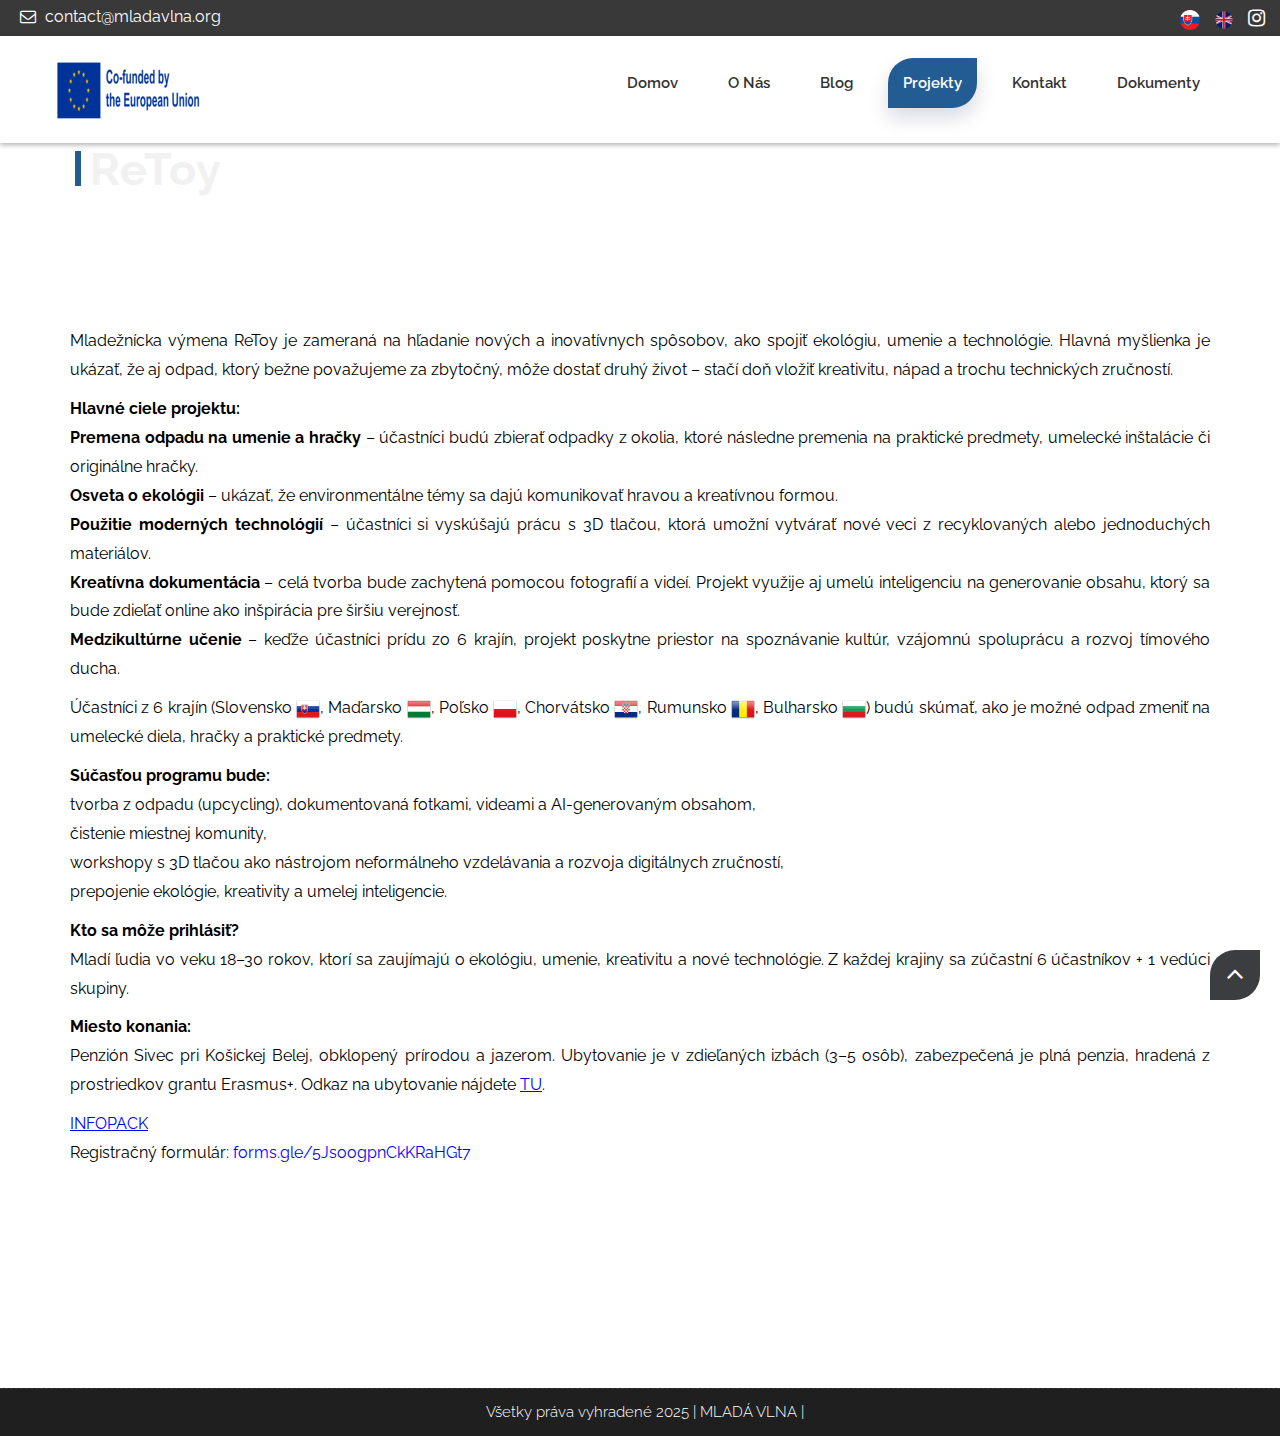
<file: Projekty/Retoy/retoy.html>
<!DOCTYPE html>
<html lang="sk">

    <!-- Basic -->
    <meta charset="utf-8">
    <meta http-equiv="X-UA-Compatible" content="IE=edge">   
   
    <!-- Mobile Metas -->
    <meta name="viewport" content="width=device-width, initial-scale=1.0">
    <!-- <meta name="viewport" content="width=device-width, minimum-scale=1.0, maximum-scale=1.0, user-scalable=no"> -->
 
     <!-- Site Metas -->
    <title>Mladá vlna - ReToy</title>  
    <meta name="keywords" content="mlada, vlna, mlada vlna, erasmus, erasmus plus, projekty, mládežnícke výmeny, európska únia">
    <meta name="description" content="Mladá vlna o. z. pomáha mladým aktívne sa zapojiť do občianského života v EÚ.">
    <meta name="author" content="">

    <!-- Site Icons -->
    <link rel="shortcut icon" href="../../images/logos/logo_small.png" type="image/x-icon">
    <link rel="apple-touch-icon" href="../../images/apple-touch-icon.png">
    

    <!-- Bootstrap CSS -->
    <link rel="stylesheet" href="../../css/bootstrap.min.css">
    <!-- Site CSS -->
    <link rel="stylesheet" href="../../style.css">
    <!-- Responsive CSS -->
    <link rel="stylesheet" href="../../css/responsive.css">
    <!-- Custom CSS -->
    <link rel="stylesheet" href="../../css/custom.css">
    <link rel="stylesheet" href="../../flags/flag-icons.min.css">
    <!-- Modernizer for Portfolio -->
    <script src="../../js/modernizer.js"></script>

    <!--[if lt IE 9]>
      <script src="https://oss.maxcdn.com/libs/html5shiv/3.7.0/html5shiv.js"></script>
      <script src="https://oss.maxcdn.com/libs/respond.js/1.4.2/respond.min.js"></script>
    <![endif]-->

</head>
<body>

    <!-- LOADER -->
    <div id="preloader">
        <div class="loader">
			<div class="loader__bar"></div>
			<div class="loader__bar"></div>
			<div class="loader__bar"></div>
			<div class="loader__bar"></div>
			<div class="loader__bar"></div>
			<div class="loader__ball"></div>
		</div>
    </div><!-- end loader -->
    <!-- END LOADER -->
    
	<div class="top-bar">
		<div class="container-fluid">
			<div class="row">
				<div class="col-md-6 col-sm-6">
					<div class="left-top">
						<div class="email-box">
							<a href="#"><i class="fa fa-envelope-o" aria-hidden="true"></i> contact@mladavlna.org</a>
						</div>
					</div>
				</div>
				<div class="col-md-6 col-sm-6">
					<div class="right-top">
						<div class="social-box">
							<ul>
                                <li><a href="#" id="flag-sk"><img src="../../images/flags/sk.png" alt="Slovensky" style="height:20px;"></a></li>
                                <li><a href="#" id="flag-en"><img src="../../images/flags/en.png" alt="English" style="height:20px;"></a></li>
                                <li><a href="https://www.instagram.com/mladavlna/" target="_blank" rel="noopener noreferrer"><i class="fa fa-instagram" aria-hidden="true"></i></a></li>
                                <!-- <li><a href="" target="_blank" rel="noopener noreferrer"><i class="fa fa-instagram" aria-hidden="true"></i></a></li> -->
                            </ul>
						</div>
					</div>
				</div>
			</div>
		</div>
	</div>
    <header class="header header_style_01">
        <nav class="megamenu navbar navbar-default">
            <div class="container-fluid">
                <div class="navbar-header">
                    <button type="button" class="navbar-toggle collapsed" data-toggle="collapse" data-target="#navbar" aria-expanded="false" aria-controls="navbar">
                        <span class="sr-only"></span>
                        <span class="icon-bar"></span>
                        <span class="icon-bar"></span>
                        <span class="icon-bar"></span>
                    </button>
                    <a class="navbar-brand" href="../../index.html"><img src="../../images/eu-small.png" alt="image"></a>
                </div>
                <div id="navbar" class="navbar-collapse collapse">
                    <ul class="nav navbar-nav navbar-right">
                        <li><a href="../../index.html" data-i18n="home">Domov</a></li>
                        <li><a href="../../about-us.html" data-i18n="about">O nás</a></li>
                        <li><a href="../../blog.html" data-i18n="blog">Blog</a></li>
                        <li><a href="../../projects.html" data-i18n="projects" class="active">Projekty</a></li>
						<li><a href="../../contact.html" data-i18n="contact">Kontakt</a></li>
                        <li><a href="../../documents.html" data-i18n="documents">Dokumenty</a></li>
                    </ul>
                </div>
            </div>
        </nav>
    </header>

   	<div class="banner-area banner-bg-retoy">
		<div class="container">
			<div class="row">
				<div class="col-md-12">
					<div class="banner">
						<h2>ReToy</h2>
						<ul class="page-title-link">
						</ul>
					</div>
				</div>
			</div>
		</div>
	</div>

    <div id="about" class="section wb">
        <div class="container">
            <div class="text">
                Mladežnícka výmena ReToy je zameraná na hľadanie nových a inovatívnych spôsobov, ako spojiť ekológiu, umenie a technológie. Hlavná myšlienka je ukázať, že aj odpad, ktorý bežne považujeme za zbytočný, môže dostať druhý život – stačí doň vložiť kreativitu, nápad a trochu technických zručností.
                <p></p>
                <b>Hlavné ciele projektu:</b>
                <ul class="objektiva">
                    <li><b>Premena odpadu na umenie a hračky</b> – účastníci budú zbierať odpadky z okolia, ktoré následne premenia na praktické predmety, umelecké inštalácie či originálne hračky.</li>
                    <li><b>Osveta o ekológii</b> – ukázať, že environmentálne témy sa dajú komunikovať hravou a kreatívnou formou.</li>
                    <li><b>Použitie moderných technológií</b> – účastníci si vyskúšajú prácu s 3D tlačou, ktorá umožní vytvárať nové veci z recyklovaných alebo jednoduchých materiálov.</li>
                    <li><b>Kreatívna dokumentácia</b> – celá tvorba bude zachytená pomocou fotografií a videí. Projekt využije aj umelú inteligenciu na generovanie obsahu, ktorý sa bude zdieľať online ako inšpirácia pre širšiu verejnosť.</li>
                    <li><b>Medzikultúrne učenie</b> – keďže účastníci prídu zo 6 krajín, projekt poskytne priestor na spoznávanie kultúr, vzájomnú spoluprácu a rozvoj tímového ducha.</li>
                </ul>
                <p></p>
                Účastníci z 6 krajín (Slovensko <i class="fi fi-sk"></i>, Maďarsko <i class="fi fi-hu"></i>, Poľsko <i class="fi fi-pl"></i>, Chorvátsko <i class="fi fi-hr"></i>, Rumunsko <i class="fi fi-ro"></i>, Bulharsko <i class="fi fi-bg"></i>) budú skúmať, ako je možné odpad zmeniť na umelecké diela, hračky a praktické predmety. 
                <p></p>
                <b>Súčasťou programu bude:</b>
                <ul class="objektiva">
                    <li>tvorba z odpadu (upcycling), dokumentovaná fotkami, videami a AI-generovaným obsahom,</li>
                    <li>čistenie miestnej komunity,</li>
                    <li>workshopy s 3D tlačou ako nástrojom neformálneho vzdelávania a rozvoja digitálnych zručností,</li>
                    <li>prepojenie ekológie, kreativity a umelej inteligencie.</li>
                </ul>
                <p></p>
                <b>Kto sa môže prihlásiť?</b><br>
                Mladí ľudia vo veku 18–30 rokov, ktorí sa zaujímajú o ekológiu, umenie, kreativitu a nové technológie. Z každej krajiny sa zúčastní 6 účastníkov + 1 vedúci skupiny.

                <br>
                <p></p>
                <b>Miesto konania:</b><br>
                Penzión Sivec pri Košickej Belej, obklopený prírodou a jazerom. Ubytovanie je v zdieľaných izbách (3–5 osôb), zabezpečená je plná penzia, hradená z prostriedkov grantu Erasmus+. Odkaz na ubytovanie nájdete <a style="color: blue;" href="http://www.penzionsivec.sk" target="_blank"><u>TU</u></a>.

                <br><p></p>
                <a style="color: blue;" href="../../Projekty/Retoy/Infopack.pdf" target="_blank"><u>INFOPACK</u></a><br>
                Registračný formulár: <a style="color: blue;" href="forms.gle/5JsoogpnCkKRaHGt7" target="_blank">forms.gle/5JsoogpnCkKRaHGt7</a>
            </div>
        </div><!-- end container -->
        
        <div class="container" style="padding-top: 100px;">


            
        </div><!-- end container -->
    </div><!-- end section -->

    <div class="copyrights">
        <div class="container">
            <div class="footer-distributed">
                <div class="footer-left">                   
                    <p class="footer-company-name"> Všetky práva vyhradené 2025 | MLADÁ VLNA | </p>
                </div>   
            </div>
        </div><!-- end container -->
    </div><!-- end copyrights -->

    <a href="#" id="scroll-to-top" class="dmtop global-radius"><i class="fa fa-angle-up"></i></a>

    <!-- ALL JS FILES -->
    <script src="../../js/all.js"></script>
    <!-- ALL PLUGINS -->
    <script src="../../js/custom.js"></script>
    <script src="../../js/portfolio.js"></script>
    <script src="../../js/hoverdir.js"></script>
    <script src="../../js/language.js"></script>    

</body>
</html>
</file>
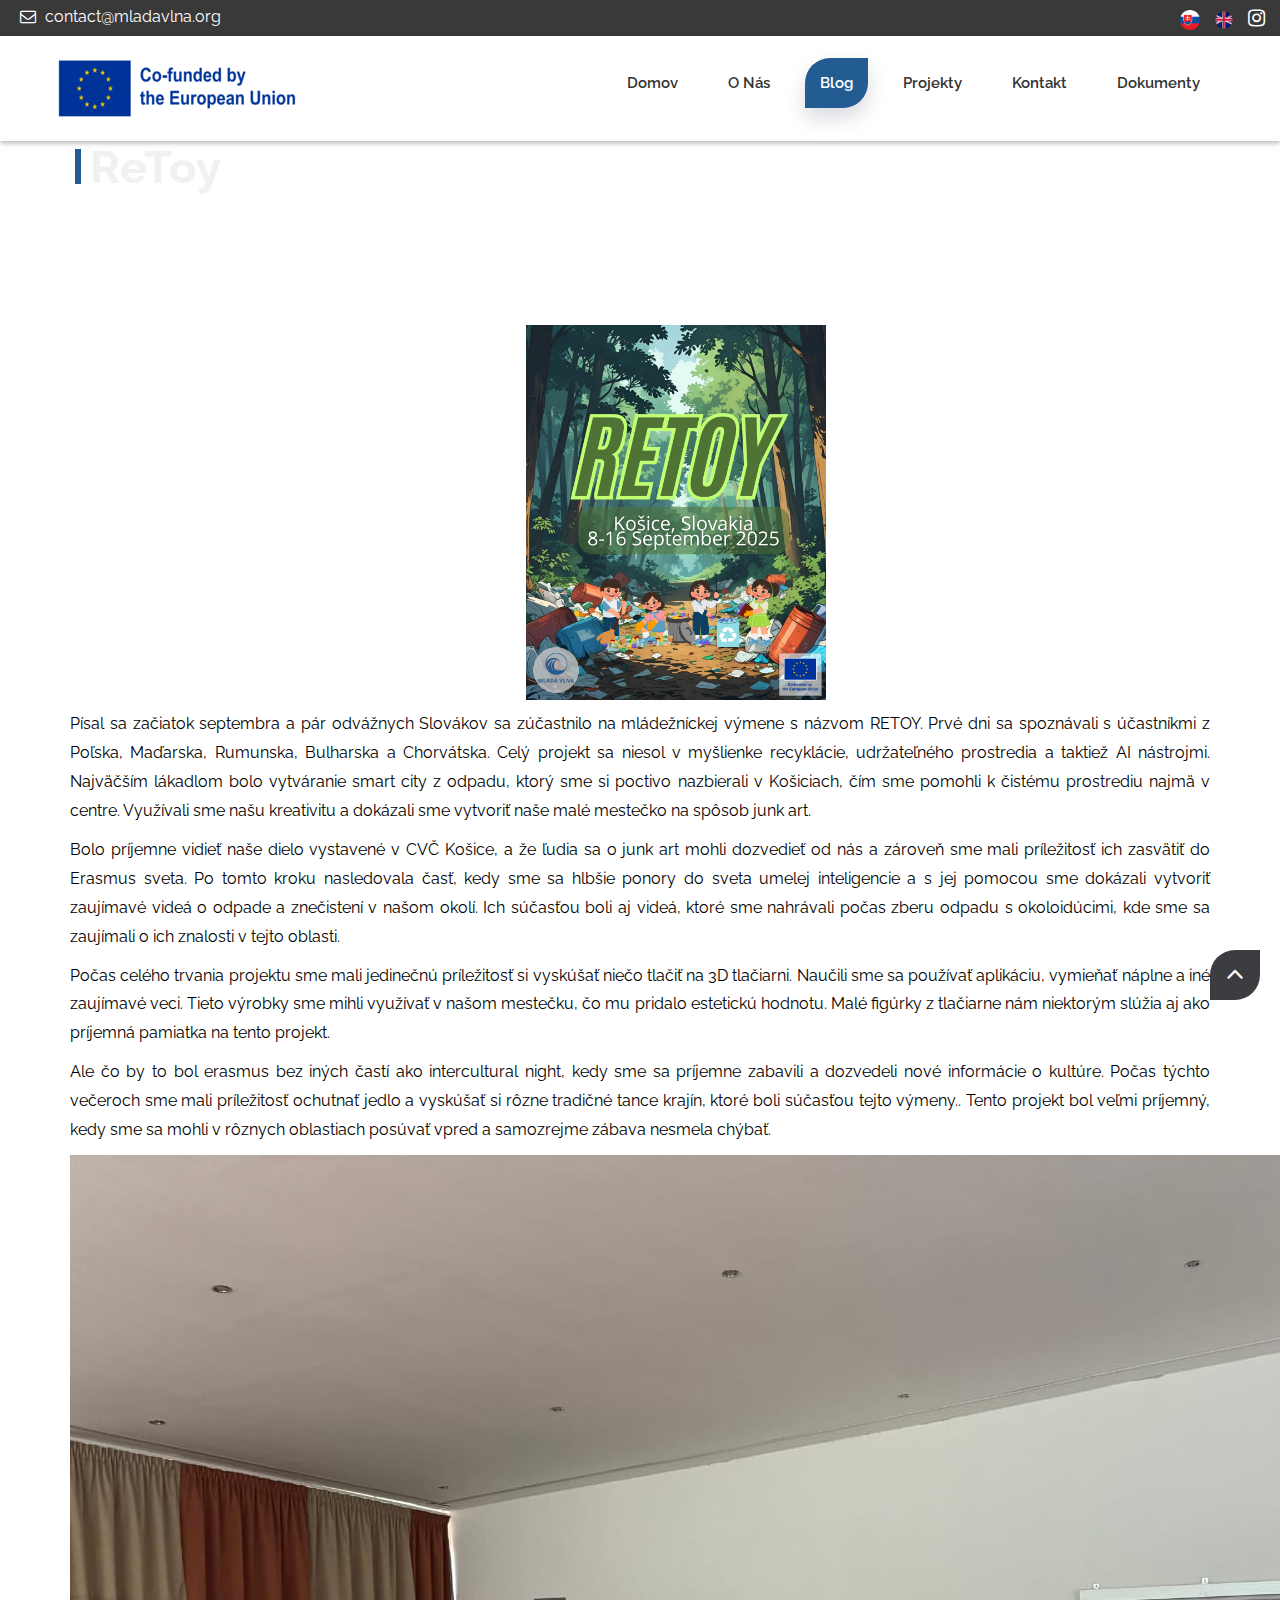
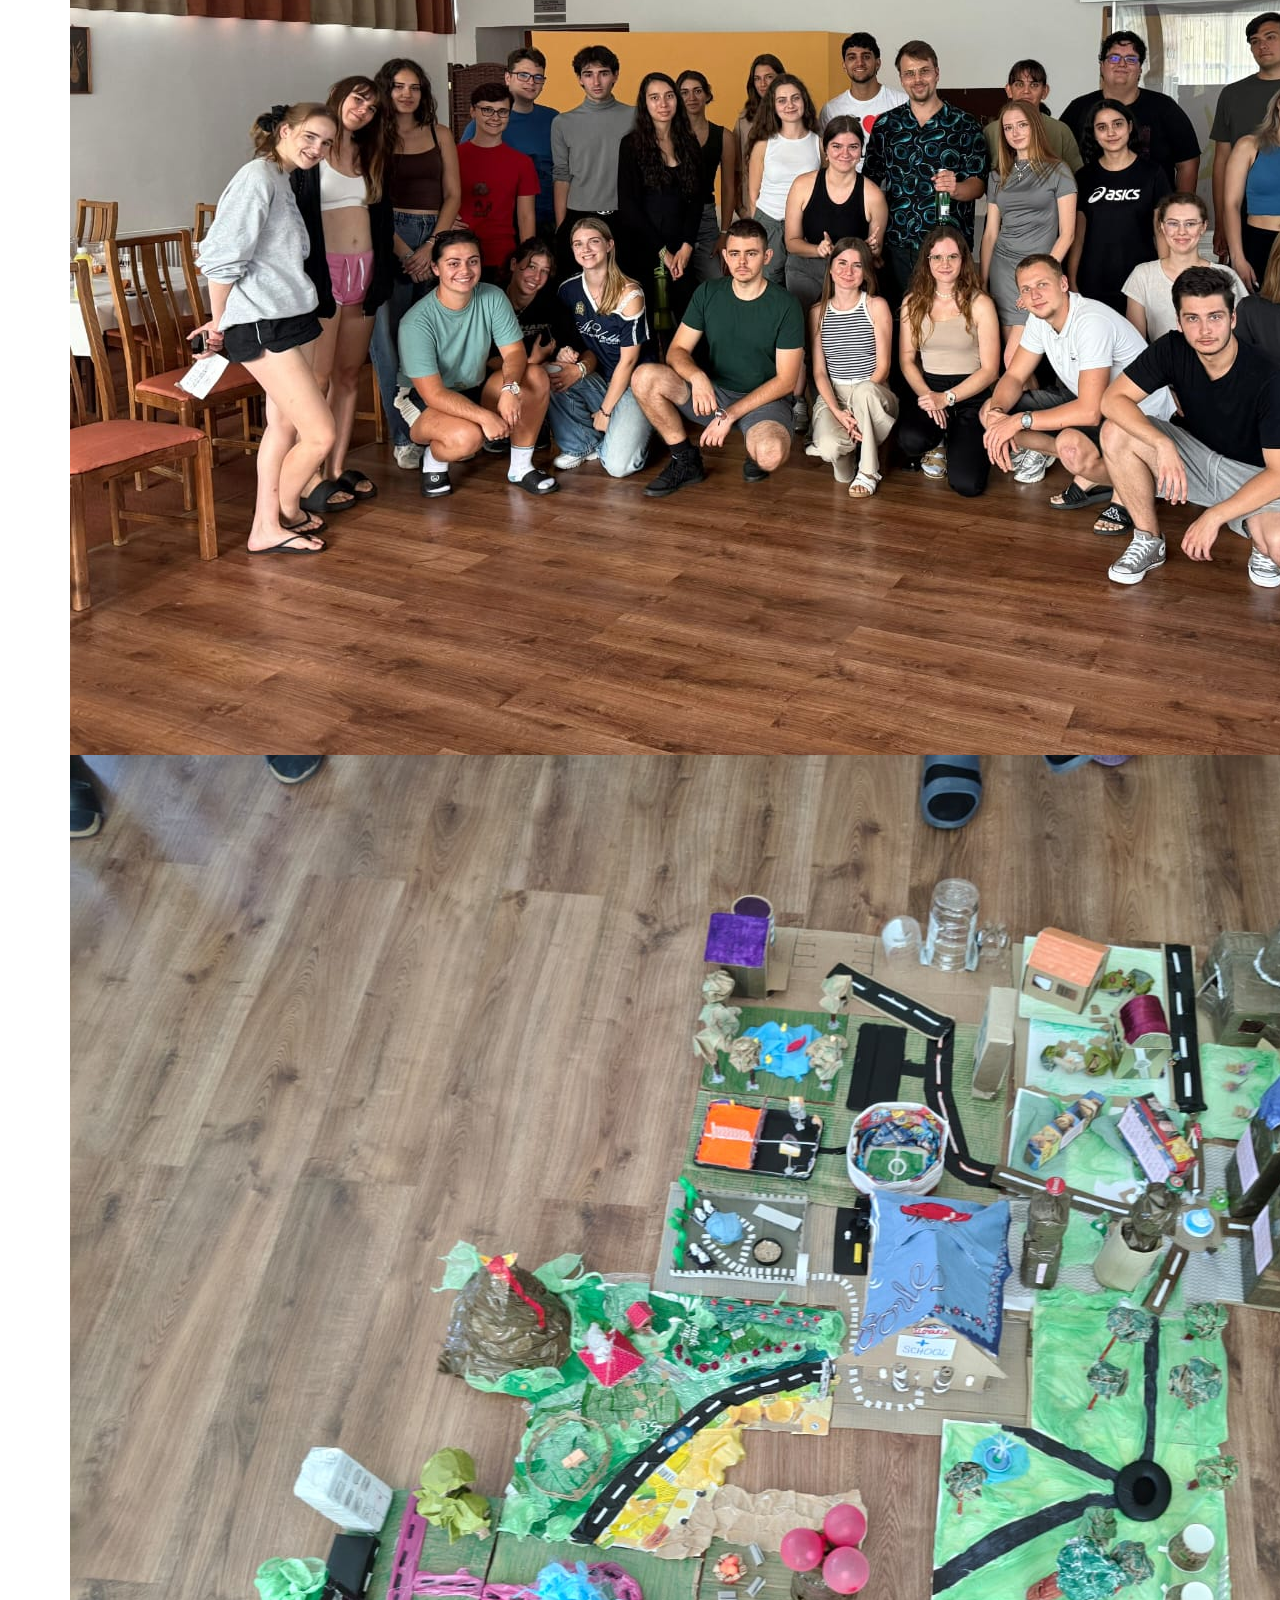
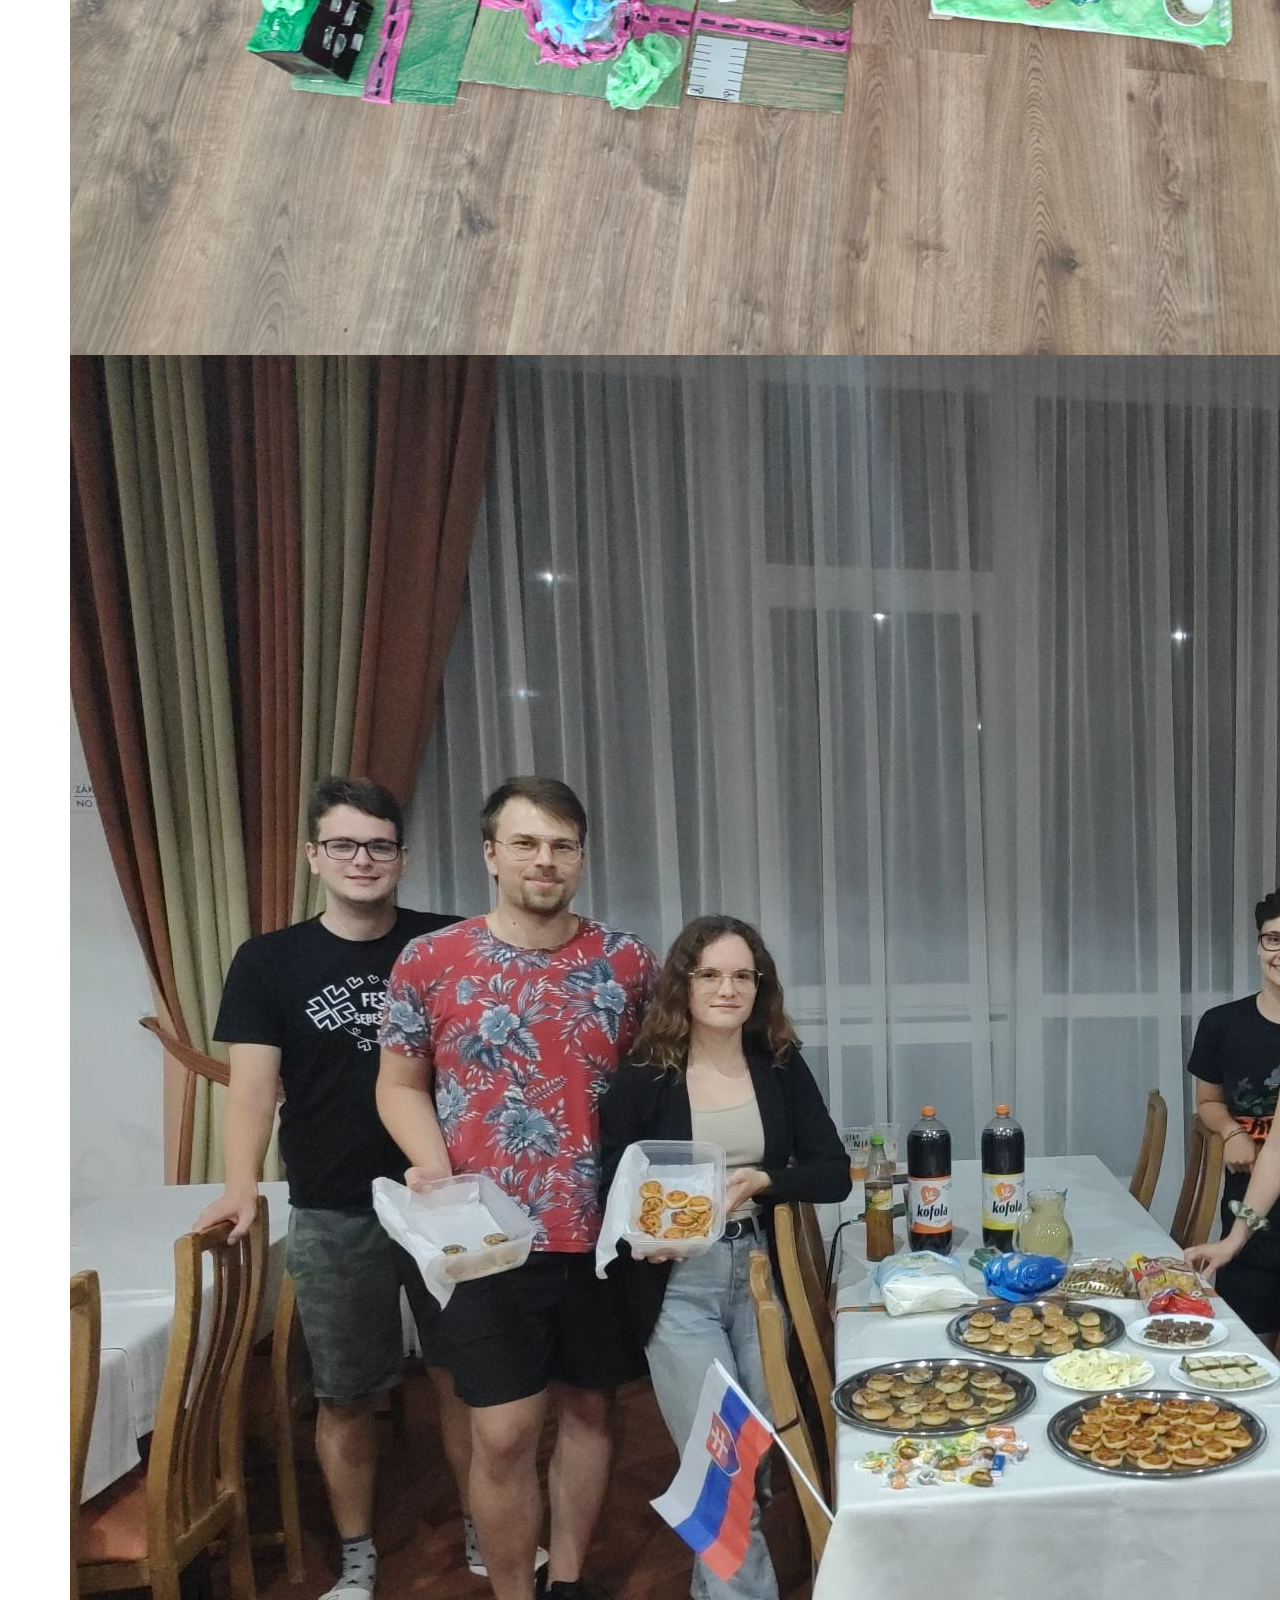
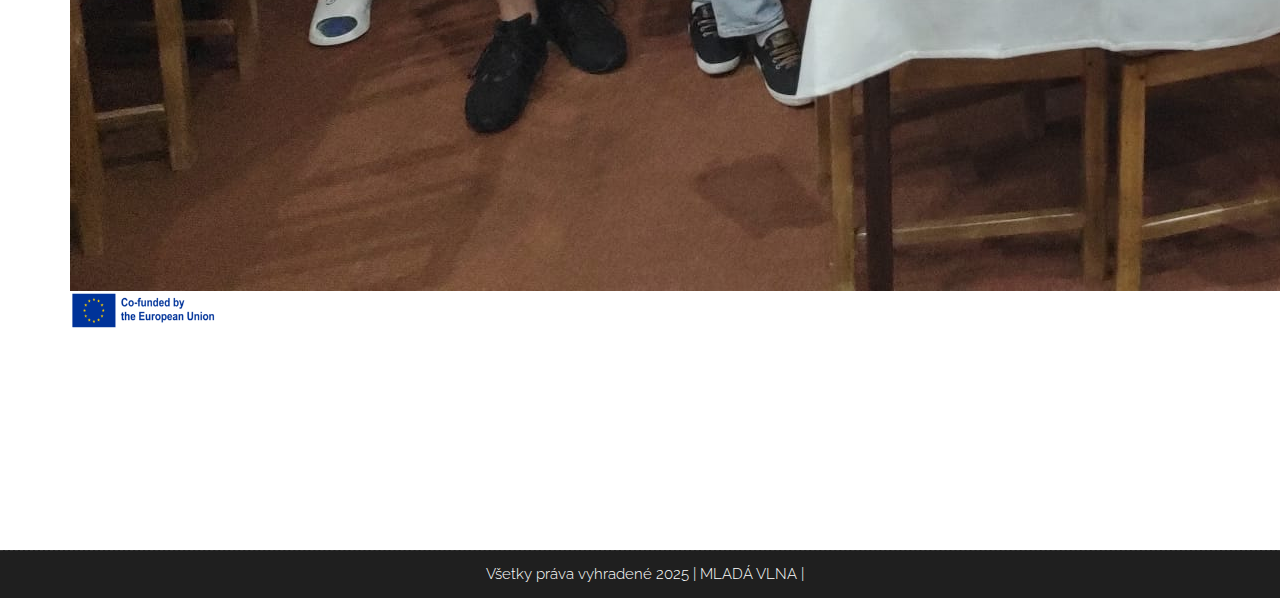
<file: Projekty/Retoy/retoyblog.html>
<!DOCTYPE html>
<html lang="sk">

    <!-- Basic -->
    <meta charset="utf-8">
    <meta http-equiv="X-UA-Compatible" content="IE=edge">   
   
    <!-- Mobile Metas -->
    <meta name="viewport" content="width=device-width, initial-scale=1.0">
    <!-- <meta name="viewport" content="width=device-width, minimum-scale=1.0, maximum-scale=1.0, user-scalable=no"> -->
 
     <!-- Site Metas -->
    <title>Mladá vlna - ReToy</title>  
    <meta name="keywords" content="mlada, vlna, mlada vlna, erasmus, erasmus plus, projekty, mládežnícke výmeny, európska únia">
    <meta name="description" content="Mladá vlna o. z. pomáha mladým aktívne sa zapojiť do občianského života v EÚ.">
    <meta name="author" content="">

    <!-- Site Icons -->
    <link rel="shortcut icon" href="../../images/logos/logo_small.png" type="image/x-icon">
    <link rel="apple-touch-icon" href="../../images/apple-touch-icon.png">
    

    <!-- Bootstrap CSS -->
    <link rel="stylesheet" href="../../css/bootstrap.min.css">
    <!-- Site CSS -->
    <link rel="stylesheet" href="../../style.css">
    <!-- Responsive CSS -->
    <link rel="stylesheet" href="../../css/responsive.css">
    <!-- Custom CSS -->
    <link rel="stylesheet" href="../../css/custom.css">
    <link rel="stylesheet" href="../../flags/flag-icons.min.css">
    <!-- Modernizer for Portfolio -->
    <script src="../../js/modernizer.js"></script>

    <!--[if lt IE 9]>
      <script src="https://oss.maxcdn.com/libs/html5shiv/3.7.0/html5shiv.js"></script>
      <script src="https://oss.maxcdn.com/libs/respond.js/1.4.2/respond.min.js"></script>
    <![endif]-->

</head>
<body>

    <!-- LOADER -->
    <div id="preloader">
        <div class="loader">
			<div class="loader__bar"></div>
			<div class="loader__bar"></div>
			<div class="loader__bar"></div>
			<div class="loader__bar"></div>
			<div class="loader__bar"></div>
			<div class="loader__ball"></div>
		</div>
    </div><!-- end loader -->
    <!-- END LOADER -->
    
	<div class="top-bar">
		<div class="container-fluid">
			<div class="row">
				<div class="col-md-6 col-sm-6">
					<div class="left-top">
						<div class="email-box">
							<a href="#"><i class="fa fa-envelope-o" aria-hidden="true"></i> contact@mladavlna.org</a>
						</div>
					</div>
				</div>
				<div class="col-md-6 col-sm-6">
					<div class="right-top">
						<div class="social-box">
							<ul>
                                <li><a href="#" id="flag-sk"><img src="../../images/flags/sk.png" alt="Slovensky" style="height:20px;"></a></li>
                                <li><a href="#" id="flag-en"><img src="../../images/flags/en.png" alt="English" style="height:20px;"></a></li>
                                <li><a href="https://www.instagram.com/mladavlna/" target="_blank" rel="noopener noreferrer"><i class="fa fa-instagram" aria-hidden="true"></i></a></li>
                                <!-- <li><a href="" target="_blank" rel="noopener noreferrer"><i class="fa fa-instagram" aria-hidden="true"></i></a></li> -->
                            </ul>
						</div>
					</div>
				</div>
			</div>
		</div>
	</div>
    <header class="header header_style_01">
        <nav class="megamenu navbar navbar-default">
            <div class="container-fluid">
                <div class="navbar-header">
                    <button type="button" class="navbar-toggle collapsed" data-toggle="collapse" data-target="#navbar" aria-expanded="false" aria-controls="navbar">
                        <span class="sr-only"></span>
                        <span class="icon-bar"></span>
                        <span class="icon-bar"></span>
                        <span class="icon-bar"></span>
                    </button>
                    <a href="../../index.html"><img src="../../images/eu-bigger.png" alt="image"></a>
                </div>
                <div id="navbar" class="navbar-collapse collapse">
                    <ul class="nav navbar-nav navbar-right">
                        <li><a href="../../index.html" data-i18n="home">Domov</a></li>
                        <li><a href="../../about-us.html" data-i18n="about">O nás</a></li>
                        <li><a href="../../blog.html" data-i18n="blog"class="active">Blog</a></li>
                        <li><a href="../../projects.html" data-i18n="projects">Projekty</a></li>
						<li><a href="../../contact.html" data-i18n="contact">Kontakt</a></li>
                        <li><a href="../../documents.html" data-i18n="documents">Dokumenty</a></li>
                    </ul>
                </div>
            </div>
        </nav>
    </header>

   	<div class="banner-area banner-bg-retoy">
		<div class="container">
			<div class="row">
				<div class="col-md-12">
					<div class="banner">
						<h2>ReToy</h2>
						<ul class="page-title-link">
						</ul>
					</div>
				</div>
			</div>
		</div>
	</div>

    <div id="about" class="section wb">
        <div class="container">
            <img src="../Retoy/logoretoy.png" style="max-width: 300px; max-height: 400px; margin-left: 40%; margin-right:50%">
            <div class="text">
                <p></p>
                <p>Písal sa začiatok septembra a pár odvážnych Slovákov sa zúčastnilo na mládežníckej výmene s názvom RETOY. Prvé dni sa spoznávali s účastníkmi z Poľska, Maďarska, Rumunska, Bulharska a Chorvátska. Celý projekt sa niesol v myšlienke recyklácie, udržateľného prostredia a taktiež AI nástrojmi. Najväčším lákadlom bolo vytváranie smart city z odpadu, ktorý sme si poctivo nazbierali v Košiciach, čím sme pomohli k čistému prostrediu najmä v centre. Využívali sme našu kreativitu a dokázali sme vytvoriť naše malé mestečko na spôsob junk art. </p>

                <p>Bolo príjemne vidieť naše dielo vystavené v CVČ Košice, a že ľudia sa o junk art mohli dozvedieť od nás a zároveň sme mali príležitosť ich zasvätiť do Erasmus sveta. Po tomto kroku nasledovala časť, kedy sme sa hlbšie ponory do sveta umelej inteligencie a s jej pomocou sme dokázali vytvoriť zaujímavé videá o odpade a znečistení v našom okolí.  Ich súčasťou boli aj videá, ktoré sme nahrávali počas zberu odpadu s okoloidúcimi, kde sme sa zaujímali o ich znalosti v tejto oblasti. </p>

                <p>Počas celého trvania projektu sme mali jedinečnú príležitosť si vyskúšať niečo tlačiť na 3D tlačiarni. Naučili sme sa používať aplikáciu, vymieňať náplne a iné zaujímavé veci. Tieto výrobky sme mihli využívať v našom mestečku, čo mu pridalo estetickú hodnotu. Malé figúrky z tlačiarne nám niektorým slúžia aj ako príjemná pamiatka na tento projekt. </p>

                <p>Ale čo by to bol erasmus bez iných častí ako intercultural night, kedy sme sa príjemne zabavili a dozvedeli nové informácie o kultúre. Počas týchto večeroch sme mali príležitosť ochutnať jedlo a vyskúšať si rôzne tradičné tance krajín, ktoré boli súčasťou tejto výmeny.. Tento projekt bol veľmi príjemný, kedy sme sa mohli v rôznych oblastiach posúvať vpred a samozrejme zábava nesmela chýbať. </p>
            </div>
            <div class="top-row">
                <img src="../Retoy/image2.jpg">
                <img src="../Retoy/image1.jpg">
            </div>
            <div class="bottom-row">
                <img src="../Retoy/image3.jpg">
            </div>
            <img src="../../images/eu-bigger.png" style="max-width: 150px;">
        </div><!-- end container -->
        
        <div class="container" style="padding-top: 100px;">


            
        </div><!-- end container -->
    </div><!-- end section -->

    <div class="copyrights">
        <div class="container">
            <div class="footer-distributed">
                <div class="footer-left">                  
                    <p class="footer-company-name"> Všetky práva vyhradené 2025 | MLADÁ VLNA | </p>
                </div>   
            </div>
        </div><!-- end container -->
    </div><!-- end copyrights -->

    <a href="#" id="scroll-to-top" class="dmtop global-radius"><i class="fa fa-angle-up"></i></a>

    <!-- ALL JS FILES -->
    <script src="../../js/all.js"></script>
    <!-- ALL PLUGINS -->
    <script src="../../js/custom.js"></script>
    <script src="../../js/portfolio.js"></script>
    <script src="../../js/hoverdir.js"></script>
    <script src="../../js/language.js"></script>    

</body>
</html>
</file>
<file: style.css>
/*------------------------------------------------------------------
    Version: 1.0
-------------------------------------------------------------------*/


/*------------------------------------------------------------------
    [Table of contents]

    1. IMPORT FONTS
    2. IMPORT FILES
    3. SKELETON
    4. WP CORE
    5. HEADER
    6. SECTIONS
    7. SECTIONS
    8. PORTFOLIO
    9. TESTIMONIALS
    10. PRICING TABLES
    11. ICON BOXES
    12. MESSAGE BOXES
    13. FEATURES
    14. CONTACT
    15. FOOTER
    16. MISC
    17. BUTTONS
-------------------------------------------------------------------*/


/*------------------------------------------------------------------
    IMPORT FONTS
-------------------------------------------------------------------*/

@import url('https://fonts.googleapis.com/css?family=Raleway:100,200,300,400,500,600,700,900');

/*------------------------------------------------------------------
    IMPORT FILES
-------------------------------------------------------------------*/

@import url(css/animate.css);
@import url(css/flaticon.css);
@import url(css/icomoon.css);
@import url(css/prettyPhoto.css);
@import url(css/owl.carousel.css);
@import url(css/font-awesome.min.css);

/*------------------------------------------------------------------
    SKELETON
-------------------------------------------------------------------*/

body {
    font-size: 15px;
    font-family: 'Raleway', sans-serif;
    line-height: 1.80857;
}

body.demos .section {
    background: url(images/bg.png) repeat top center #f2f3f5;
}

body.demos .section-title img {
    max-width: 280px;
    display: block;
    margin: 10px auto;
}

body.demos .service-widget h3 {
    border-bottom: 1px solid #ededed;
    font-size: 18px;
    padding: 20px 0;
    background-color: #ffffff;
}

body.demos .service-widget {
    margin: 0 0 30px;
    padding: 30px;
    background-color: #fff
}

body.demos .container-fluid {
    max-width: 1080px
}

a {
    color: #1f1f1f;
    text-decoration: none !important;
    outline: none !important;
    -webkit-transition: all .3s ease-in-out;
    -moz-transition: all .3s ease-in-out;
    -ms-transition: all .3s ease-in-out;
    -o-transition: all .3s ease-in-out;
    transition: all .3s ease-in-out;
}

h1,
h2,
h3,
h4,
h5,
h6 {
    letter-spacing: 0;
    font-weight: normal;
    position: relative;
    padding: 0 0 10px 0;
    font-weight: normal;
    line-height: 120% !important;
    color: #1f1f1f;
    margin: 0
}

h1 {
    font-size: 24px
}

h2 {
    font-size: 22px
}

h3 {
    font-size: 18px
}

h4 {
    font-size: 16px
}

h5 {
    font-size: 14px
}

h6 {
    font-size: 13px
}

h1 a,
h2 a,
h3 a,
h4 a,
h5 a,
h6 a {
    color: #212121;
    text-decoration: none!important;
    opacity: 1
}

h1 a:hover,
h2 a:hover,
h3 a:hover,
h4 a:hover,
h5 a:hover,
h6 a:hover {
    opacity: .8
}

a {
    color: #1f1f1f;
    text-decoration: none;
    outline: none;
}

a,
.btn {
    text-decoration: none !important;
    outline: none !important;
    -webkit-transition: all .3s ease-in-out;
    -moz-transition: all .3s ease-in-out;
    -ms-transition: all .3s ease-in-out;
    -o-transition: all .3s ease-in-out;
    transition: all .3s ease-in-out;
}

.btn-custom {
    margin-top: 20px;
    background-color: transparent !important;
    border: 2px solid #ddd;
    padding: 12px 40px;
    font-size: 16px;
}

.lead {
    font-size: 18px;
    line-height: 30px;
    color: black;
    margin: 0;
    padding: 0;
    text-align: justify;
}

blockquote {
    margin: 20px 0 20px;
    padding: 30px;
}

ul, li, ol{
	margin: 0px;
	padding: 0px;
	list-style: none;
}

/*------------------------------------------------------------------
    WP CORE
-------------------------------------------------------------------*/

.first {
    clear: both
}

.last {
    margin-right: 0
}

.alignnone {
    margin: 5px 20px 20px 0;
}

.aligncenter,
div.aligncenter {
    display: block;
    margin: 5px auto 5px auto;
}

.alignright {
    float: right;
    margin: 10px 0 20px 20px;
}

.alignleft {
    float: left;
    margin: 10px 20px 20px 0;
}

a img.alignright {
    float: right;
    margin: 10px 0 20px 20px;
}

a img.alignnone {
    margin: 10px 20px 20px 0;
}

a img.alignleft {
    float: left;
    margin: 10px 20px 20px 0;
}

a img.aligncenter {
    display: block;
    margin-left: auto;
    margin-right: auto
}

.wp-caption {
    background: #fff;
    border: 1px solid #f0f0f0;
    max-width: 96%;
    /* Image does not overflow the content area */
    padding: 5px 3px 10px;
    text-align: center;
}

.wp-caption.alignnone {
    margin: 5px 20px 20px 0;
}

.wp-caption.alignleft {
    margin: 5px 20px 20px 0;
}

.wp-caption.alignright {
    margin: 5px 0 20px 20px;
}

.wp-caption img {
    border: 0 none;
    height: auto;
    margin: 0;
    max-width: 98.5%;
    padding: 0;
    width: auto;
}

.wp-caption p.wp-caption-text {
    font-size: 11px;
    line-height: 17px;
    margin: 0;
    padding: 0 4px 5px;
}


/* Text meant only for screen readers. */

.screen-reader-text {
    clip: rect(1px, 1px, 1px, 1px);
    position: absolute !important;
    height: 1px;
    width: 1px;
    overflow: hidden;
}

.screen-reader-text:focus {
    background-color: #f1f1f1;
    border-radius: 3px;
    box-shadow: 0 0 2px 2px rgba(0, 0, 0, 0.6);
    clip: auto !important;
    color: #21759b;
    display: block;
    font-size: 14px;
    font-size: 0.875rem;
    font-weight: bold;
    height: auto;
    left: 5px;
    line-height: normal;
    padding: 15px 23px 14px;
    text-decoration: none;
    top: 5px;
    width: auto;
    z-index: 100000;
    /* Above WP toolbar. */
}

/*------------------------------------------------------------------
    Top head
-------------------------------------------------------------------*/

.top-bar{
	background: #393939;
}
.left-top{
	padding: 3px 0px; 
}
.email-box{
	display: inline-block;
	margin-right: 20px;
}
.email-box a{
	color: #ffffff;
	font-size: 16px;
}
.email-box a:hover{
	color: #225C92;
}
.email-box a i{
	padding: 0px 5px;
}
.phone-box{
	display: inline-block;
}

.phone-box a{
	color: #ffffff;
	font-size: 16px;
}
.phone-box a:hover{
	color: #225C92;
}
.phone-box a i{
	padding: 0px 5px;
}

.social-box{
	float: right;
}

.social-box ul li{
	display: inline-block;
	padding-left: 10px;
}

.social-box ul li a{
	color: #ffffff;
	font-size: 20px;
}
.social-box ul li a:hover{
	color: #225C92;
}


/*------------------------------------------------------------------
    HEADER
-------------------------------------------------------------------*/

.megamenu .nav,
.megamenu .collapse,
.megamenu .dropup,
.megamenu .dropdown {
    position: static;
}

.megamenu .container-fluid {
    position: relative;
}

.megamenu .dropdown-menu {
    left: auto;
}

.megamenu .megamenu-content {
    padding: 20px 30px;
}

.megamenu .dropdown.megamenu-fw .dropdown-menu {
    left: 0;
    right: 0;
}

.megamenu .list-unstyled {
    min-width: 200px;
}

.header_style_01 {
    background-color: rgba(255, 255, 255);
    display: block;
    left: 0;
    padding: 20px 40px !important;
    position: relative;
    right: 0;
    top: 0;
    width: 100%;
	-webkit-box-shadow: 0px 2px 5px 0px rgba(0,0,0,0.30);
	-moz-box-shadow: 0px 2px 5px 0px rgba(0,0,0,0.30);
	box-shadow: 0px 2px 5px 0px rgba(0,0,0,0.30);
    z-index: 111;
}

.header_style_01 .navbar-default {
    background-color: transparent;
    border: 0;
	border-radius: 0px;
}

.header_style_01 .navbar,
.header_style_01 .navbar-nav,
.header_style_01 .navbar-default,
.header_style_01 .nav {
    margin-bottom: 0 !important;
}

.header_style_01 .navbar-brand {
    padding: 2px 15px 0 15px;
	height: auto;
}

.header_style_01 .navbar-default .navbar-nav > li > a {
    border-radius: 0;
    color: #ffffff;
    font-size: 15px;
    font-style: normal;
    font-weight: 600;
    text-transform: capitalize;
    background-color: transparent;
}

.header_style_01 .navbar-default .navbar-nav > li a {
	color: #333333;
	padding: 15px 15px;
}

.header_style_01 .navbar-default .navbar-nav > li a.active{
	color: #ffffff;
	box-shadow: 0 10px 20px 0 rgba(5, 16, 44, .15);
	border-radius: 25px 0px 25px 0px;
	background: #225C92;
}

.header_style_01 .navbar-default .navbar-nav > li:hover a,
.header_style_01 .navbar-default .navbar-nav > li:focus a {
    color: #ffffff;
	box-shadow: 0 10px 20px 0 rgba(5, 16, 44, .15);
	border-radius: 25px 0px 25px 0px;
	background: #225C92;
}

.header_style_01 .navbar-right > li {
    margin-top: 2px;
    -webkit-transition: all .3s ease-in-out;
    -moz-transition: all .3s ease-in-out;
    -ms-transition: all .3s ease-in-out;
    -o-transition: all .3s ease-in-out;
    transition: all .3s ease-in-out;
}

.header_style_01 .navbar-right > li > a {
    padding-bottom: 10px;
    padding-top: 10px;
}

li.social-links {
    margin: 0 8px;
}

li.social-links a {
    padding: 13px 0 !important;
}

.navbar-nav li {
    position: relative;
	margin: 0px 10px;
}

.navbar-nav span {
    font-size: 24px;
    position: absolute;
    right: 2px;
    top: 13px;
}

/*------------------------------------------------------------------
    Banner Slider
-------------------------------------------------------------------*/

.slider-bg-one {
    background-image: url("uploads/slider_01.jpg");
    background-position: center center;
    background-repeat: no-repeat;
    background-size: cover;
}

.slider-bg-two {
    background-image: url("uploads/slider_02.jpg");
    background-position: center center;
    background-repeat: no-repeat;
    background-size: cover;
}

.slider-bg-three {
    background-image: url("uploads/slider_03.jpg");
    background-position: center center;
    background-repeat: no-repeat;
    background-size: cover;
}

.slider-content-area {
    height: 100vh;
    position: relative;
}

.home-one-slider-otem .slider-content-area {
    height: 650px;
    position: relative;
}

.slide-text {
    position: absolute;
    top: 50%;
    transform: translateY(-50%);
    width: 100%;
    z-index: 1;
}

.slide-text h1 {
    color: #fff;
    font-size: 70px;
    font-weight: 700;
    text-transform: capitalize;
	text-shadow: 0px 4px 3px rgba(0,0,0,0.4),
             0px 8px 13px rgba(0,0,0,0.1),
             0px 18px 23px rgba(0,0,0,0.1);
}

.slide-text h1 span{
	color: #225C92;
}

.slide-text h2 {
    color: #fff;
    font-size: 22px;
    letter-spacing: 1px;
    margin-bottom: 20px;
	text-shadow: 0px 4px 3px rgba(0,0,0,0.4),
             0px 8px 13px rgba(0,0,0,0.1),
             0px 18px 23px rgba(0,0,0,0.1);
}


.slider-wrapper .owl-nav .owl-prev, .slider-wrapper .owl-nav .owl-next {
    background: #393939;
    height: 60px;
    top: 50%;
    transform: translateY(-50%);
    transition: all 0.4s ease-in-out 0s;
    width: 60px;
	border-radius: 25px 0px 25px 0px;
}

.slider-wrapper .owl-nav .owl-prev:hover, .slider-wrapper .owl-nav .owl-next:hover {
	background: #225C92;
}

.slider-wrapper .owl-nav .owl-prev {
    margin-left: 0%;
	left: 0px;
	position: absolute;
}

.slider-wrapper .owl-nav .owl-prev i{
	position: absolute;
	left: 0px;
	right: 0;
	width: auto;
	height: auto;
	background: none;
	color: #ffffff;
}

.slider-wrapper .owl-nav .owl-next {
    margin-right: 0%;
    right: 0;
	position: absolute;
}

.slider-wrapper .owl-nav .owl-next i{
	position: absolute;
	right: 0;
	left: 0px;
	width: auto;
	height: auto;
	background: none;
	color: #ffffff;
}

.home-one-slider-otem::before{
	content: "";
	position: absolute;
	background: rgba(0,0,0, 0.8);
	width: 100%;
	height: 100%;
	top: 0%;
	left: 100%;
	z-index: 1
}


/*------------------------------------------------------------------
    SECTIONS
-------------------------------------------------------------------*/

.parallax {
    background-attachment: fixed;
    background-size: cover;
    height: 100%;
    padding: 120px 0;
    position: relative;
    width: 100%;
}

.parallax.parallax-off {
    background-attachment: scroll !important;
    display: block;
    height: 100%;
    min-height: 100%;
    overflow: hidden;
    position: relative;
    background-position: center center;
    vertical-align: sub;
    width: 100%;
    z-index: 2;
}

.no-scroll-xy {
    overflow: hidden !important;
    -webkit-transition: all .4s ease-in-out;
    -moz-transition: all .4s ease-in-out;
    -ms-transition: all .4s ease-in-out;
    -o-transition: all .4s ease-in-out;
    transition: all .4s ease-in-out;
}

.section {
    display: block;
    position: relative;
    overflow: hidden;
    padding: 120px 0;
}

.section-team {
    display: block;
    position: relative;
    overflow: hidden;
    padding: 10px 0;
}

.noover {
    overflow: visible;
}

.noover .btn-dark {
    border: 0 !important;
}

.nopad {
    padding: 0;
}

.nopadtop {
    padding-top: 0;
}

.section.wb {
    background-color: #ffffff;
}

.section.lb {
    background-color: #f2f3f5;
}

.section.db {
    background-color: #1f1f1f;
}

.section.color1 {
    background-color: #448AFF;
}

.first-section {
    display: block;
    position: relative;
    overflow: hidden;
    padding: 16em 0 13em;
}

.first-section h2 {
    color: #ffffff;
    font-size: 68px;
    font-weight: 300;
    text-transform: capitalize;
    display: block;
    margin: 0;
    padding: 0 0 30px;
    position: relative;
}

.first-section .lead {
    font-size: 21px;
    font-weight: 300;
    padding: 0 0 40px;
    margin: 0;
    line-height: inherit;
    color: #ffffff;
}

.macbookright {
    width: 980px;
    position: absolute;
    right: -15%;
    bottom: -6%;
}

.section-title {
    display: block;
    position: relative;
    margin-bottom: 60px;
}

.section-title p {
    color: #999;
    font-weight: 400;
    font-size: 18px;
    line-height: 33px;
    margin: 0;
}

.section-title h3 {
    font-size: 42px;
    font-weight: 500;
    line-height: 62px;
    margin: 0 0 25px;
    padding: 0;
    text-transform: none;
}

.section.colorsection p,
.section.colorsection h3,
.section.db h3 {
    color: #ffffff;
}

.service-widget{
	background: #ffffff;
}

.section.lb .service-dit h3{
	padding: 12px 0px;
}
.service-dit{
	padding: 20px 15px;
}


/*------------------------------------------------------------------
    PORTFOLIO
-------------------------------------------------------------------*/

.item-h2,
.item-h1 {
    height: 100% !important;
    height: auto !important;
}

.isotope-item {
    z-index: 2;
    padding: 0;
}

.isotope-hidden.isotope-item {
    pointer-events: none;
    z-index: 1;
}

.isotope,
.isotope .isotope-item {
    /* change duration value to whatever you like */
    -webkit-transition-duration: 0.8s;
    -moz-transition-duration: 0.8s;
    transition-duration: 0.8s;
}

.isotope {
    -webkit-transition-property: height, width;
    -moz-transition-property: height, width;
    transition-property: height, width;
}

.isotope .isotope-item {
    -webkit-transition-property: -webkit-transform, opacity;
    -moz-transition-property: -moz-transform, opacity;
    transition-property: transform, opacity;
}

.portfolio-filter ul {
    padding: 0;
    z-index: 2;
    display: block;
    position: relative;
    margin: 0;
}

.portfolio-filter ul li {
    border-radius: 0;
    display: inline-block;
    margin: 0 5px 0 0;
    text-decoration: none;
    text-transform: uppercase;
    vertical-align: middle;
}

.portfolio-filter ul li:last-child:after {
    content: "";
}

.portfolio-filter ul li .btn-dark {
    box-shadow: none;
    background-color: transparent;
    border: 2px solid #225C92 !important;
    color: #393939;
    font-weight: 500;
    font-size: 14px;
    padding: 15px 35px;
}

.da-thumbs {
    list-style: none;
    position: relative;
    padding: 0;
}

.da-thumbs .pitem {
    margin: 0;
    padding: 15px;
    position: relative;
}

.da-thumbs .pitem a,
.da-thumbs .pitem a img {
    display: block;
    position: relative;
}

.da-thumbs .pitem a {
    overflow: hidden;
}

.da-thumbs .pitem a div {
    position: absolute;
    background-color: rgba(0, 0, 0, 0.8);
    width: 100%;
    height: 100%;
}

.da-thumbs .pitem a div h3 {
    display: block;
    color: #ffffff;
    font-size: 20px;
    padding: 30px 15px;
    text-transform: capitalize;
    font-weight: normal;
}

.da-thumbs .pitem a div h3 small {
    display: block;
    color: #ffffff;
    margin-top: 5px;
    font-size: 13px;
    font-weight: 300;
}

.da-thumbs .pitem a div i {
    background-color: #225C92;
    position: absolute;
    color: #ffffff !important;
    bottom: 0;
    font-size: 15px;
    z-index: 12;
    right: 0;
    width: 50px;
    height: 50px;
    line-height: 50px;
    text-align: center;
	border-radius: 25px 0px 0px 0px;
}


/*------------------------------------------------------------------
    TESTIMONIALS
-------------------------------------------------------------------*/

.logos img {
    margin: auto;
    display: block;
    text-align: center;
    width: 100%;
    opacity: 0.3;
}

.logos img:hover {
    opacity: 0.5;
}

.desc h3 i {
    color: #225C92;
    font-size: 37px;
    vertical-align: middle;
    margin-right: 12px;
}

.desc {
    padding: 30px;
    position: relative;
    background: #393939;
    border: 1px solid #393939;
	-webkit-border-radius: 25px 0px 25px 0px;
	-moz-border-radius: 25px 0px 25px 0px;
	border-radius: 25px 0px 25px 0px;
}

.testi-meta {
    display: block;
    margin-top: 20px;
}

.testimonial h4 {
    font-size: 18px;
    color: #ffffff;
    padding: 13px 0 0;
}

.testimonial img {
    max-width: 55px;
}

.testimonial small {
    margin-top: 7px;
    font-size: 16px;
    display: block;
}

.testimonial {
    background-color: transparent;
}

.testimonial h3 {
    padding: 0 0 10px;
    font-size: 20px;
    font-weight: 600;
}

.testimonial small,
.testimonial .lead {
    background-color: transparent;
    color: #aaa;
    display: block;
    font-size: 16px;
    font-style: italic;
    line-height: 30px;
    margin: 0;
    padding: 0;
    position: relative;
}

.testimonial p:after {
    display: none;
}


/*------------------------------------------------------------------
    PRICING TABLES
-------------------------------------------------------------------*/

.pricing-table {
    margin: 50px 0 0 0;
    background: #fff;
    box-shadow: 0 5px 14px rgba(0, 0, 0, 0.1);
}

.pricing-table i {
    width: 30px;
    color: #c2c2c2;
    display: inline-block;
    margin-right: 10px;
    padding-right: 5px;
    border-right: 1px solid #ececec;
}

.pricing-table .btn-dark {
    padding: 10px 24px;
    font-size: 15px;
}

.pricing-table strong {
    font-weight: 600;
    margin-right: 6px;
    color: #1f1f1f;
}

.pricing-table-header {
    padding: 30px 0 25px 0;
    background: #ffffff;
}

.pricing-table-header h2 {
    font-size: 31px;
    margin: 0;
    padding: 0;
    font-weight: 300;
}

.pricing-table-header h3 {
    font-size: 15px;
    font-weight: 600;
    color: #aaaaaa;
    margin-top: 10px;
    text-transform: uppercase;
}

.pricing-table-space {
    height: 10px;
}

.pricing-table-text {
    margin: 15px 30px 0 30px;
    padding: 0 10px 15px 10px;
    border-bottom: 1px solid #ececec;
    font-weight: 300;
    line-height: 30px;
    color: #c2c2c2;
    font-size: 16px;
}

.pricing-table-text p {
    font-weight: 400;
}

.pricing-table-features {
    margin: 15px 30px 0 30px;
    padding: 0 10px 15px 30px;
    border-bottom: 1px solid #ececec;
    text-align: left;
    line-height: 30px;
    font-size: 16px;
    color: #c2c2c2;
}

.pricing-table-highlighted h3,
.pricing-table-highlighted h2 {
    color: #ffffff !important;
}

.pricing-table-sign-up {
    margin-top: 25px;
    padding-bottom: 30px;
}


/* Highlighted table */

.pricing-table-highlighted {
    margin-top: 0;
}

.m130 {
    margin-top: 130px;
}

.nav-pills {
    border: 1px solid #e1e1e1;
}

.nav-pills > li {
    width: 50%;
    padding: 10px;
    float: left;
    margin: 0 !important;
}

.nav-pills > li > a {
    margin: 0!important;
    text-align: center;
    background-color: #f4f4f4;
}


/*------------------------------------------------------------------
    ICON BOXES
-------------------------------------------------------------------*/

.icon-wrapper {
    position: relative;
    cursor: pointer;
    display: block;
    z-index: 1;
}

.icon-wrapper i {
    width: 75px;
    height: 75px;
    text-align: center;
    line-height: 75px;
    font-size: 28px;
    background-color: #f2f3f5;
    color: #1f1f1f;
    margin-top: 0;
}

.small-icons.icon-wrapper:hover i,
.small-icons.icon-wrapper:hover i:hover,
.small-icons.icon-wrapper i {
    width: auto !important;
    height: auto !important;
    line-height: 1 !important;
    padding: 0 !important;
    color: #e3e3e3 !important;
    background-color: transparent !important;
    background: none !important;
    margin-right: 10px !important;
    vertical-align: middle;
    font-size: 24px !important;
}

.small-icons.icon-wrapper h3 {
    font-size: 18px;
    padding-bottom: 5px;
}

.small-icons.icon-wrapper p {
    padding: 0;
    margin: 0;
}

.icon-wrapper h3 {
    font-size: 21px;
    padding: 0 0 15px;
    margin: 0;
}

.icon-wrapper p {
    margin-bottom: 0;
    padding-left: 95px;
}

.icon-wrapper p small {
    display: block;
    color: #999;
    margin-top: 10px;
    text-transform: none;
    font-weight: 600;
    font-size: 16px;
}

.icon-wrapper p small:after {
    content: "\f105";
    font-family: FontAwesome;
    margin-left: 5px;
    font-size: 11px;
}

.effect-1 {
    display: inline-block;
    cursor: pointer;
    text-align: center;
    position: relative;
    text-decoration: none;
    z-index: 1;
}

.effect-1:after {
    pointer-events: none;
    position: absolute;
    width: 100%;
    height: 100%;
    border-radius: 50%;
    content: '';
    -webkit-box-sizing: content-box;
    -moz-box-sizing: content-box;
    box-sizing: content-box;
}

.effect-1 {
    -webkit-transition: background 0.2s, color 0.2s;
    -moz-transition: background 0.2s, color 0.2s;
    transition: background 0.2s, color 0.2s;
}

.effect-1:after {
    top: -7px;
    left: -7px;
    padding: 7px;
    box-shadow: 0 0 0 2px #fcbf02;
    -webkit-transition: -webkit-transform 0.2s, opacity 0.2s;
    -webkit-transform: scale(.8);
    -moz-transition: -moz-transform 0.2s, opacity 0.2s;
    -moz-transform: scale(.8);
    -ms-transform: scale(.8);
    transition: transform 0.2s, opacity 0.2s;
    transform: scale(.8);
    opacity: 0;
}

.effect-1:hover:after {
    -webkit-transform: scale(1);
    -moz-transform: scale(1);
    -ms-transform: scale(1);
    transform: scale(1);
    opacity: 1;
}

.effect-1:after {
    -webkit-transform: scale(1.2);
    -moz-transform: scale(1.2);
    -ms-transform: scale(1.2);
    transform: scale(1.2);
}

.effect-1:hover:after {
    -webkit-transform: scale(1);
    -moz-transform: scale(1);
    -ms-transform: scale(1);
    transform: scale(1);
    opacity: 1;
}


/*------------------------------------------------------------------
    MESSAGE BOXES
-------------------------------------------------------------------*/

.service-widget h3 {
    font-size: 22px;
    color: #ffffff;
    padding: 20px 0 12px;
    margin: 0;
	font-weight: 600;
}

.service-widget h3 a,
.section.wb .service-widget h3,
.section.lb .service-widget h3 {
    color: #1f1f1f;
}

.service-widget p {
    margin-bottom: 0;
    padding-bottom: 0;
}

.message-box h4 {
    text-transform: uppercase;
    padding: 0;
    margin: 0 0 5px;
    font-weight: 600;
    letter-spacing: 0.5px;
    font-size: 15px;
    color: #999;
}

.message-box h2 {
    font-size: 28px;
    font-weight: 500;
    padding: 0 0 10px;
    margin: 0;
    line-height: 62px;
    margin-top: 0;
    text-transform: none;
}

.message-box p {
    margin-bottom: 20px;
}

.message-box .lead {
    padding-top: 10px;
    font-size: 19px;
    font-style: italic;
    color: #999;
    padding-bottom: 0;
}

.post-media {
    position: relative;
}

.post-media img {
    width: 100%;
}

.playbutton {
    position: absolute;
    color: #ffffff !important;
    top: 40%;
    font-size: 60px;
    z-index: 12;
    left: 0;
    right: 0;
    text-align: center;
    margin: -20px auto;
}

.hoverbutton {
    background-color: #225C92;
    position: absolute;
    color: #ffffff !important;
    top: 48%;
    font-size: 21px;
    z-index: 12;
    left: 0;
    opacity: 0;
    right: 0;
    width: 50px;
    height: 50px;
    line-height: 50px;
    text-align: center;
    margin: -20px auto;
}

.service-widget:hover .hoverbutton {
    opacity: 1;
}

hr.hr1 {
    position: relative;
    margin: 60px 0;
    border: 1px dashed #f2f3f5;
}

hr.hr2 {
    position: relative;
    margin: 17px 0;
    border: 1px dashed #f2f3f5;
}

hr.hr3 {
    position: relative;
    margin: 25px 0 30px 0;
    border: 1px dashed #f2f3f5;
}

hr.invis {
    border-color: transparent;
}

hr.invis1 {
    margin: 10px 0;
    border-color: transparent;
}

.section.parallax hr.hr1 {
    border-color: rgba(255, 255, 255, 0.1);
}

.sep1 {
    display: block;
    position: absolute;
    content: '';
    width: 40px;
    height: 40px;
    bottom: -20px;
    left: 50%;
    margin-left: -14px;
    background-color: #1f1f1f;
    -ms-transform: rotate(45deg);
    -webkit-transform: rotate(45deg);
    transform: rotate(45deg);
    z-index: 1;
}

.sep2 {
    display: block;
    position: absolute;
    content: '';
    width: 40px;
    height: 40px;
    top: -20px;
    left: 50%;
    margin-left: -14px;
    background-color: #1f1f1f;
    -ms-transform: rotate(45deg);
    -webkit-transform: rotate(45deg);
    transform: rotate(45deg);
    z-index: 1;
}


/* Divider Styles */

.divider-wrapper {
    width: 100%;
    box-shadow: 0 5px 14px rgba(0, 0, 0, 0.1);
    height: 540px;
    margin: 0 auto;
    position: relative;
}

.divider-wrapper:hover {
    cursor: none;
}

.divider-bar {
    position: absolute;
    width: 10px;
    left: 50%;
    top: -10px;
    bottom: -15px;
}

.code-wrapper {
    border: 1px solid #ffffff;
    display: block;
    overflow: hidden;
    width: 100%;
    height: 100%;
    position: relative;
    background: url("uploads/code.jpg") no-repeat;
}

.design-wrapper {
    overflow: hidden;
    position: absolute;
    top: 0;
    left: 0;
    right: 0;
    bottom: 0;
    -webkit-transform: translateX(50%);
    transform: translateX(50%);
}

.design-image {
    display: block;
    width: 100%;
    height: 100%;
    position: relative;
    -webkit-transform: translateX(-50%);
    transform: translateX(-50%);
    background: url("uploads/design.jpg") no-repeat;
}


/*------------------------------------------------------------------
    FEATURES
-------------------------------------------------------------------*/

.customwidget h1 {
    font-size: 44px;
    color: #ffffff;
    padding: 15px 0 25px;
    margin: 0;
    line-height: 1 !important;
    font-weight: 500;
}

.customwidget ul {
    padding: 0;
    display: block;
    margin-bottom: 30px;
}

.customwidget li i {
    margin-right: 5px;
}

.customwidget li {
    color: #ffffff;
    margin-right: 10px;
}

.image-center img {
    position: relative;
    margin: 0 0 -208px;
    z-index: 10;
    padding-right: 30px;
    text-align: center;
}

.customwidget p {
    font-style: italic;
    font-size: 18px;
    padding: 0 0 10px;
}

.img-center img {
    width: 100%;
    box-shadow: 0 5px 14px rgba(0, 0, 0, 0.1);
}

.img-center {
    margin: auto;
}

#features li p {
    margin-bottom: 0;
    padding-bottom: 0;
}

#features li {
    display: table;
    width: 100%;
    margin: 64px 0;
    cursor: pointer;
	-webkit-box-shadow: 0px 5px 35px 0px rgba(148, 146, 245, 0.15);
	box-shadow: 0px 5px 35px 0px rgba(148, 146, 245, 0.15);
	background: #393939;
	border-radius: 25px 0px 25px 0px;
	transition: all 1s ease-in-out;
}

#features li:hover {
	transform: scale(1.07);
	transition: all 1s ease-in-out;
	z-index: 1000;
}

.features-left,
.features-right {
    padding: 0 10px;
}

.features-right li:last-child,
.features-left li:last-child {
    margin-bottom: 0px;
    padding-bottom: 0 !important;
}

.features-right li i,
.features-left li i {
    width: 68px;
    height: 68px;
    line-height: 68px;
    display: table;
    border-radius: 25px 0px 25px 0px;
    font-size: 26px;
	color: #ffffff;
    background-color: #225C92;
    margin: 0 auto 22px;
    position: relative;
    text-align: center;
    z-index: 55;
    transition: .4s;
    padding: 0;
}

.features-right li i:hover,
.features-left li i:hover {
	background: #fcbf02;
}

#features i img {
    display: table;
    margin: 0 auto;
}

.features-left li i:before,
.features-right li i:before {
    text-align: center;
}

.features-right li i .ico-current,
.features-left li i .ico-current {
    opacity: 1;
    transition: .4s;
    visibility: visible;
}

.features-right li i .ico-hover,
.features-left li i .ico-hover {
    opacity: 0;
    transition: .4s;
    visibility: hidden;
    top: 19px;
}

.features-right li:hover .ico-current,
.features-left li:hover .ico-current {
    opacity: 0;
    transition: .4s;
    visibility: hidden;
}

.features-right li:hover .ico-hover,
.features-left li:hover .ico-hover {
    opacity: 1;
    transition: .4s;
    visibility: visible;
}

.features-right i {
    float: left;
}

.fr-inner {
    margin-left: 90px;
}

.features-left i {
    float: right;
}

.fl-inner {
    text-align: right;
    margin-right: 90px;
}

#features h4 {
    text-transform: capitalize;
    margin: 0;
    font-size: 19px;
	color: #ffffff;
}


/*------------------------------------------------------------------
    CONTACT
-------------------------------------------------------------------*/

.bootstrap-select {
    width: 100%;
    /*IE9 and below*/
}

.bootstrap-select > .dropdown-toggle {
    width: 100%;
    padding-right: 25px;
}

.has-error .bootstrap-select .dropdown-toggle,
.error .bootstrap-select .dropdown-toggle {
    border-color: #b94a48;
}

.bootstrap-select.fit-width {
    width: auto !important;
}

.bootstrap-select:not([class*="col-"]):not([class*="form-control"]):not(.input-group-btn) {
    width: 100%;
}

.bootstrap-select .dropdown-toggle:focus {
    outline: thin dotted #333333 !important;
    outline: 5px auto -webkit-focus-ring-color !important;
    outline-offset: -2px;
}

.bootstrap-select.form-control {
    margin-bottom: 0;
    padding: 0;
    border: none;
}

.bootstrap-select.form-control:not([class*="col-"]) {
    width: 100%;
}

.bootstrap-select.form-control.input-group-btn {
    z-index: auto;
}

.bootstrap-select.btn-group:not(.input-group-btn),
.bootstrap-select.btn-group[class*="col-"] {
    float: none;
    display: inline-block;
    margin-left: 0;
}

.bootstrap-select.btn-group.dropdown-menu-right,
.bootstrap-select.btn-group[class*="col-"].dropdown-menu-right,
.row .bootstrap-select.btn-group[class*=""].dropdown-menu-right {
    float: right;
}

.form-inline .bootstrap-select.btn-group,
.form-horizontal .bootstrap-select.btn-group,
.form-group .bootstrap-select.btn-group {
    margin-bottom: 0;
}

.form-group-lg .bootstrap-select.btn-group.form-control,
.form-group-sm .bootstrap-select.btn-group.form-control {
    padding: 0;
}

.form-inline .bootstrap-select.btn-group .form-control {
    width: 100%;
}

.bootstrap-select.btn-group.disabled,
.bootstrap-select.btn-group > .disabled {
    cursor: not-allowed;
}

.bootstrap-select.btn-group.disabled:focus,
.bootstrap-select.btn-group > .disabled:focus {
    outline: none !important;
}

.bootstrap-select.btn-group .dropdown-toggle .filter-option {
    display: inline-block;
    overflow: hidden;
    width: 100%;
    text-align: left;
}

.bootstrap-select.btn-group .dropdown-toggle .fa-angle-down {
    position: absolute;
    top: 30% !important;
    right: -5px;
    vertical-align: middle;
}

.bootstrap-select.btn-group[class*="col-"] .dropdown-toggle {
    width: 100%;
}

.bootstrap-select.btn-group .dropdown-menu {
    border: 1px solid #ededed;
    box-shadow: none;
    box-sizing: border-box;
    min-width: 100%;
    padding: 20px 10px;
    z-index: 1035;
}

.dropdown-menu > li > a {
    background-color: transparent !important;
    color: #bcbcbc !important;
    font-size: 15px;
    padding: 10px 20px;
}

.bootstrap-select.btn-group .dropdown-menu.inner {
    position: static;
    float: none;
    border: 0;
    padding: 0;
    margin: 0;
    border-radius: 0;
    -webkit-box-shadow: none;
    box-shadow: none;
}

.bootstrap-select.btn-group .dropdown-menu li {
    position: relative;
}

.bootstrap-select.btn-group .dropdown-menu li.active small {
    color: #fff;
}

.bootstrap-select.btn-group .dropdown-menu li.disabled a {
    cursor: not-allowed;
}

.bootstrap-select.btn-group .dropdown-menu li a {
    cursor: pointer;
}

.bootstrap-select.btn-group .dropdown-menu li a.opt {
    position: relative;
    padding-left: 2.25em;
}

.bootstrap-select.btn-group .dropdown-menu li a span.check-mark {
    display: none;
}

.bootstrap-select.btn-group .dropdown-menu li a span.text {
    display: inline-block;
}

.bootstrap-select.btn-group .dropdown-menu li small {
    padding-left: 0.5em;
}

.bootstrap-select.btn-group .dropdown-menu .notify {
    position: absolute;
    bottom: 5px;
    width: 96%;
    margin: 0 2%;
    min-height: 26px;
    padding: 3px 5px;
    background: #f5f5f5;
    border: 1px solid #e3e3e3;
    -webkit-box-shadow: inset 0 1px 1px rgba(0, 0, 0, 0.05);
    box-shadow: inset 0 1px 1px rgba(0, 0, 0, 0.05);
    pointer-events: none;
    opacity: 0.9;
    -webkit-box-sizing: border-box;
    -moz-box-sizing: border-box;
    box-sizing: border-box;
}

.bootstrap-select.btn-group .no-results {
    padding: 3px;
    background: #f5f5f5;
    margin: 0 5px;
    white-space: nowrap;
}

.bootstrap-select.btn-group.fit-width .dropdown-toggle .filter-option {
    position: static;
}

.bootstrap-select.btn-group.fit-width .dropdown-toggle .caret {
    position: static;
    top: auto;
    margin-top: 4px;
}

.bootstrap-select.btn-group.show-tick .dropdown-menu li.selected a span.check-mark {
    position: absolute;
    display: inline-block;
    right: 15px;
    margin-top: 5px;
}

.bootstrap-select.btn-group.show-tick .dropdown-menu li a span.text {
    margin-right: 34px;
}

.bootstrap-select.show-menu-arrow.open > .dropdown-toggle {
    z-index: 1036;
}

.bootstrap-select.show-menu-arrow .dropdown-toggle:before {
    content: '';
    border-left: 7px solid transparent;
    border-right: 7px solid transparent;
    border-bottom: 7px solid rgba(204, 204, 204, 0.2);
    position: absolute;
    bottom: -4px;
    left: 9px;
    display: none;
}

.bootstrap-select.show-menu-arrow .dropdown-toggle:after {
    content: '';
    border-left: 6px solid transparent;
    border-right: 6px solid transparent;
    border-bottom: 6px solid white;
    position: absolute;
    bottom: -4px;
    left: 10px;
    display: none;
}

.bootstrap-select.show-menu-arrow.dropup .dropdown-toggle:before {
    bottom: auto;
    top: -3px;
    border-top: 7px solid rgba(204, 204, 204, 0.2);
    border-bottom: 0;
}

.bootstrap-select.show-menu-arrow.dropup .dropdown-toggle:after {
    bottom: auto;
    top: -3px;
    border-top: 6px solid white;
    border-bottom: 0;
}

.bootstrap-select.show-menu-arrow.pull-right .dropdown-toggle:before {
    right: 12px;
    left: auto;
}

.bootstrap-select.show-menu-arrow.pull-right .dropdown-toggle:after {
    right: 13px;
    left: auto;
}

.bootstrap-select.show-menu-arrow.open > .dropdown-toggle:before,
.bootstrap-select.show-menu-arrow.open > .dropdown-toggle:after {
    display: block;
}

.bs-searchbox,
.bs-actionsbox,
.bs-donebutton {
    padding: 4px 8px;
}

.bs-actionsbox {
    float: left;
    width: 100%;
    -webkit-box-sizing: border-box;
    -moz-box-sizing: border-box;
    box-sizing: border-box;
}

.bs-actionsbox .btn-group button {
    width: 50%;
}

.bs-donebutton {
    float: left;
    width: 100%;
    -webkit-box-sizing: border-box;
    -moz-box-sizing: border-box;
    box-sizing: border-box;
}

.bs-donebutton .btn-group button {
    width: 100%;
}

.bs-searchbox + .bs-actionsbox {
    padding: 0 8px 4px;
}

.bs-searchbox .form-control {
    margin-bottom: 0;
    width: 100%;
}

select.bs-select-hidden,
select.selectpicker {
    display: none !important;
}

select.mobile-device {
    position: absolute !important;
    top: 0;
    left: 0;
    display: block !important;
    width: 100%;
    height: 100% !important;
    opacity: 0;
}


/*# sourceMappingURL=bootstrap-select.css.map */

.bootstrap-select > .btn {
    background: rgba(0, 0, 0, 0) none repeat scroll 0 0;
    font-size: 15px;
    height: 33px;
    box-shadow: none !important;
    border: 0 !important;
    padding: 0;
    width: 100%;
    color: #bcbcbc !important;
}

.contact_form {
    border: 1px solid #ededed;
    box-shadow: 0 5px 14px rgba(0, 0, 0, 0.1);
    background-color: #bec3cc96;
    padding: 40px 30px;
}

.contact_form .form-control {
    background-color: #fff;
    margin-bottom: 30px;
    box-sizing: border-box;
    color: #bcbcbc;
    font-size: 16px;
    outline: 0 none;
    padding: 10px 25px;
    height: 55px;
    resize: none;
    box-shadow: none !important;
    width: 100%;
}

.contact_form textarea {
    color: #bcbcbc;
    padding: 20px 25px !important;
    height: 160px !important;
}

.contact_form .form-control::-webkit-input-placeholder {
    color: #bcbcbc;
}

.contact_form .form-control::-moz-placeholder {
    opacity: 1;
    color: #bcbcbc;
}

.contact_form .form-control::-ms-input-placeholder {
    color: #bcbcbc;
}

#contact {
    background: url(images/bg.png) no-repeat center center #fff;
}


/*------------------------------------------------------------------
    FOOTER
-------------------------------------------------------------------*/

.cac {
    background-color: #232323;
    -webkit-transition: all .3s ease-in-out;
    -moz-transition: all .3s ease-in-out;
    -ms-transition: all .3s ease-in-out;
    -o-transition: all .3s ease-in-out;
    transition: all .3s ease-in-out;
}

.cac:hover a h3 {
    color: #fff !important;
}

.cac a h3 {
    color: #999;
}

.cac h3 {
    padding: 60px 0;
    margin: 0;
    font-weight: 400;
    font-size: 20px;
    text-transform: capitalize;
    line-height: 1.5 !important;
}

.footer {
    padding: 90px 0 80px !important;
    color: #999;
    background-color: #393939;
}

.footer .widget-title {
    position: relative;
    display: block;
    margin-bottom: 30px;
}

.footer .widget-title small {
    color: #999;
    display: block;
    padding: 0 58px;
    text-transform: uppercase;
}

.footer .widget-title h3 {
    color: #fff;
    font-weight: 500;
    font-size: 21px;
    padding: 0;
    margin: 0;
    line-height: 1 !important;
}

.footer-links {
    list-style: none;
    padding: 0;
}

.footer-links a {
    color: #999;
	display: block;
}

.footer-links.hov a span{
	opacity: 0;
	transition: all 1s ease-in-out;
}

.footer-links.hov a:hover{
	padding-left: 15px;
}
.footer-links.hov a:hover span{
	opacity: 1;
	padding-left: 10px;
	transition: all 1s ease-in-out;
}

.footer-links a:hover,
.footer a:hover {
    color: #225C92 !important;
}

.footer-links li {
    margin-bottom: 10px;
    display: block;
    width: 100%;
    border-bottom: 1px dashed rgba(255, 255, 255, 0.1);
    padding-bottom: 10px;
}

.twitter-widget li {
    margin-bottom: 0;
    border: 0 !important;
}

.twitter-widget li i {
    border-right: 0 !important;
    margin-right: 0;
}

.footer-links li:last-child {
    margin-bottom: 0;
    padding-bottom: 0;
    border: 0;
}

.footer-links i {
    display: inline-block;
    width: 25px;
    margin-right: 10px;
    border-right: 1px dashed rgba(255, 255, 255, 0.1);
}

.copyrights {
    border-top: 1px dashed rgba(255, 255, 255, 0.1);
    background-color: #1f1f1f;
    box-sizing: border-box;
    width: 100%;
    text-align: left;
    padding: 10px 60px;
    overflow: hidden;
}


/* Footer left */

.footer-distributed .footer-left {
    float: none;
	text-align: center;
}

.footer-distributed .footer-links {
    margin: 0 0 10px;
    text-transform: uppercase;
    padding: 0;
}

.footer-distributed .footer-links a {
    display: inline-block;
    line-height: 1.8;
    margin: 0 10px 0 10px;
    text-decoration: none;
}

.footer-distributed .footer-company-name {
    font-weight: 300;
    margin: 0 10px;
    color: white;
    padding: 0;
}

.footer-distributed .footer-company-name a{
	color: #ffffff;
}

.footer-distributed .footer-company-name a:hover{
	color: #225C92;
}


/* Footer right */

.footer-distributed .footer-right {
    float: none;
}


/* The search form */

.footer-distributed .widget-title p{
	padding-top: 40px;
}

.footer-distributed form {
    position: relative;
}

.footer-distributed form input {
    display: block;
    border-radius: 3px;
    box-sizing: border-box;
    background-color: #181818;
    border: none;
    font: inherit;
    font-size: 15px;
    font-weight: normal;
    color: #999;
    width: 100%;
    padding: 18px 50px 18px 18px;
}

.footer-distributed form input:focus {
    outline: none;
}


/* Changing the placeholder color */

.footer-distributed form input::-webkit-input-placeholder {
    color: #999;
}

.footer-distributed form input::-moz-placeholder {
    opacity: 1;
    color: #999;
}

.footer-distributed form input:-ms-input-placeholder {
    color: #999;
}


/* The magnify glass icon */

.footer-distributed form i {
    width: 18px;
    height: 18px;
    position: absolute;
    top: 16px;
    right: 18px;
    color: #999;
    font-size: 18px;
    margin-top: 6px;
}


/*------------------------------------------------------------------
    MISC
-------------------------------------------------------------------*/

.progress {
    background-color: #f2f3f5;
    border-radius: 0;
    box-shadow: none;
    height: 5px;
    margin-bottom: 20px;
    overflow: hidden;
}

.skills h3 {
    color: #999999;
    font-size: 15px;
}

.dmtop {
    background-color: #3C3D41;
    z-index: 100;
    width: 50px;
    height: 50px;
    line-height: 47px;
    position: fixed;
    bottom: -100px;
    border-radius: 3px;
    right: 20px;
    text-align: center;
    font-size: 28px;
    color: #ffffff !important;
    cursor: pointer;
    -webkit-transition: all .7s ease-in-out;
    -moz-transition: all .7s ease-in-out;
    -o-transition: all .7s ease-in-out;
    -ms-transition: all .7s ease-in-out;
    transition: all .7s ease-in-out;
}

.dmtop:hover {
	background-color: #225C92;
}

.icon_wrap {
    background-color: #225C92;
    width: 100px;
    height: 100px;
    display: block;
    line-height: 100px;
    font-size: 34px;
    color: #ffffff;
    margin: 0 auto;
    text-align: center;
    padding: 0 !important;
    border: 0 !important;
}

.stat-wrap h3 {
    font-size: 22px;
    font-weight: 600;
    color: #fcbf02;
    margin: 0 !important;
    padding: 0 !important;
    line-height: 1 !important;
}

.stat-wrap p {
    font-size: 38px;
    color: #ffffff;
    margin: 0;
    font-weight: 700;
    padding: 4px 0 0;
    line-height: 1 !important;
}

#preloader {
    width: 100%;
    height: 100%;
    top: 0;
    right: 0;
    bottom: 0;
    left: 0;
    background: #225C92;
    z-index: 11000;
    position: fixed;
    display: block;
	display: flex;
	align-items: center;
	justify-content: center;
}

.preloader {
    position: absolute;
    margin: 0 auto;
    left: 1%;
    right: 1%;
    top: 45%;
    width: 95px;
    height: 95px;
    background: center center no-repeat none;
    background-size: 95px 95px;
    -webkit-border-radius: 50%;
    -moz-border-radius: 50%;
    -ms-border-radius: 50%;
    -o-border-radius: 50%;
    border-radius: 50%
}



.loader {
  
  position: absolute;
    margin: 0 auto;
    left: 1%;
    right: 1%;
    top: 45%;
  width: 75px;
  height: 100px;
}
.loader__bar {
  position: absolute;
  bottom: 0;
  width: 10px;
  height: 50%;
  background: #fff;
  -webkit-transform-origin: center bottom;
          transform-origin: center bottom;
  box-shadow: 1px 1px 0 rgba(0, 0, 0, 0.2);
}
.loader__bar:nth-child(1) {
  left: 0px;
  -webkit-transform: scale(1, 0.2);
          transform: scale(1, 0.2);
  -webkit-animation: barUp1 4s infinite;
          animation: barUp1 4s infinite;
}
.loader__bar:nth-child(2) {
  left: 15px;
  -webkit-transform: scale(1, 0.4);
          transform: scale(1, 0.4);
  -webkit-animation: barUp2 4s infinite;
          animation: barUp2 4s infinite;
}
.loader__bar:nth-child(3) {
  left: 30px;
  -webkit-transform: scale(1, 0.6);
          transform: scale(1, 0.6);
  -webkit-animation: barUp3 4s infinite;
          animation: barUp3 4s infinite;
}
.loader__bar:nth-child(4) {
  left: 45px;
  -webkit-transform: scale(1, 0.8);
          transform: scale(1, 0.8);
  -webkit-animation: barUp4 4s infinite;
          animation: barUp4 4s infinite;
}
.loader__bar:nth-child(5) {
  left: 60px;
  -webkit-transform: scale(1, 1);
          transform: scale(1, 1);
  -webkit-animation: barUp5 4s infinite;
          animation: barUp5 4s infinite;
}
.loader__ball {
  position: absolute;
  bottom: 10px;
  left: 0;
  width: 10px;
  height: 10px;
  background: #fff;
  border-radius: 50%;
  -webkit-animation: ball 4s infinite;
          animation: ball 4s infinite;
}

@-webkit-keyframes ball {
  0% {
    -webkit-transform: translate(0, 0);
            transform: translate(0, 0);
  }
  5% {
    -webkit-transform: translate(8px, -14px);
            transform: translate(8px, -14px);
  }
  10% {
    -webkit-transform: translate(15px, -10px);
            transform: translate(15px, -10px);
  }
  17% {
    -webkit-transform: translate(23px, -24px);
            transform: translate(23px, -24px);
  }
  20% {
    -webkit-transform: translate(30px, -20px);
            transform: translate(30px, -20px);
  }
  27% {
    -webkit-transform: translate(38px, -34px);
            transform: translate(38px, -34px);
  }
  30% {
    -webkit-transform: translate(45px, -30px);
            transform: translate(45px, -30px);
  }
  37% {
    -webkit-transform: translate(53px, -44px);
            transform: translate(53px, -44px);
  }
  40% {
    -webkit-transform: translate(60px, -40px);
            transform: translate(60px, -40px);
  }
  50% {
    -webkit-transform: translate(60px, 0);
            transform: translate(60px, 0);
  }
  57% {
    -webkit-transform: translate(53px, -14px);
            transform: translate(53px, -14px);
  }
  60% {
    -webkit-transform: translate(45px, -10px);
            transform: translate(45px, -10px);
  }
  67% {
    -webkit-transform: translate(37px, -24px);
            transform: translate(37px, -24px);
  }
  70% {
    -webkit-transform: translate(30px, -20px);
            transform: translate(30px, -20px);
  }
  77% {
    -webkit-transform: translate(22px, -34px);
            transform: translate(22px, -34px);
  }
  80% {
    -webkit-transform: translate(15px, -30px);
            transform: translate(15px, -30px);
  }
  87% {
    -webkit-transform: translate(7px, -44px);
            transform: translate(7px, -44px);
  }
  90% {
    -webkit-transform: translate(0, -40px);
            transform: translate(0, -40px);
  }
  100% {
    -webkit-transform: translate(0, 0);
            transform: translate(0, 0);
  }
}

@keyframes ball {
  0% {
    -webkit-transform: translate(0, 0);
            transform: translate(0, 0);
  }
  5% {
    -webkit-transform: translate(8px, -14px);
            transform: translate(8px, -14px);
  }
  10% {
    -webkit-transform: translate(15px, -10px);
            transform: translate(15px, -10px);
  }
  17% {
    -webkit-transform: translate(23px, -24px);
            transform: translate(23px, -24px);
  }
  20% {
    -webkit-transform: translate(30px, -20px);
            transform: translate(30px, -20px);
  }
  27% {
    -webkit-transform: translate(38px, -34px);
            transform: translate(38px, -34px);
  }
  30% {
    -webkit-transform: translate(45px, -30px);
            transform: translate(45px, -30px);
  }
  37% {
    -webkit-transform: translate(53px, -44px);
            transform: translate(53px, -44px);
  }
  40% {
    -webkit-transform: translate(60px, -40px);
            transform: translate(60px, -40px);
  }
  50% {
    -webkit-transform: translate(60px, 0);
            transform: translate(60px, 0);
  }
  57% {
    -webkit-transform: translate(53px, -14px);
            transform: translate(53px, -14px);
  }
  60% {
    -webkit-transform: translate(45px, -10px);
            transform: translate(45px, -10px);
  }
  67% {
    -webkit-transform: translate(37px, -24px);
            transform: translate(37px, -24px);
  }
  70% {
    -webkit-transform: translate(30px, -20px);
            transform: translate(30px, -20px);
  }
  77% {
    -webkit-transform: translate(22px, -34px);
            transform: translate(22px, -34px);
  }
  80% {
    -webkit-transform: translate(15px, -30px);
            transform: translate(15px, -30px);
  }
  87% {
    -webkit-transform: translate(7px, -44px);
            transform: translate(7px, -44px);
  }
  90% {
    -webkit-transform: translate(0, -40px);
            transform: translate(0, -40px);
  }
  100% {
    -webkit-transform: translate(0, 0);
            transform: translate(0, 0);
  }
}
@-webkit-keyframes barUp1 {
  0% {
    -webkit-transform: scale(1, 0.2);
            transform: scale(1, 0.2);
  }
  40% {
    -webkit-transform: scale(1, 0.2);
            transform: scale(1, 0.2);
  }
  50% {
    -webkit-transform: scale(1, 1);
            transform: scale(1, 1);
  }
  90% {
    -webkit-transform: scale(1, 1);
            transform: scale(1, 1);
  }
  100% {
    -webkit-transform: scale(1, 0.2);
            transform: scale(1, 0.2);
  }
}
@keyframes barUp1 {
  0% {
    -webkit-transform: scale(1, 0.2);
            transform: scale(1, 0.2);
  }
  40% {
    -webkit-transform: scale(1, 0.2);
            transform: scale(1, 0.2);
  }
  50% {
    -webkit-transform: scale(1, 1);
            transform: scale(1, 1);
  }
  90% {
    -webkit-transform: scale(1, 1);
            transform: scale(1, 1);
  }
  100% {
    -webkit-transform: scale(1, 0.2);
            transform: scale(1, 0.2);
  }
}
@-webkit-keyframes barUp2 {
  0% {
    -webkit-transform: scale(1, 0.4);
            transform: scale(1, 0.4);
  }
  40% {
    -webkit-transform: scale(1, 0.4);
            transform: scale(1, 0.4);
  }
  50% {
    -webkit-transform: scale(1, 0.8);
            transform: scale(1, 0.8);
  }
  90% {
    -webkit-transform: scale(1, 0.8);
            transform: scale(1, 0.8);
  }
  100% {
    -webkit-transform: scale(1, 0.4);
            transform: scale(1, 0.4);
  }
}
@keyframes barUp2 {
  0% {
    -webkit-transform: scale(1, 0.4);
            transform: scale(1, 0.4);
  }
  40% {
    -webkit-transform: scale(1, 0.4);
            transform: scale(1, 0.4);
  }
  50% {
    -webkit-transform: scale(1, 0.8);
            transform: scale(1, 0.8);
  }
  90% {
    -webkit-transform: scale(1, 0.8);
            transform: scale(1, 0.8);
  }
  100% {
    -webkit-transform: scale(1, 0.4);
            transform: scale(1, 0.4);
  }
}
@-webkit-keyframes barUp3 {
  0% {
    -webkit-transform: scale(1, 0.6);
            transform: scale(1, 0.6);
  }
  100% {
    -webkit-transform: scale(1, 0.6);
            transform: scale(1, 0.6);
  }
}
@keyframes barUp3 {
  0% {
    -webkit-transform: scale(1, 0.6);
            transform: scale(1, 0.6);
  }
  100% {
    -webkit-transform: scale(1, 0.6);
            transform: scale(1, 0.6);
  }
}
@-webkit-keyframes barUp4 {
  0% {
    -webkit-transform: scale(1, 0.8);
            transform: scale(1, 0.8);
  }
  40% {
    -webkit-transform: scale(1, 0.8);
            transform: scale(1, 0.8);
  }
  50% {
    -webkit-transform: scale(1, 0.4);
            transform: scale(1, 0.4);
  }
  90% {
    -webkit-transform: scale(1, 0.4);
            transform: scale(1, 0.4);
  }
  100% {
    -webkit-transform: scale(1, 0.8);
            transform: scale(1, 0.8);
  }
}
@keyframes barUp4 {
  0% {
    -webkit-transform: scale(1, 0.8);
            transform: scale(1, 0.8);
  }
  40% {
    -webkit-transform: scale(1, 0.8);
            transform: scale(1, 0.8);
  }
  50% {
    -webkit-transform: scale(1, 0.4);
            transform: scale(1, 0.4);
  }
  90% {
    -webkit-transform: scale(1, 0.4);
            transform: scale(1, 0.4);
  }
  100% {
    -webkit-transform: scale(1, 0.8);
            transform: scale(1, 0.8);
  }
}
@-webkit-keyframes barUp5 {
  0% {
    -webkit-transform: scale(1, 1);
            transform: scale(1, 1);
  }
  40% {
    -webkit-transform: scale(1, 1);
            transform: scale(1, 1);
  }
  50% {
    -webkit-transform: scale(1, 0.2);
            transform: scale(1, 0.2);
  }
  90% {
    -webkit-transform: scale(1, 0.2);
            transform: scale(1, 0.2);
  }
  100% {
    -webkit-transform: scale(1, 1);
            transform: scale(1, 1);
  }
}
@keyframes barUp5 {
  0% {
    -webkit-transform: scale(1, 1);
            transform: scale(1, 1);
  }
  40% {
    -webkit-transform: scale(1, 1);
            transform: scale(1, 1);
  }
  50% {
    -webkit-transform: scale(1, 0.2);
            transform: scale(1, 0.2);
  }
  90% {
    -webkit-transform: scale(1, 0.2);
            transform: scale(1, 0.2);
  }
  100% {
    -webkit-transform: scale(1, 1);
            transform: scale(1, 1);
  }
}



/*------------------------------------------------------------------
    BUTTONS
-------------------------------------------------------------------*/

.navbar-default .btn-light {
    padding: 0 20px;
    margin-left: 15px;
}

.nav-pills,
.effect-1:after,
.nav-pills > li > a,
.global-radius,
.btn-brd {
    -webkit-border-radius: 25px 0px 25px 0px;
    -moz-border-radius: 25px 0px 25px 0px;
    border-radius: 25px 0px 25px 0px;
}

.btn-light {
    padding: 13px 40px;
    font-size: 18px;
    border: 2px solid #225C92;
    color: #ffffff;
    background-color: #225C92;
}

.btn-dark {
    padding: 13px 40px;
    font-size: 18px;
    border: 1px solid #ececec !important;
    color: #1f1f1f;
    background-color: transparent;
}

.btn-light:hover,
.btn-light:focus {
    border-color: #225C92;
    color: rgba(255, 255, 255);
	background: #393939;
}


/*------------------------------------------------------------------
    inner Page CSS
-------------------------------------------------------------------*/

.fixed-menu .navbar-default{
	position: fixed;
	visibility: hidden;
	left: 0px;
	top: 0px;
	width: 100%;
	padding: 0px 0px;
	background: #ffffff;
	z-index: 0;
	transition: all 1s ease-in-out;
	z-index: 999;
	opacity: 1;
	visibility: visible;
	-ms-animation-name: fadeInDown;
	-moz-animation-name: fadeInDown;
	-op-animation-name: fadeInDown;
	-webkit-animation-name: fadeInDown;
	animation-name: fadeInDown;
	-ms-animation-duration: 500ms;
	-moz-animation-duration: 500ms;
	-op-animation-duration: 500ms;
	-webkit-animation-duration: 500ms;
	animation-duration: 500ms;
	-ms-animation-timing-function: linear;
	-moz-animation-timing-function: linear;
	-op-animation-timing-function: linear;
	-webkit-animation-timing-function: linear;
	animation-timing-function: linear;
	-ms-animation-iteration-count: 1;
	-moz-animation-iteration-count: 1;
	-op-animation-iteration-count: 1;
	-webkit-animation-iteration-count: 1;
	animation-iteration-count: 1;
}

.fixed-menu .navbar-default {
    padding: 15px 0px;
    box-shadow: 0 0 8px 0 rgba(0,0,0,.12);
}


.banner-bg-1{
	background: url(uploads/inner-bg.jpg);
	padding: 120px 0;	
	background-clip: initial;
	background-color: rgba(0, 0, 0, 0);
	background-origin: initial;
	background-position: center center;
	background-repeat: no-repeat;
	background-size: cover;
	position: relative;
	z-index: 0;
}

.banner-bg-1::before{
	content: "";
	display: inline-block;
	height: 100%;
	left: 0;
	position: absolute;
	top: 0;
	width: 100%;
	z-index: -1;
	background: rgba(34, 34, 34, 0.4);
}

.banner-bg-2{
	background: url(uploads/blog.jpg);
	padding: 120px 0;	
	background-clip: initial;
	background-color: rgba(0, 0, 0, 0);
	background-origin: initial;
	background-position: center center;
	background-repeat: no-repeat;
	background-size: cover;
	position: relative;
	z-index: 0;
}

.banner-bg-2::before{
	content: "";
	display: inline-block;
	height: 100%;
	left: 0;
	position: absolute;
	top: 0;
	width: 100%;
	z-index: -1;
	background: rgba(34, 34, 34, 0.4);
}

.banner-bg-3{
	background: url(uploads/projects.png);
	padding: 120px 0;	
	background-clip: initial;
	background-color: rgba(0, 0, 0, 0);
	background-origin: initial;
	background-position: center center;
	background-repeat: no-repeat;
	background-size: cover;
	position: relative;
	z-index: 0;
}

.banner-bg-3::before{
	content: "";
	display: inline-block;
	height: 100%;
	left: 0;
	position: absolute;
	top: 0;
	width: 100%;
	z-index: -1;
	background: rgba(34, 34, 34, 0.4);
}

.banner-bg-4{
	background: url(uploads/documents.jpg);
	padding: 120px 0;	
	background-clip: initial;
	background-color: rgba(0, 0, 0, 0);
	background-origin: initial;
	background-position: center center;
	background-repeat: no-repeat;
	background-size: cover;
	position: relative;
	z-index: 0;
}

.banner-bg-4::before{
	content: "";
	display: inline-block;
	height: 100%;
	left: 0;
	position: absolute;
	top: 0;
	width: 100%;
	z-index: -1;
	background: rgba(34, 34, 34, 0.4);
}

.banner-bg-5{
	background: url(uploads/kontakt.png);
	padding: 120px 0;	
	background-clip: initial;
	background-color: rgba(0, 0, 0, 0);
	background-origin: initial;
	background-position: center center;
	background-repeat: no-repeat;
	background-size: cover;
	position: relative;
	z-index: 0;
}

.banner-bg-5::before{
	content: "";
	display: inline-block;
	height: 100%;
	left: 0;
	position: absolute;
	top: 0;
	width: 100%;
	z-index: -1;
	background: rgba(34, 34, 34, 0.4);
}

.banner{
	position: relative;
}

.banner h2{
	color: #f1f1f1;
	font-size: 45px;
	font-weight: 700;
	letter-spacing: 1px;
	margin-left: 20px;
	position: relative;
}
.banner h2::after {
    background: #225C92;
    content: "";
    height: 35px;
    left: -15px;
    position: absolute;
    top: 8px;
    width: 6px;
}

.page-title-link li{
	display: inline-block;
	position: relative;
}
.page-title-link li a {
    color: #fff;
    font-size: 14px;
    letter-spacing: 1px;
    margin: 0 15px;
    text-transform: uppercase;
	font-weight: 500;
}
.page-title-link li a:hover {
	color: #225C92;
}
.page-title-link li::after {
    background: #fcbf02;
    bottom: 8px;
    content: "";
    height: 2px;
    margin-left: -1px;
    position: absolute;
    width: 10px;
}
.page-title-link li:last-child::after {
    content: "";
    width: 0;
    height: 0;
}


.about-item{
	background: #ffffff;
	box-shadow: 0 5px 15px rgba(0, 0, 0, 0.1);
	padding-bottom: 10px;
	transition: all 1s ease-in-out;
	margin-bottom: 30px;
}
.about-icon{
	padding: 20px 0px;
	transition: all 1s ease-in-out;
}
.about-icon span{
	font-size: 48px;
	color: #393939;
}

.about-text h3{
	font-size: 22px;
	font-weight: 600;
	padding: 10px 0px;
}
.about-text h3 a{
	color: #393939;
}
.about-text h3 a:hover{
	color: #225C92;
}

.about-item:hover .about-icon{
	transform: rotate(-360deg);
	transition: all 1s ease-in-out;
}

.about-item:hover .about-icon span{
	color: #225C92;
	transition: all 1s ease-in-out;
}



.portfolio-filter ul li .btn-dark.active{
	background: #fcbf02;
	color: #ffffff;
}


#test-box .testimonial h3{
	color: #ffffff;
}

#test-box .testimonial h4{
	color: #393939;
}


:root{
    --pricingTable-yellow: #225C92;
    --pricingTable-purple: #225C92;
    --pricingTable-blue: #225C92;
}

.pricingTable{
    padding-bottom: 10px;
    background: #fff;
    border-bottom: 15px solid var(--pricingTable-yellow);
    text-align: center;
    overflow: hidden;
    position: relative;
	transition: all 0.3s ease-in-out;
}
.pricingTable:hover{
	cursor: pointer;
	box-shadow: 0px 2px 30px rgba(0, 0, 0, 0.1);
	transform: scale(1.04);
}
.pricingTable:before{
    content: "";
    width: 100%;
    height: 350px;
    background: var(--pricingTable-yellow);
    position: absolute;
    top: -150px;
    left: 0;
    transform: skewY(-20deg);
}
.pricingTable .pricingTable-header{
    padding: 20px 20px 60px;
    text-align: left;
    position: relative;
}
.pricingTable .title{
    font-size: 30px;
    font-weight: 600;
    color: #fff;
    text-transform: uppercase;
    margin: 0;
}
.pricingTable .sub-title{
    display: block;
    font-size: 16px;
    color: #fff;
    text-transform: uppercase;
}
.pricingTable .year{
    width: 80px;
    height: 55px;
    background: #fff;
    padding: 7px 0;
    font-size: 15px;
    font-weight: 600;
    font-style: normal;
	line-height: 20px;
    color: var(--pricingTable-yellow);
    text-align: center;
    position: absolute;
    top: 30px;
    right: 20px;
    z-index: 1;
}
.pricingTable .year:before,
.pricingTable .year:after{
    content: "";
    width: 57px;
    height: 57px;
    background: #fff;
    position: absolute;
    top: -28px;
    left: 50%;
    z-index: -1;
    transform: translateX(-50%) scaleY(0.5) rotate(45deg);
}
.pricingTable .year:after{
    top: auto;
    bottom: -28px;
}
.pricingTable .price-value{
    display: inline-block;
    width: 170px;
    height: 110px;
    padding: 15px;
    border: 2px solid var(--pricingTable-yellow);
    border-top: none;
    border-bottom: none;
    position: relative;
}
.pricingTable .price-value:before,
.pricingTable .price-value:after{
    content: "";
    width: 121px;
    height: 121px;
    border: 3px solid var(--pricingTable-yellow);
    border-right: none;
    border-bottom: none;
    position: absolute;
    top: -60px;
    left: 50%;
    transform: translateX(-50%) scaleY(0.5) rotate(45deg);
}
.pricingTable .price-value:after{
    border-top: none;
    border-left: none;
    border-bottom: 3px solid var(--pricingTable-yellow);
    border-right: 3px solid var(--pricingTable-yellow);
    top: auto;
    bottom: -60px;
}
.pricingTable .value{
    width: 100%;
    height: 100%;
    background: #fff;
    border: 2px solid var(--pricingTable-yellow);
    border-top: none;
    border-bottom: none;
    color: var(--pricingTable-yellow);
    z-index: 1;
    position: relative;
}
.pricingTable .value:before,
.pricingTable .value:after{
    content: "";
    width: 97px;
    height: 97px;
    background: #fff;
    border: 3px solid var(--pricingTable-yellow);
    border-bottom: none;
    border-right: none;
    position: absolute;
    top: -48px;
    left: 50%;
    z-index: -1;
    transform: translateX(-50%) scaleY(0.5) rotate(45deg);
}
.pricingTable .value:after{
    border-right: 3px solid var(--pricingTable-yellow);
    border-bottom: 3px solid var(--pricingTable-yellow);
    border-top: none;
    border-left: none;
    top: auto;
    bottom: -48px;
}
.pricingTable .currency{
    display: inline-block;
    font-size: 30px;
    margin-top: 7px;
    vertical-align: top;
}
.pricingTable .amount{
    display: inline-block;
    font-size: 40px;
    font-weight: 600;
    line-height: 65px;
}
.pricingTable .amount span{
    display: inline-block;
    font-size: 30px;
    font-weight: normal;
    vertical-align: top;
    margin-top: -7px;
}
.pricingTable .month{
    display: block;
    font-size: 16px;
    line-height: 0;
}
.pricingTable .pricing-content{
    padding: 50px 0 0 80px;
    margin-bottom: 20px;
    list-style: none;
    text-align: left;
    transition: all 0.3s ease 0s;
}
.pricingTable .pricing-content li{
    padding: 7px 0;
    font-size: 16px;
    color: #808080;
    position: relative;
}
.pricingTable .pricing-content li:before,
.pricingTable .pricing-content li.disable:before{
    content: "\e963";
    font-family: 'IcoMoon-Free';
    font-weight: 900;
    width: 25px;
    height: 25px;
    line-height: 25px;
    border-radius: 50%;
    background: #98c458;
    text-align: center;
    color: #fff;
    position: absolute;
    left: -50px;
}
.pricingTable .pricing-content li.disable:before{
    content: "\e95f";
    background: #fe6c6c;
}
.pricingTable .pricingTable-signup{
    display: inline-block;
	padding: 0px 20px;
    height: 50px;
    line-height: 50px;
    font-size: 22px;
    font-weight: 700;
    color: var(--pricingTable-yellow);
    text-transform: capitalize;
    border: 2px solid var(--pricingTable-yellow);
    margin: 0 auto 10px;
    position: relative;
    transition: all 0.3s ease 0s;
}
.pricingTable .pricingTable-signup:hover{
    background: var(--pricingTable-yellow);
    color: #fff;
}
.pricingTable.purple{ border-bottom-color: var(--pricingTable-purple); }
.pricingTable.purple:before{ background: var(--pricingTable-purple); }
.pricingTable.purple .year{ color: var(--pricingTable-purple); }
.pricingTable.purple .price-value{
    border-left-color: var(--pricingTable-purple);
    border-right-color: var(--pricingTable-purple);
}
.pricingTable.purple .price-value:before{
    border-left-color: var(--pricingTable-purple);
    border-top-color: var(--pricingTable-purple);
}
.pricingTable.purple .price-value:after{
    border-right-color: var(--pricingTable-purple);
    border-bottom-color: var(--pricingTable-purple);
}
.pricingTable.purple .value{
    border-left-color: var(--pricingTable-purple);
    border-right-color: var(--pricingTable-purple);
    color: var(--pricingTable-purple);
}
.pricingTable.purple .value:before{
    border-left-color: var(--pricingTable-purple);
    border-top-color: var(--pricingTable-purple);
}
.pricingTable.purple .value:after{
    border-right-color: var(--pricingTable-purple);
    border-bottom-color: var(--pricingTable-purple);
}
.pricingTable.purple .pricingTable-signup{
    color: var(--pricingTable-purple);
    border-color: var(--pricingTable-purple);
}
.pricingTable.purple .pricingTable-signup:hover{
    color: #fff;
    background: var(--pricingTable-purple);
}
.pricingTable.blue{ border-bottom-color: var(--pricingTable-blue); }
.pricingTable.blue:before{ background: var(--pricingTable-blue); }
.pricingTable.blue .year{ color: var(--pricingTable-blue); }
.pricingTable.blue .price-value{
    border-left-color: var(--pricingTable-blue);
    border-right-color: var(--pricingTable-blue);
}
.pricingTable.blue .price-value:before{
    border-left-color: var(--pricingTable-blue);
    border-top-color: var(--pricingTable-blue);
}
.pricingTable.blue .price-value:after{
    border-right-color: var(--pricingTable-blue);
    border-bottom-color: var(--pricingTable-blue);
}
.pricingTable.blue .value{
    border-left-color: var(--pricingTable-blue);
    border-right-color: var(--pricingTable-blue);
    color: var(--pricingTable-blue);
}
.pricingTable.blue .value:before{
    border-left-color: var(--pricingTable-blue);
    border-top-color: var(--pricingTable-blue);
}
.pricingTable.blue .value:after{
    border-right-color: var(--pricingTable-blue);
    border-bottom-color: var(--pricingTable-blue);
}
.pricingTable.blue .pricingTable-signup{
    color: var(--pricingTable-blue);
    border-color: var(--pricingTable-blue);
}
.pricingTable.blue .pricingTable-signup:hover{
    color: #fff;
    background: var(--pricingTable-blue);
}
@media only screen and (max-width: 990px){
    .pricingTable{ margin-bottom: 30px; }
}
@media only screen and (max-width: 767px){
    .pricingTable:before{ transform: skewY(-15deg); }
    .pricingTable .title{ font-size: 22px; }
}




.pd-add{
	padding: 70px 0px;
}
.address-item{
	float: left;
	margin: 0 11px;
	padding: 0px 15px;
	width: 31%;
	box-shadow: 0 5px 14px rgba(0, 0, 0, 0.1);
}

.address-icon{
	padding: 15px 0px;
}
.address-icon i{
	font-size: 38px;
	color: #393939;
}

.address-item h3{
	font-size: 28px;
	font-weight: 600;
	color: #225C92;
}


.dmtop.show {
    bottom: 20px;
}

/* moj kod */

.text {
    text-align: justify;
    font-size: medium;
    color: black;
}
.text h3{
    color: black;
    font-weight: bold;
}

.accordion {
    cursor: pointer;
    padding: 10px;
    width: 100%;
    text-align: left;
    border: none;
    outline: none;
    background-color: #f0f0f0;
    font-size: 16px;
    transition: 0.3s;
}

.accordion:hover {
    background-color: #ddd;
}

.panel {
    padding: 0 10px;
    display: none;
    background-color: white;
    overflow: hidden;
}
.panel p{
    color: black;
}

ul.clean-list {
    list-style-type: disc;
    padding-left: 20px;
    margin-top: 5px;
}

ul.clean-list li {
    margin-bottom: 6px;
    line-height: 1.5;
}


.container2 {
    margin-top: 80px;
    display: flex;
    justify-content: center;
    gap: 60px;
    flex-wrap: wrap;
  }
  
  .box {
    max-width: 400px;
  }
  
  .box img {
    max-width: 300px;
    max-height: 300px;
    border-radius: 8px;
    cursor: pointer;
    transition: transform 0.2s;
  }
  
  .box img:hover {
    transform: scale(1.05);
  }

  .container3 {
    display: flex;
    flex-direction: column;
    align-items: center;
    justify-content: center;
    max-width: 1000px;
    width: 100%;
    padding: 20px;
    margin: 0 auto;
    min-height: 100vh; 
  }
    
  .box3 {
    width: 100%;
    margin-bottom: 30px;
    background: white;
    padding: 20px;
    box-shadow: 0 2px 10px rgba(0,0,0,0.1);
    border-radius: 8px;
    text-align: center;
  }
    
  .box3 img {
    max-width: 100%;
    max-height: 300px;
    height: auto;
    border-radius: 4px;
  }
</file>
<file: css/responsive.css>
/******************************************
    Version: 1.0
/****************************************** */

@media (max-width: 1310px) {
    .macbookright {
        right: -25%;
    }
    body.app_version .app_iphone_01 {
        right: 0% !important;
    }
    body.app_version .app_iphone_02 {
        right: -10% !important;
    }
    body.politics_version .app_iphone_01 {
        left: 0%;
    }
}

@media (max-width: 1200px) {
    body.watch_version .image-center img {
        max-width: 660px;
        top: 0;
        left: -12%;
        position: absolute !important;
        z-index: 10;
        text-align: center;
    }
    body.politics_version .app_iphone_01 {
        left: -5%;
    }
    body.watch_version .macbookright {
        right: -7%;
    }
    .header_style_01 .navbar-brand {
        padding-right: 0;
    }
    .container-fluid {
        width: 100%;
        padding: 0 15px;
    }
    .container {
        width: 90%;
    }
    .first-section h2 {
        font-size: 48px;
    }
	.navbar-nav li{
		margin: 0px 5px;
	}
	.header_style_01{
		padding: 20px 20px !important;
	}
}

@media (max-width: 1158px) {
    body.clinic_version .app_iphone_01 {
        right: -5%;
    }
    body.clinic_version .app_iphone_02 {
        right: 15%;
    }
    body.clinic_version .app_iphone_03 {
        right: -10%;
    }
    .header_style_01 .navbar-default .navbar-nav > li > a {
        font-size: 14px;
    }
    .first-section .lead {
        font-size: 18px;
    }
    .navbar-default .btn-light {
        display: none;
    }
    body.app_version .app_iphone_01 {
        right: -5% !important;
    }
    body.app_version .app_iphone_02 {
        right: -15% !important;
    }
	.navbar-nav li{
		margin: 0px 5px;
	}
}

@media (max-width: 1120px) {
    .iphones {
        right: -30%;
    }
    .macbookright {
        bottom: -10%;
        right: -35%;
    }
    .how-its-work .hc {
        width: 50% !important;
    }
    body.clinic_version .how-its-work .hc {
        width: 33.3333% !important;
    }
    body.clinic_version .dev-list .widget img {
        width: 100%;
    }
	.navbar-nav li{
		margin: 0px 5px;
	}
	.header_style_01 .navbar-default .navbar-nav > li a{
		padding: 15px 10px;
	}
	.header_style_01{
		padding: 20px 30px !important;
	}
}

@media (max-width: 992px) {
    body.clinic_version .service-widget {
        margin: 15px 0;
    }
    .m40 {
        margin-top: 40px;
    }
    body.host_version .stat-wrap {
        text-align: center;
    }
    body.host_version .stat-wrap .alignleft {
        float: none;
        margin: 0 auto;
    }
    .apple-button i {
        font-size: 32px;
        margin: 0px 20px 0 0;
        vertical-align: middle;
    }
    body.clinic_version .affix,
    body.clinic_version .header_style_01,
    body.app_version .header_style_01 {
        width: 100% !important;
        padding: 20px 0 !important;
    }
    .apple-button strong {
        font-size: 24px;
    }
    body.app_version .header_style_01 {
        top: 0 !important;
    }
    .pricing-table {
        margin: 15px 0 !important;
    }
    hr.hr2 {
        display: none;
    }
    .stat-wrap .col-md-3,
    .icon-wrapper,
    .message-box {
        margin-bottom: 30px;
    }
    .owl-prev i {
        left: 0;
    }
    .owl-next i {
        right: 0;
    }
    body.clinic_version .how-its-work .hc {
        width: 100% !important;
    }
}

@media (max-width: 1000px) {
    body.politics_version .header_style_01 {
        position: relative;
        top: 0;
        background-color: #1f1f1f !important;
    }
    body.realestate_version .message-box,
    body.realestate_version .service-widget {
        margin: 15px 0;
    }
    body.realestate_version .property-detail .col-md-2 {
        margin: 15px 0;
    }
    body.realestate_version .first-section {
        padding: 10em 0 !important;
    }
    body.realestate_version .header_style_01 {
        position: relative;
        background-color: #1f1f1f;
    }
    .footer .col-xs-12 {
        margin: 15px 0;
        width: 100% !important;
    }
    body.clinic_version .app_iphone_01,
    body.clinic_version .app_iphone_02,
    body.clinic_version .app_iphone_03 {
        display: none;
    }
    body.seo_version .header_style_01 {
        background-color: #0e0e2e;
    }
    .navbar-default .btn-light {
        display: block;
        width: 100%;
        border: 0 !important;
        padding: 0 !important;
        margin: -8px -2px 0 !important;
        line-height: 1 !important;
    }
    .navbar-collapse {
        margin-top: 15px;
    }
    .header_style_01 {
        background-color: #ffffff;
        display: block;
        left: 0;
        padding: 20px 0px !important;
        position: relative;
        right: 0;
        top: 0;
        width: 100%;
        z-index: 111;
    }
    .navbar-default .navbar-toggle {
        border-color: #393939;
        color: #fff !important;
        background-color: #393939;
		border-radius: 15px 0px 15px 0px; 
    }
	.navbar-default .navbar-toggle:hover, .navbar-default .navbar-toggle:focus{
		border-color: #225C92;
		background-color: #225C92;
	}
    .navbar-default .navbar-collapse,
    .navbar-default .navbar-form {
        border-color: transparent;
    }
    .navbar-header {
        float: none;
    }
    .navbar-left,
    .navbar-right {
        float: none !important;
    }
    .navbar-toggle {
        display: block;
    }
    .navbar-collapse {
        border-top: 1px solid transparent;
        box-shadow: inset 0 1px 0 rgba(255, 255, 255, 0.1);
    }
    .navbar-fixed-top {
        top: 0;
        border-width: 0 0 1px;
    }
    .navbar-collapse.collapse {
        display: none!important;
    }
    .navbar-nav {
        float: none!important;
        margin-top: 7.5px;
    }
    .navbar-nav>li {
        float: none;
    }
    .navbar-nav>li>a {
        padding-top: 10px;
        padding-bottom: 10px;
    }
    .collapse.in {
        display: block !important;
    }
    .affix-top {
        overflow: hidden;
        visibility: visible;
        opacity: 1;
        top: 0 !important;
    }
    .header_style_01 .navbar-default .navbar-nav > li a {
        padding: 10px 20px;
    }
    .first-section .col-md-6 {
        width: 100%;
        text-align: center;
    }
    .social-links,
    .macbookright {
        display: none !important;
    }
    .footer-distributed form input {
        width: 300px;
    }
    .footer-distributed {
        padding: 30px;
        text-align: center;
    }
    .footer-distributed .footer-company-name {
        margin-top: 10px;
        font-size: 12px;
    }
    .footer-distributed .footer-left,
    .footer-distributed .footer-right {
        float: none;
        max-width: 100%;
        margin: 0 auto;
    }
    .footer-distributed .footer-left {
        margin-bottom: 20px;
    }
    .footer-distributed form input {
        width: 100%;
    }
	.slide-text h1{
		font-size: 28px;
		letter-spacing: 0px;
	}
	.slide-text h2{
		font-size: 16px;
	}
	.btn-light{
		padding: 13px 24px;
	}
	.section{
		padding: 60px 0;
	}
	.post-media{
		margin-bottom: 30px;
	}
	.navbar-default .navbar-toggle .icon-bar{
		background-color: #ffffff;
	}
	.home-one-slider-otem .slider-content-area{
		height: 460px;
	}
}

@media (max-width: 768px) {
    body.building_version .first-section h2 {
        font-size: 34px;
    }
    body.politics_version .issuse-wrap2 {
        margin-top: 30px;
    }
    body.seo_version .nopadtop {
        padding-top: 120px;
    }
    body.host_version .affix,
    body.host_version .header_style_01 {
        padding-left: 0 !important;
        padding-right: 0 !important;
    }
    body.host_version .stat-wrap .col-md-4 {
        margin: 15px 0;
    }
    .how-its-work .hc {
        width: 100% !important;
    }
    .affix,
    .header_style_01 {
        padding-left: 15px;
        padding-right: 15px;
    }
    .m130 {
        margin-top: 0;
    }
    .footer .widget,
    .logos .col-md-2,
    .service-widget {
        margin: 15px 0;
    }
    .features-left i {
        float: left;
        margin-right: 20px !important;
    }
    .fl-inner {
        text-align: left;
        margin-right: 0;
    }
    .effect-1:after {
        border: 0 !important;
        box-shadow: none !important;
    }
    .first-section {
        padding: 8em 0 6em !important;
    }
    .first-section h2 {
        font-size: 32px;
    }
	.slide-text h1{
		font-size: 28px;
		letter-spacing: 0px;
	}
	.message-box h2{
		font-size: 24px;
	}
	.left-top{
		text-align: center;
	}
	.social-box{
		float: none;
		text-align: center;
	}
	.navbar-default .navbar-toggle .icon-bar{
		background-color: #ffffff;
	}
	.banner h2{
		font-size: 30px;
	}
	.banner h2::after{
		height: 25px;
		top: 7px;
	}
	.home-one-slider-otem .slider-content-area{
		height: 460px;
	}
}

@media (max-width: 600px) {
    body.host_version .btn-light,
    body.app_version .btn-light {
        font-size: 14px;
        margin: 0 auto;
        padding: 10px 20px;
        text-align: center;
        width: 40% !important;
    }
    body.app_version .btn-light i {
        display: none !important;
    }
    .copyrights {
        padding: 40px 10px;
    }
    .footer-distributed {
        padding: 0;
    }
    .section-title p {
        font-size: 14px;
        line-height: 25px;
    }
    .section-title h3 {
        font-size: 28px;
    }
    .portfolio-filter ul li .btn-dark {
        width: 100%;
        display: block;
        background-color: #ffffff;
    }
    .portfolio-filter ul li {
        border-radius: 0;
        padding: 1px;
        display: inline-block;
        margin: 0 1px 2px 1px;
        text-decoration: none;
        text-transform: uppercase;
        vertical-align: middle;
        width: 49%;
        float: left;
        border: 0 solid #ededed;
    }
	.slide-text h1{
		font-size: 28px;
		letter-spacing: 0px;
	}
	.message-box h2{
		font-size: 24px;
	}
	.left-top{
		text-align: center;
	}
	.social-box{
		float: none;
		text-align: center;
	}
	.home-one-slider-otem .slider-content-area{
		height: 460px;
	}
}
</file>
<file: css/custom.css>
/** ADD YOUR AWESOME CODES HERE **/
</file>
<file: flags/flag-icons.min.css>
.fi{display:inline-block;width:24px;height:24px;background-size:contain;background-position:center;background-repeat:no-repeat;vertical-align:middle;font-style:normal}.fi-ad{background-image:url("flags/ad.png")}.fi-ae{background-image:url("flags/ae.png")}.fi-af{background-image:url("flags/af.png")}.fi-ag{background-image:url("flags/ag.png")}.fi-ai{background-image:url("flags/ai.png")}.fi-al{background-image:url("flags/al.png")}.fi-am{background-image:url("flags/am.png")}.fi-an{background-image:url("flags/an.png")}.fi-ao{background-image:url("flags/ao.png")}.fi-aq{background-image:url("flags/aq.png")}.fi-ar{background-image:url("flags/ar.png")}.fi-as{background-image:url("flags/as.png")}.fi-at{background-image:url("flags/at.png")}.fi-au{background-image:url("flags/au.png")}.fi-aw{background-image:url("flags/aw.png")}.fi-az{background-image:url("flags/az.png")}.fi-ba{background-image:url("flags/ba.png")}.fi-bb{background-image:url("flags/bb.png")}.fi-bd{background-image:url("flags/bd.png")}.fi-be{background-image:url("flags/be.png")}.fi-bf{background-image:url("flags/bf.png")}.fi-bg{background-image:url("flags/bg.png")}.fi-bh{background-image:url("flags/bh.png")}.fi-bi{background-image:url("flags/bi.png")}.fi-bj{background-image:url("flags/bj.png")}.fi-bm{background-image:url("flags/bm.png")}.fi-bn{background-image:url("flags/bn.png")}.fi-bo{background-image:url("flags/bo.png")}.fi-br{background-image:url("flags/br.png")}.fi-bs{background-image:url("flags/bs.png")}.fi-bt{background-image:url("flags/bt.png")}.fi-bw{background-image:url("flags/bw.png")}.fi-by{background-image:url("flags/by.png")}.fi-bz{background-image:url("flags/bz.png")}.fi-ca{background-image:url("flags/ca.png")}.fi-cd{background-image:url("flags/cd.png")}.fi-cf{background-image:url("flags/cf.png")}.fi-cg{background-image:url("flags/cg.png")}.fi-ch{background-image:url("flags/ch.png")}.fi-ci{background-image:url("flags/ci.png")}.fi-ck{background-image:url("flags/ck.png")}.fi-cl{background-image:url("flags/cl.png")}.fi-cm{background-image:url("flags/cm.png")}.fi-cn{background-image:url("flags/cn.png")}.fi-co{background-image:url("flags/co.png")}.fi-cr{background-image:url("flags/cr.png")}.fi-cu{background-image:url("flags/cu.png")}.fi-cv{background-image:url("flags/cv.png")}.fi-cy{background-image:url("flags/cy.png")}.fi-cz{background-image:url("flags/cz.png")}.fi-de{background-image:url("flags/de.png")}.fi-dj{background-image:url("flags/dj.png")}.fi-dk{background-image:url("flags/dk.png")}.fi-dm{background-image:url("flags/dm.png")}.fi-do{background-image:url("flags/do.png")}.fi-dz{background-image:url("flags/dz.png")}.fi-ec{background-image:url("flags/ec.png")}.fi-ee{background-image:url("flags/ee.png")}.fi-eg{background-image:url("flags/eg.png")}.fi-eh{background-image:url("flags/eh.png")}.fi-er{background-image:url("flags/er.png")}.fi-es{background-image:url("flags/es.png")}.fi-et{background-image:url("flags/et.png")}.fi-fi{background-image:url("flags/fi.png")}.fi-fj{background-image:url("flags/fj.png")}.fi-fm{background-image:url("flags/fm.png")}.fi-fo{background-image:url("flags/fo.png")}.fi-fr{background-image:url("flags/fr.png")}.fi-ga{background-image:url("flags/ga.png")}.fi-gb{background-image:url("flags/gb.png")}.fi-gd{background-image:url("flags/gd.png")}.fi-ge{background-image:url("flags/ge.png")}.fi-gg{background-image:url("flags/gg.png")}.fi-gh{background-image:url("flags/gh.png")}.fi-gi{background-image:url("flags/gi.png")}.fi-gm{background-image:url("flags/gm.png")}.fi-gn{background-image:url("flags/gn.png")}.fi-gp{background-image:url("flags/gp.png")}.fi-gq{background-image:url("flags/gq.png")}.fi-gr{background-image:url("flags/gr.png")}.fi-gt{background-image:url("flags/gt.png")}.fi-gu{background-image:url("flags/gu.png")}.fi-gq{background-image:url("flags/gq.png")}.fi-gy{background-image:url("flags/gy.png")}.fi-hk{background-image:url("flags/hk.png")}.fi-hn{background-image:url("flags/hn.png")}.fi-hr{background-image:url("flags/hr.png")}.fi-ht{background-image:url("flags/ht.png")}.fi-hu{background-image:url("flags/hu.png")}.fi-id{background-image:url("flags/id.png")}.fi-ie{background-image:url("flags/ie.png")}.fi-il{background-image:url("flags/il.png")}.fi-im{background-image:url("flags/im.png")}.fi-in{background-image:url("flags/in.png")}.fi-iq{background-image:url("flags/iq.png")}.fi-ir{background-image:url("flags/ir.png")}.fi-is{background-image:url("flags/is.png")}.fi-it{background-image:url("flags/it.png")}.fi-je{background-image:url("flags/je.png")}.fi-jm{background-image:url("flags/jm.png")}.fi-jo{background-image:url("flags/jo.png")}.fi-jp{background-image:url("flags/jp.png")}.fi-ke{background-image:url("flags/ke.png")}.fi-kg{background-image:url("flags/kg.png")}.fi-kh{background-image:url("flags/kh.png")}.fi-ki{background-image:url("flags/ki.png")}.fi-km{background-image:url("flags/km.png")}.fi-kn{background-image:url("flags/kn.png")}.fi-kp{background-image:url("flags/kp.png")}.fi-kr{background-image:url("flags/kr.png")}.fi-kw{background-image:url("flags/kw.png")}.fi-ky{background-image:url("flags/ky.png")}.fi-kz{background-image:url("flags/kz.png")}.fi-la{background-image:url("flags/la.png")}.fi-lb{background-image:url("flags/lb.png")}.fi-lc{background-image:url("flags/lc.png")}.fi-li{background-image:url("flags/li.png")}.fi-lk{background-image:url("flags/lk.png")}.fi-lr{background-image:url("flags/lr.png")}.fi-ls{background-image:url("flags/ls.png")}.fi-lt{background-image:url("flags/lt.png")}.fi-lu{background-image:url("flags/lu.png")}.fi-lv{background-image:url("flags/lv.png")}.fi-ly{background-image:url("flags/ly.png")}.fi-ma{background-image:url("flags/ma.png")}.fi-mc{background-image:url("flags/mc.png")}.fi-md{background-image:url("flags/md.png")}.fi-me{background-image:url("flags/me.png")}.fi-mg{background-image:url("flags/mg.png")}.fi-mh{background-image:url("flags/mh.png")}.fi-mk{background-image:url("flags/mk.png")}.fi-ml{background-image:url("flags/ml.png")}.fi-mm{background-image:url("flags/mm.png")}.fi-mn{background-image:url("flags/mn.png")}.fi-mo{background-image:url("flags/mo.png")}.fi-mq{background-image:url("flags/mq.png")}.fi-mr{background-image:url("flags/mr.png")}.fi-ms{background-image:url("flags/ms.png")}.fi-mt{background-image:url("flags/mt.png")}.fi-mu{background-image:url("flags/mu.png")}.fi-mv{background-image:url("flags/mv.png")}.fi-mw{background-image:url("flags/mw.png")}.fi-mx{background-image:url("flags/mx.png")}.fi-my{background-image:url("flags/my.png")}.fi-mz{background-image:url("flags/mz.png")}.fi-na{background-image:url("flags/na.png")}.fi-nc{background-image:url("flags/nc.png")}.fi-ne{background-image:url("flags/ne.png")}.fi-ng{background-image:url("flags/ng.png")}.fi-ni{background-image:url("flags/ni.png")}.fi-nl{background-image:url("flags/nl.png")}.fi-no{background-image:url("flags/no.png")}.fi-np{background-image:url("flags/np.png")}.fi-nr{background-image:url("flags/nr.png")}.fi-nz{background-image:url("flags/nz.png")}.fi-om{background-image:url("flags/om.png")}.fi-pa{background-image:url("flags/pa.png")}.fi-pe{background-image:url("flags/pe.png")}.fi-pf{background-image:url("flags/pf.png")}.fi-pg{background-image:url("flags/pg.png")}.fi-ph{background-image:url("flags/ph.png")}.fi-pk{background-image:url("flags/pk.png")}.fi-pl{background-image:url("flags/pl.png")}.fi-pr{background-image:url("flags/pr.png")}.fi-ps{background-image:url("flags/ps.png")}.fi-pt{background-image:url("flags/pt.png")}.fi-pw{background-image:url("flags/pw.png")}.fi-py{background-image:url("flags/py.png")}.fi-qa{background-image:url("flags/qa.png")}.fi-re{background-image:url("flags/re.png")}.fi-ro{background-image:url("flags/ro.png")}.fi-rs{background-image:url("flags/rs.png")}.fi-ru{background-image:url("flags/ru.png")}.fi-rw{background-image:url("flags/rw.png")}.fi-sa{background-image:url("flags/sa.png")}.fi-sb{background-image:url("flags/sb.png")}.fi-sc{background-image:url("flags/sc.png")}.fi-sd{background-image:url("flags/sd.png")}.fi-se{background-image:url("flags/se.png")}.fi-sg{background-image:url("flags/sg.png")}.fi-si{background-image:url("flags/si.png")}.fi-sk{background-image:url("flags/sk.png")}.fi-sl{background-image:url("flags/sl.png")}.fi-sm{background-image:url("flags/sm.png")}.fi-sn{background-image:url("flags/sn.png")}.fi-so{background-image:url("flags/so.png")}.fi-sr{background-image:url("flags/sr.png")}.fi-st{background-image:url("flags/st.png")}.fi-sv{background-image:url("flags/sv.png")}.fi-sy{background-image:url("flags/sy.png")}.fi-sz{background-image:url("flags/sz.png")}.fi-tc{background-image:url("flags/tc.png")}.fi-td{background-image:url("flags/td.png")}.fi-tg{background-image:url("flags/tg.png")}.fi-th{background-image:url("flags/th.png")}.fi-tj{background-image:url("flags/tj.png")}.fi-tl{background-image:url("flags/tl.png")}.fi-tm{background-image:url("flags/tm.png")}.fi-tn{background-image:url("flags/tn.png")}.fi-to{background-image:url("flags/to.png")}.fi-tr{background-image:url("flags/tr.png")}.fi-tt{background-image:url("flags/tt.png")}.fi-tv{background-image:url("flags/tv.png")}.fi-tw{background-image:url("flags/tw.png")}.fi-tz{background-image:url("flags/tz.png")}.fi-ua{background-image:url("flags/ua.png")}.fi-ug{background-image:url("flags/ug.png")}.fi-us{background-image:url("flags/us.png")}.fi-uy{background-image:url("flags/uy.png")}.fi-uz{background-image:url("flags/uz.png")}.fi-va{background-image:url("flags/va.png")}.fi-vc{background-image:url("flags/vc.png")}.fi-ve{background-image:url("flags/ve.png")}.fi-vg{background-image:url("flags/vg.png")}.fi-vi{background-image:url("flags/vi.png")}.fi-vn{background-image:url("flags/vn.png")}.fi-vu{background-image:url("flags/vu.png")}.fi-ws{background-image:url("flags/ws.png")}.fi-ye{background-image:url("flags/ye.png")}.fi-za{background-image:url("flags/za.png")}.fi-zm{background-image:url("flags/zm.png")}.fi-zw{background-image:url("flags/zw.png")}
</file>
